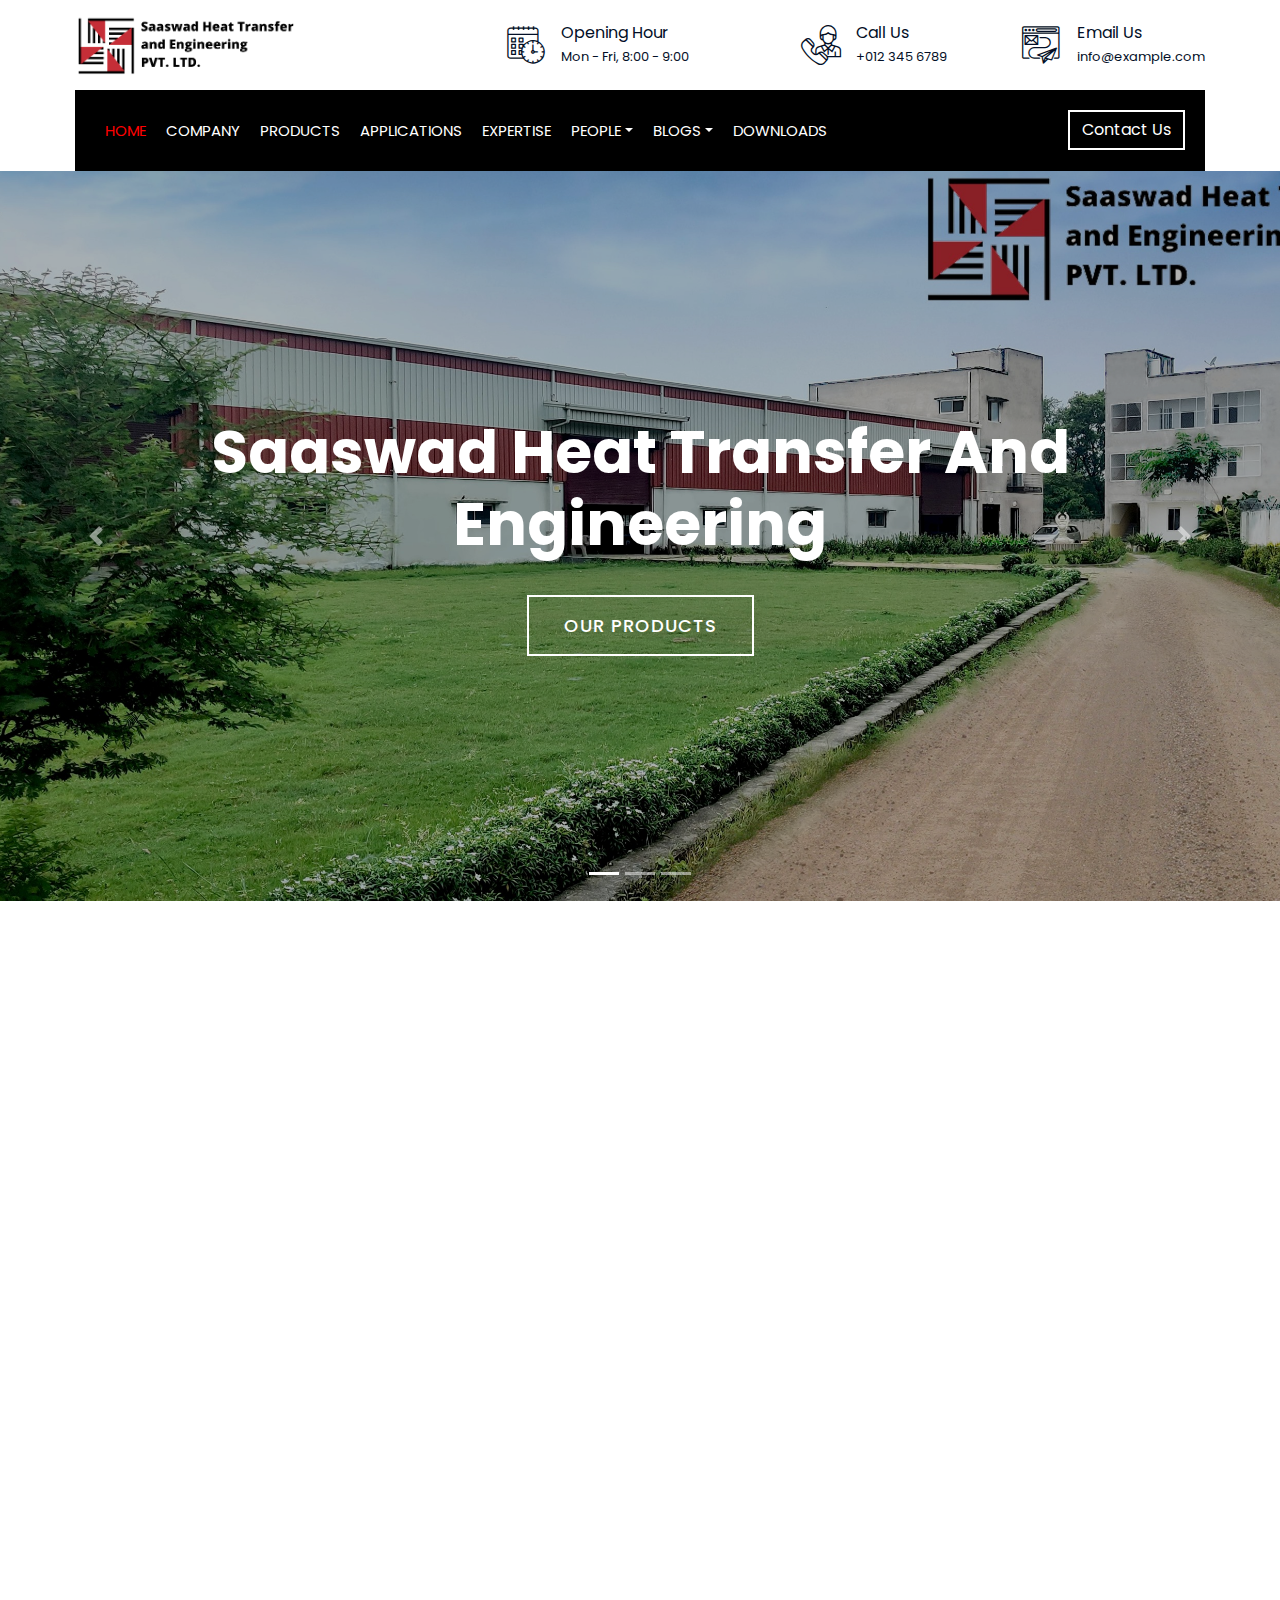
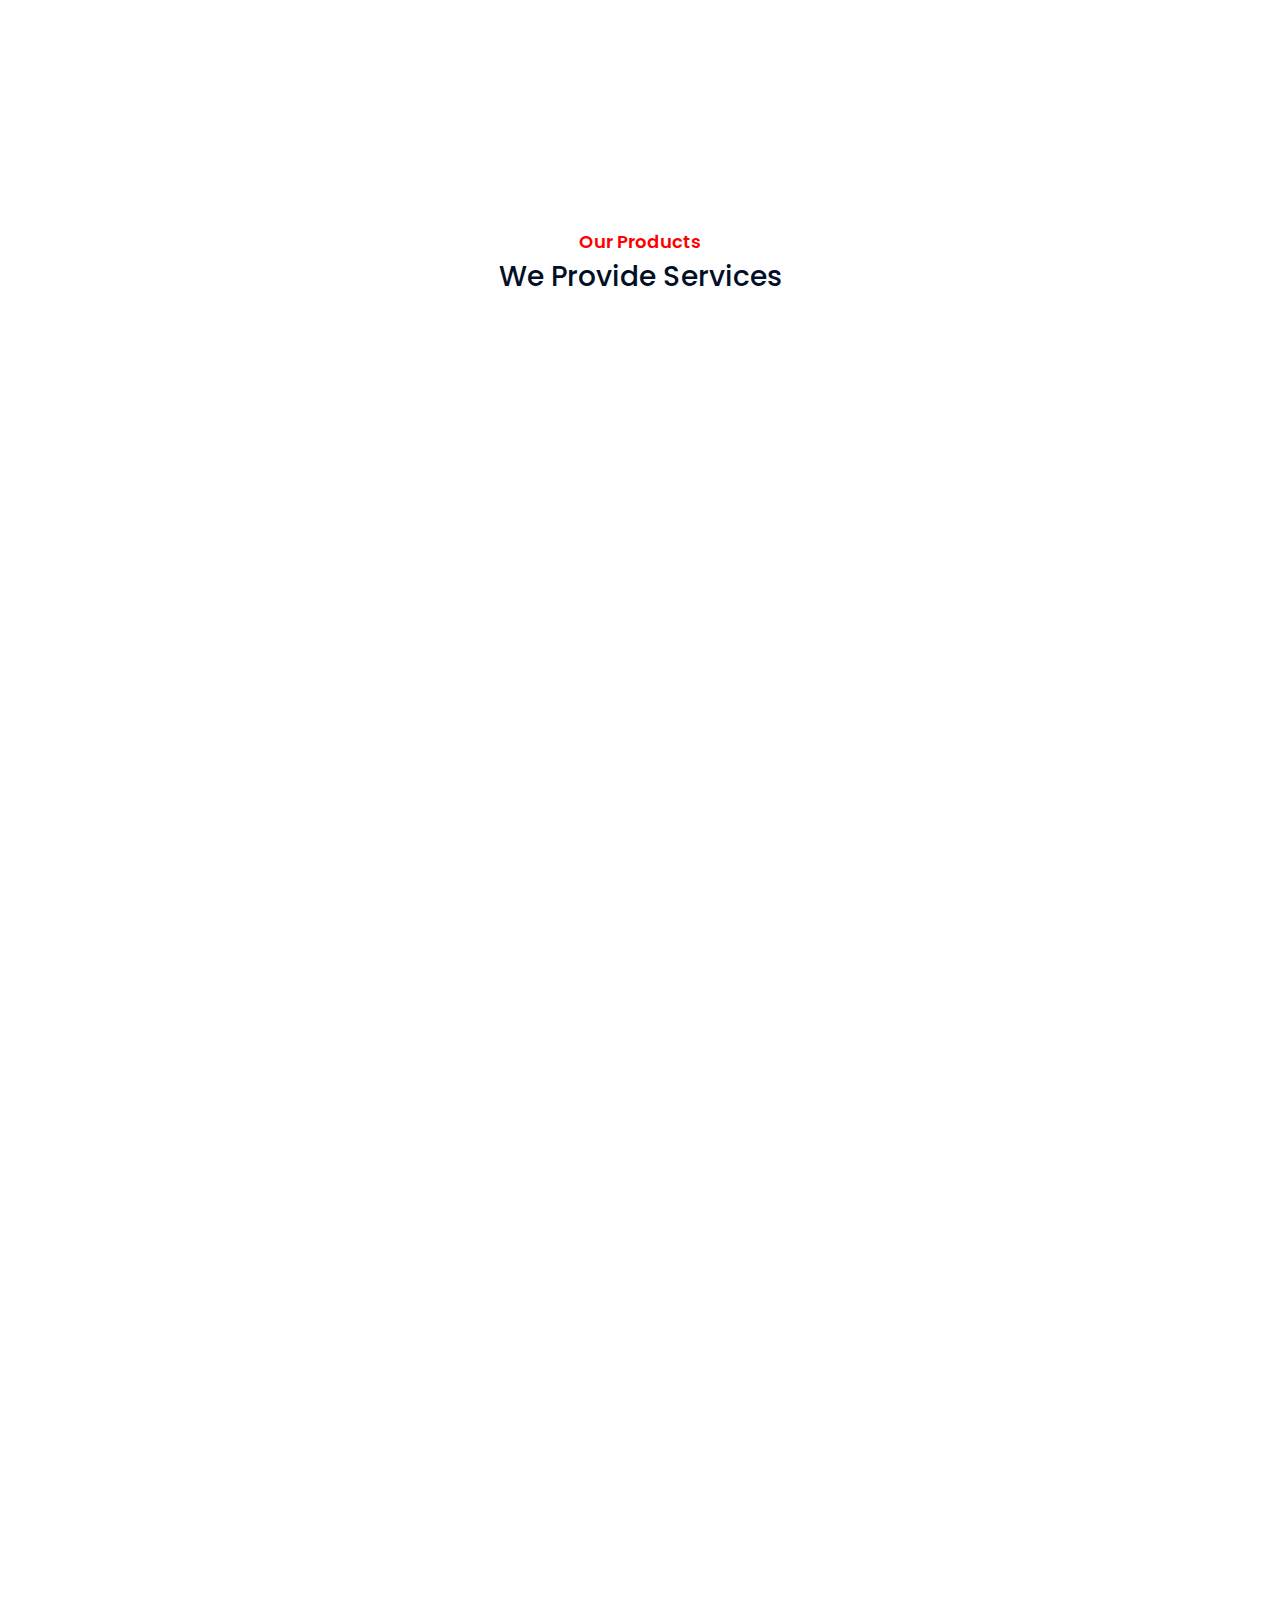
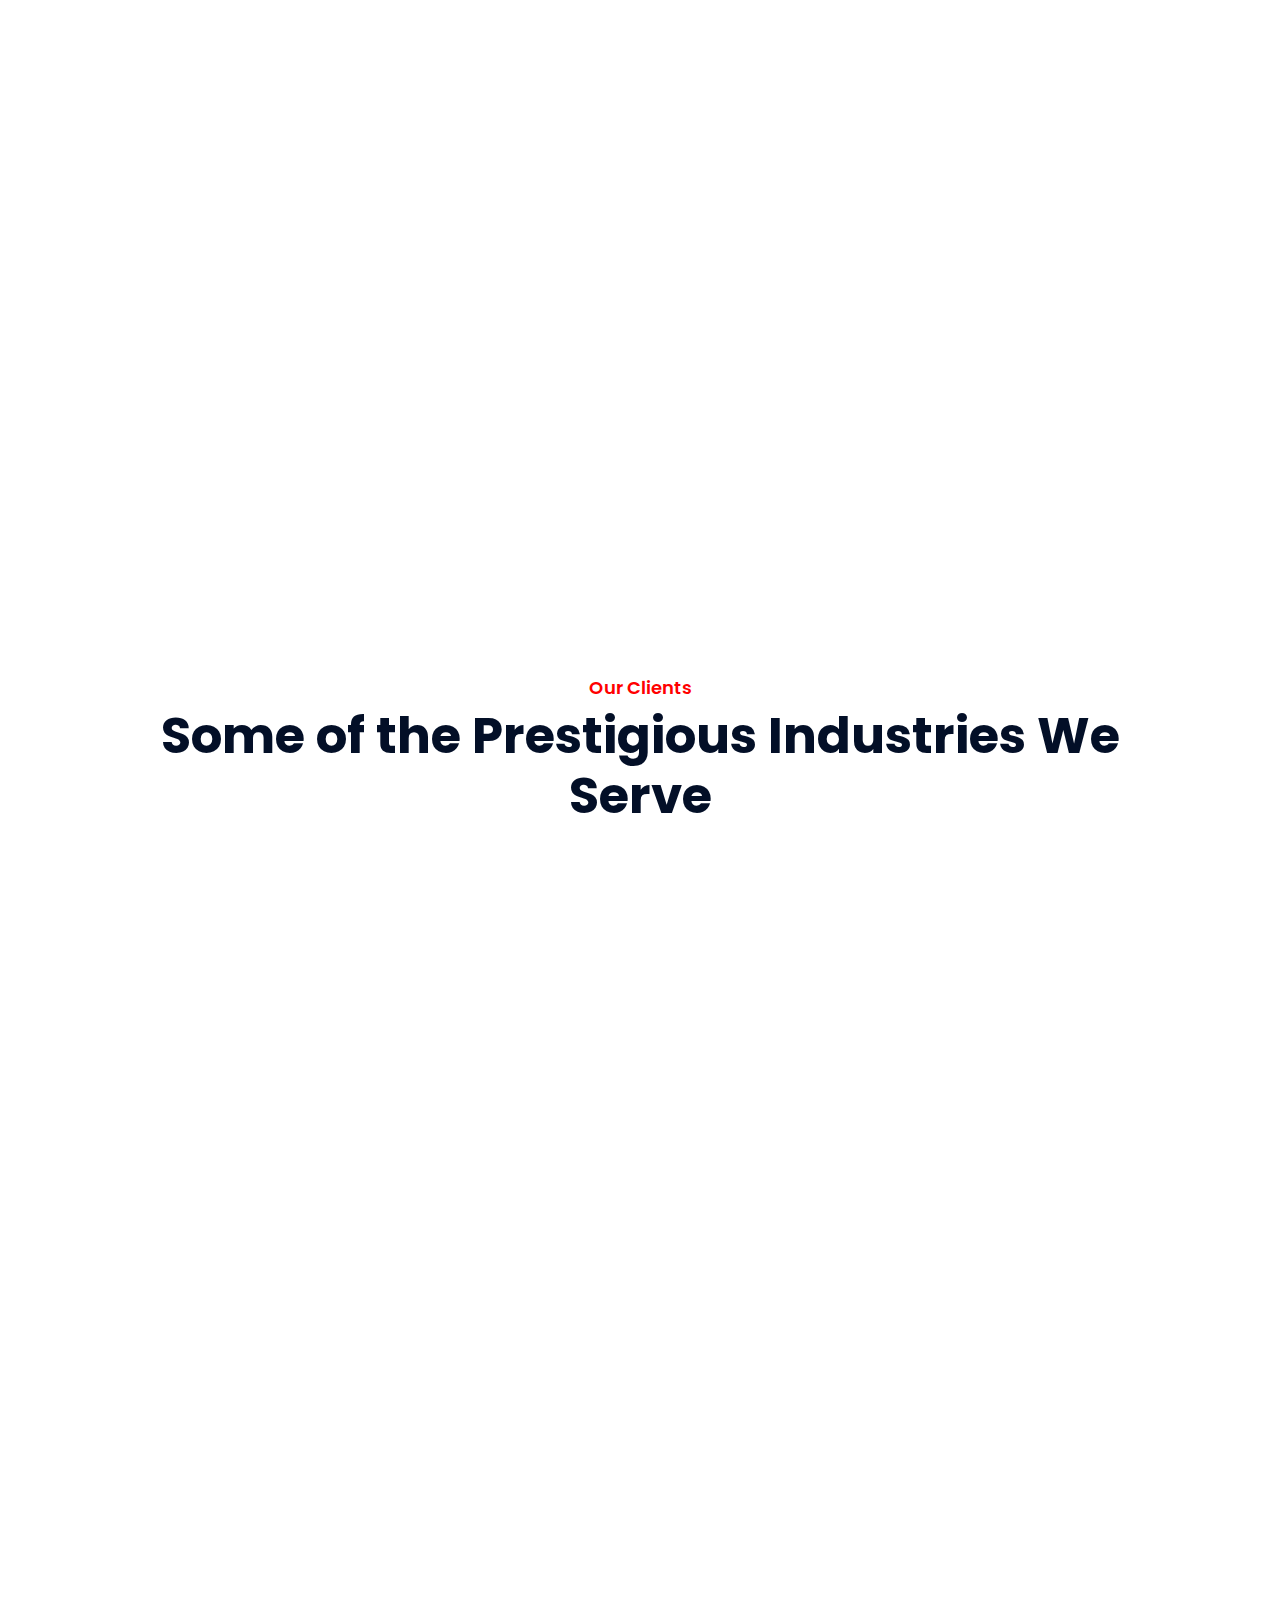
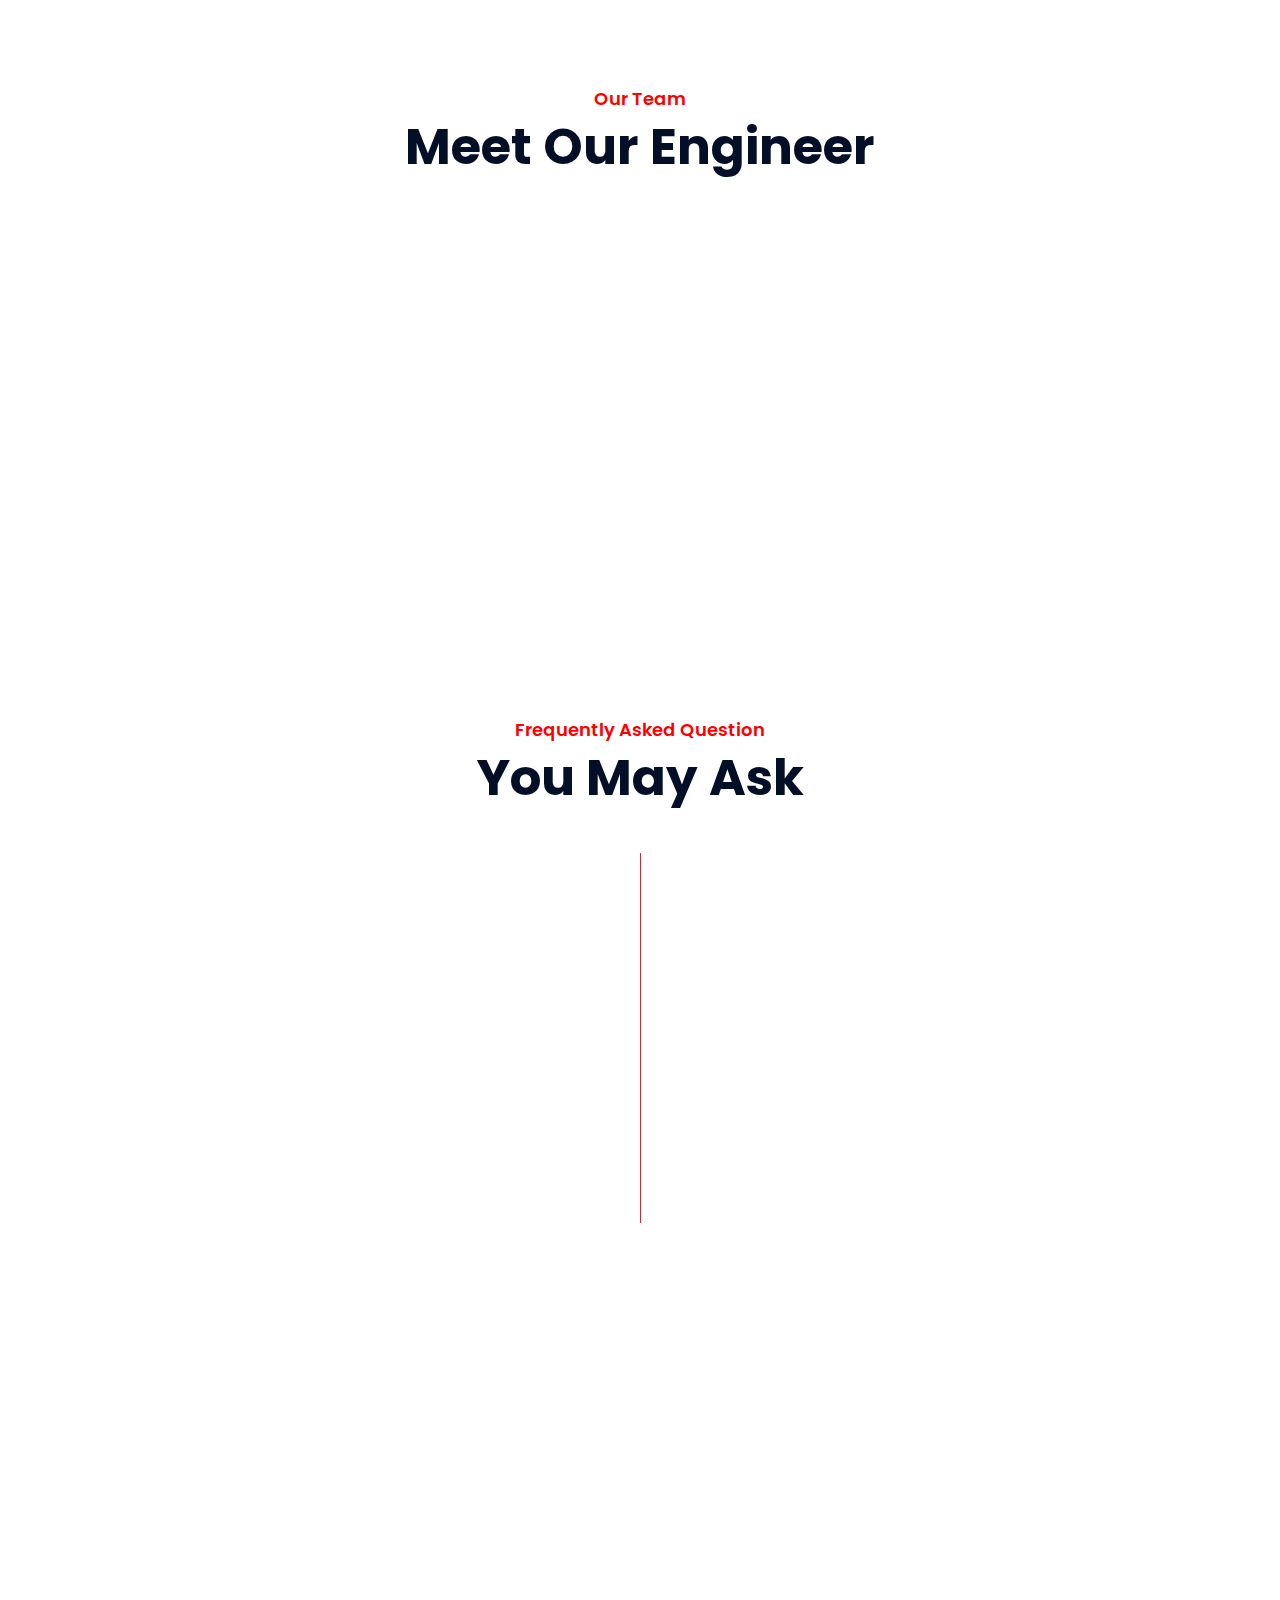
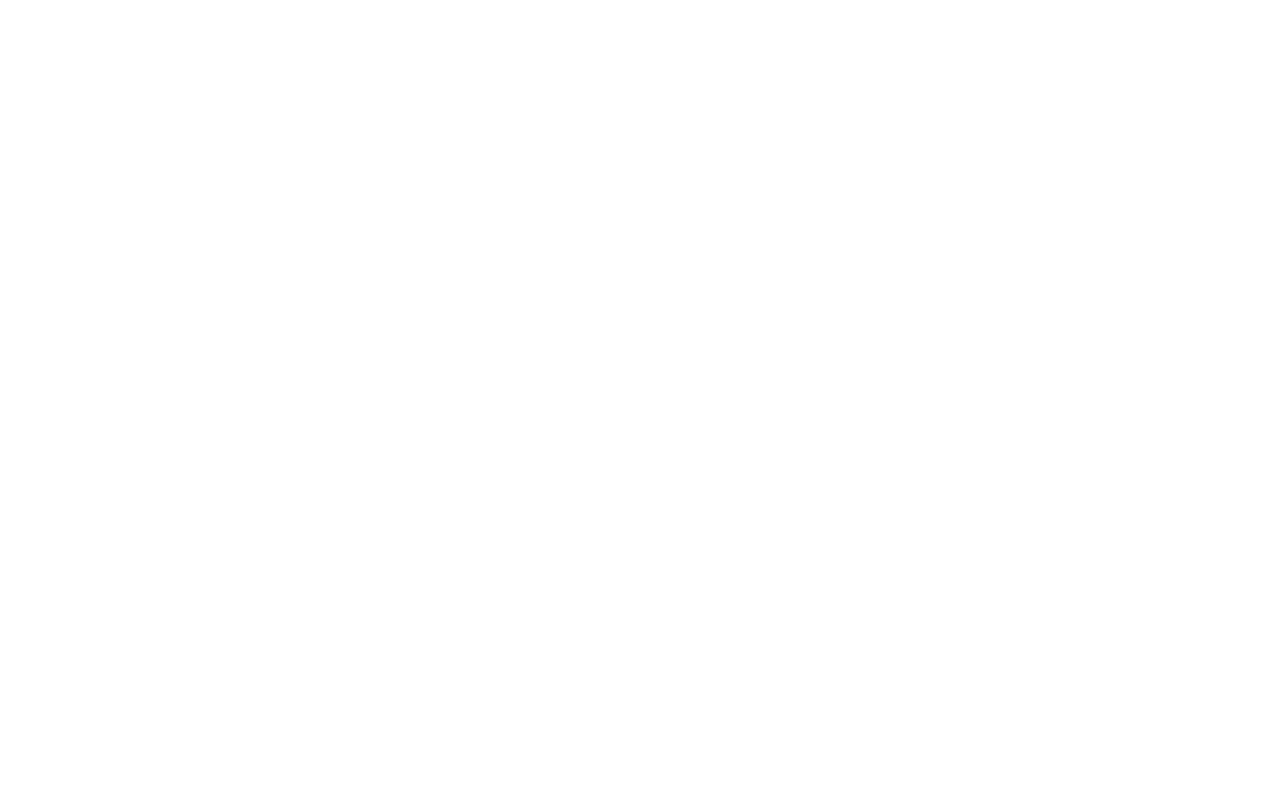
<file: index.html>
<!DOCTYPE html>
<html lang="en">
    <head>
        <meta charset="utf-8">
        <title>SHTE</title>
        <meta content="width=device-width, initial-scale=1.0" name="viewport">
        <meta content="Construction Company Website Template" name="keywords">
        <meta content="Construction Company Website Template" name="description">
    
        <!-- Favicon -->
        <link href="img/favicon.ico" rel="icon">

        <!-- Google Font -->
        <link href="https://fonts.googleapis.com/css2?family=Poppins:wght@100;200;300;400;500;600;700;800;900&display=swap" rel="stylesheet">

        <!-- CSS Libraries -->
        <link href="https://stackpath.bootstrapcdn.com/bootstrap/4.4.1/css/bootstrap.min.css" rel="stylesheet">
        <link href="https://cdnjs.cloudflare.com/ajax/libs/font-awesome/5.10.0/css/all.min.css" rel="stylesheet">
        <link href="lib/flaticon/font/flaticon.css" rel="stylesheet"> 
        <link href="lib/animate/animate.min.css" rel="stylesheet">
        <link href="lib/owlcarousel/assets/owl.carousel.min.css" rel="stylesheet">
        <link href="lib/lightbox/css/lightbox.min.css" rel="stylesheet">
        <link href="lib/slick/slick.css" rel="stylesheet">
        <link href="lib/slick/slick-theme.css" rel="stylesheet">

        <!-- Template Stylesheet -->
        <link href="css/style.css" rel="stylesheet">
        
          
    </head>

    <body style="height: 100%; width: 100%;">
        <div class="wrapper">
            <!-- Top Bar Start -->
            <div class="top-bar">
                <div class="container-fluid">
                    <div class="row align-items-center">
                        <div class="col-lg-4 col-md-12">
                            <div class="logo">
                                <a href="index.html">
                                    <!-- <h1>Builderz</h1> -->
                                    <img src="logo.png" alt="Logo">
                                </a>
                            </div>
                        </div>
                        <div class="col-lg-8 col-md-7 d-none d-lg-block">
                            <div class="row">
                                <div class="col-4">
                                    <div class="top-bar-item">
                                        <div class="top-bar-icon">
                                            <i class="flaticon-calendar"></i>
                                        </div>
                                        <div class="top-bar-text">
                                            <h3>Opening Hour</h3>
                                            <p>Mon - Fri, 8:00 - 9:00</p>
                                        </div>
                                    </div>
                                </div>
                                <div class="col-4">
                                    <div class="top-bar-item">
                                        <div class="top-bar-icon">
                                            <i class="flaticon-call"></i>
                                        </div>
                                        <div class="top-bar-text">
                                            <h3>Call Us</h3>
                                            <p>+012 345 6789</p>
                                        </div>
                                    </div>
                                </div>
                                <div class="col-4">
                                    <div class="top-bar-item">
                                        <div class="top-bar-icon">
                                            <i class="flaticon-send-mail"></i>
                                        </div>
                                        <div class="top-bar-text">
                                            <h3>Email Us</h3>
                                            <p>info@example.com</p>
                                        </div>
                                    </div>
                                </div>
                            </div>
                        </div>
                    </div>
                </div>
            </div>
            <!-- Top Bar End -->

            <!-- Nav Bar Start -->
            <div class="nav-bar">
                <div class="container-fluid">
                    <nav class="navbar navbar-expand-lg bg-dark navbar-dark">
                        <a href="#" class="navbar-brand">MENU</a>
                        <button type="button" class="navbar-toggler" data-toggle="collapse" data-target="#navbarCollapse">
                            <span class="navbar-toggler-icon"></span>
                        </button>

                        <div class="collapse navbar-collapse justify-content-between" id="navbarCollapse">
                            <div class="navbar-nav mr-auto">
                                <a href="index.html" class="nav-item nav-link active">Home</a>
                                <a href="about.html" class="nav-item nav-link">Company</a>
                                <a href="service.html" class="nav-item nav-link">Products</a>
                                <a href="team.html" class="nav-item nav-link">Applications</a>
                                <a href="portfolio.html" class="nav-item nav-link">Expertise</a>
                                <div class="nav-item dropdown">
                                    <a href="#" class="nav-link dropdown-toggle" data-toggle="dropdown">People</a>
                                    <div class="dropdown-menu">
                                        <a href="blog.html" class="dropdown-item">Blog Page</a>
                                        <a href="single.html" class="dropdown-item">Single Page</a>
                                    </div>
                                </div>
                                <div class="nav-item dropdown">
                                    <a href="#" class="nav-link dropdown-toggle" data-toggle="dropdown">Blogs</a>
                                    <div class="dropdown-menu">
                                        <a href="blog.html" class="dropdown-item">Blog Page</a>
                                        <a href="single.html" class="dropdown-item">Single Page</a>
                                    </div>
                                </div>
                                <a href="service.html" class="nav-item nav-link">Downloads</a>
                            
                            </div>
                            <div class="ml-auto">
                                <a class="btn" href="contact.html">Contact Us</a>
                            </div>
                        </div>
                    </nav>
                </div>
            </div>
            <!-- Nav Bar End -->


            <!-- Carousel Start -->
            <div id="carousel" class="carousel slide" data-ride="carousel">
                <ol class="carousel-indicators">
                    <li data-target="#carousel" data-slide-to="0" class="active"></li>
                    <li data-target="#carousel" data-slide-to="1"></li>
                    <li data-target="#carousel" data-slide-to="2"></li>
                </ol>
                <div class="carousel-inner">
                    <div class="carousel-item active">
                        <img src="ss.jpg" alt="Carousel Image">
                        <div class="carousel-caption">
                            <!-- <p class="animated fadeInRight">We Are Professional</p> -->
                            <h1 class="animated fadeInLeft">Saaswad Heat Transfer And Engineering</h1>
                            <a class="btn animated fadeInUp" href="https://htmlcodex.com/construction-company-website-template">Our Products</a>
                        </div>
                    </div>

                    <div class="carousel-item">
                        <img src="img/carousel-2.jpg" alt="Carousel Image">
                        <div class="carousel-caption">
                            <!-- <p class="animated fadeInRight">Professional Builder</p> -->
                            <h1 class="animated fadeInLeft">Saaswad Heat Transfer And Engineering</h1>
                            <a class="btn animated fadeInUp" href="https://htmlcodex.com/construction-company-website-template">Our Products</a>
                        </div>
                    </div>

                    <div class="carousel-item">
                        <img src="img/carousel-3.jpg" alt="Carousel Image">
                        <div class="carousel-caption">
                            <!-- <p class="animated fadeInRight">We Are Trusted</p> -->
                            <h1 class="animated fadeInLeft">Saaswad Heat Transfer And Engineering</h1>
                            <a class="btn animated fadeInUp" href="https://htmlcodex.com/construction-company-website-template">Our Products</a>
                        </div>
                    </div>
                </div>

                <a class="carousel-control-prev" href="#carousel" role="button" data-slide="prev">
                    <span class="carousel-control-prev-icon" aria-hidden="true"></span>
                    <span class="sr-only">Previous</span>
                </a>
                <a class="carousel-control-next" href="#carousel" role="button" data-slide="next">
                    <span class="carousel-control-next-icon" aria-hidden="true"></span>
                    <span class="sr-only">Next</span>
                </a>
            </div>
            <!-- Carousel End -->


            <!-- Feature Start-->
            <!-- <div class="feature wow fadeInUp" data-wow-delay="0.1s">
                <div class="container-fluid">
                    <div class="row align-items-center">
                        <div class="col-lg-4 col-md-12">
                            <div class="feature-item">
                                <div class="feature-icon">
                                    <i class="flaticon-worker"></i>
                                </div>
                                <div class="feature-text">
                                    <h3>Expert Worker</h3>
                                    <p>Lorem ipsum dolor sit amet elit. Phasus nec pretim ornare velit non</p>
                                </div>
                            </div>
                        </div>
                        <div class="col-lg-4 col-md-12">
                            <div class="feature-item">
                                <div class="feature-icon">
                                    <i class="flaticon-building"></i>
                                </div>
                                <div class="feature-text">
                                    <h3>Quality Work</h3>
                                    <p>Lorem ipsum dolor sit amet elit. Phasus nec pretim ornare velit non</p>
                                </div>
                            </div>
                        </div>
                        <div class="col-lg-4 col-md-12">
                            <div class="feature-item">
                                <div class="feature-icon">
                                    <i class="flaticon-call"></i>
                                </div>
                                <div class="feature-text">
                                    <h3>24/7 Support</h3>
                                    <p>Lorem ipsum dolor sit amet elit. Phasus nec pretim ornare velit non</p>
                                </div>
                            </div>
                        </div>
                    </div>
                </div>
            </div> -->
            <!-- Feature End-->


            <!-- About Start -->
            <div class="about wow fadeInUp" data-wow-delay="0.1s">
                <div class="container">
                    <div class="row align-items-center">
                        <div class="col-lg-5 col-md-6">
                            <div class="about-img">
                                <img src="img/about.jpg" alt="Image">
                            </div>
                            
                        </div>
                        <div class="col-lg-7 col-md-6">
                            <div class="section-header text-left">
                                <p>Welcome to Saaswad Heat Transfer And Engineering</p>
                                <h2>25 Years Experience</h2>
                            </div>
                            <div class="about-text">
                                <p>
                                    We introduce ourselves as one of the Leading Manufacturer of Locomotive Radiators and Industrial Radiators, Oil Coolers, Custom Designed Heat Exchangers, Generator Radiators and Charge Air Coolers in India since 1987. 
                                </p>
                                <p>
                                    We are known for manufacturing quality products and providing complete products through technical expertise and after-sales service to our customers. We have two state of art facilities located in Pune, Maharashtra and another in Varanasi, Uttar Pradesh.
                                </p>
                                <!-- <a class="btn" href="">Learn More</a> -->
                            </div>
                        </div>
                    </div>
                </div>
            </div>
            <!-- About End -->


            <!-- Fact Start -->
            <div class="fact">
                <div class="container-fluid">
                    <div class="row counters">
                        <div class="col-md-6 fact-left wow slideInLeft">
                            <div class="row">
                                <div class="col-6">
                                    <div class="fact-icon">
                                        <i class="flaticon-worker"></i>
                                    </div>
                                    <div class="fact-text">
                                        <h2 data-toggle="counter-up">109</h2>
                                        <p>Expert Workers</p>
                                    </div>
                                </div>
                                <div class="col-6">
                                    <div class="fact-icon">
                                        <i class="flaticon-building"></i>
                                    </div>
                                    <div class="fact-text">
                                        <h2 data-toggle="counter-up">485</h2>
                                        <p>Happy Clients</p>
                                    </div>
                                </div>
                            </div>
                        </div>
                        <div class="col-md-6 fact-right wow slideInRight">
                            <div class="row">
                                <div class="col-6">
                                    <div class="fact-icon">
                                        <i class="flaticon-address"></i>
                                    </div>
                                    <div class="fact-text">
                                        <h2 data-toggle="counter-up">789</h2>
                                        <p>Completed Projects</p>
                                    </div>
                                </div>
                                <div class="col-6">
                                    <div class="fact-icon">
                                        <i class="flaticon-crane"></i>
                                    </div>
                                    <div class="fact-text">
                                        <h2 data-toggle="counter-up">890</h2>
                                        <p>Running Projects</p>
                                    </div>
                                </div>
                            </div>
                        </div>
                    </div>
                </div>
            </div>
            <!-- Fact End -->


            <!-- Service Start -->
            <div class="service">
                <div class="container">
                    <div class="section-header text-center">
                        <p>Our Products</p>
                        <h3>We Provide Services</h3>
                    </div>
                    <div class="row">
                        <div class="col-lg-4 col-md-6 wow fadeInUp" data-wow-delay="0.1s">
                            <div class="service-item">
                                <div class="service-img">
                                    <img src="IR.png" alt="Image">
                                    <div class="service-overlay">
                                        <p>
                                            Lorem ipsum dolor sit amet, consectetur adipiscing elit. Phasellus nec pretium mi. Curabitur facilisis ornare velit non vulputate. Aliquam metus tortor, auctor id gravida condimentum, viverra quis sem.
                                        </p>
                                    </div>
                                </div>
                                <div class="service-text">
                                    <h3>Industrial Radiators</h3>
                                    <a class="btn" href="img/service-1.jpg" data-lightbox="service">+</a>
                                </div>
                            </div>
                        </div>
                        <div class="col-lg-4 col-md-6 wow fadeInUp" data-wow-delay="0.2s">
                            <div class="service-item">
                                <div class="service-img">
                                    <img src="CHE.png" alt="Image">
                                    <div class="service-overlay">
                                        <p>
                                            Lorem ipsum dolor sit amet, consectetur adipiscing elit. Phasellus nec pretium mi. Curabitur facilisis ornare velit non vulputate. Aliquam metus tortor, auctor id gravida condimentum, viverra quis sem.
                                        </p>
                                    </div>
                                </div>
                                <div class="service-text">
                                    <h3>Customized Heat Exchangers</h3>
                                    <a class="btn" href="img/service-2.jpg" data-lightbox="service">+</a>
                                </div>
                            </div>
                        </div>
                        <div class="col-lg-4 col-md-6 wow fadeInUp" data-wow-delay="0.3s">
                            <div class="service-item">
                                <div class="service-img">
                                    <img src="OC.png" alt="Image">
                                    <div class="service-overlay">
                                        <p>
                                            Lorem ipsum dolor sit amet, consectetur adipiscing elit. Phasellus nec pretium mi. Curabitur facilisis ornare velit non vulputate. Aliquam metus tortor, auctor id gravida condimentum, viverra quis sem.
                                        </p>
                                    </div>
                                </div>
                                <div class="service-text">
                                    <h3>Oil Coolers</h3>
                                    <a class="btn" href="OC.png" data-lightbox="service">+</a>
                                </div>
                            </div>
                        </div>
                        <div class="col-lg-4 col-md-6 wow fadeInUp" data-wow-delay="0.4s">
                            <div class="service-item">
                                <div class="service-img">
                                    <img src="CAC.png" alt="Image">
                                    <div class="service-overlay">
                                        <p>
                                            Lorem ipsum dolor sit amet, consectetur adipiscing elit. Phasellus nec pretium mi. Curabitur facilisis ornare velit non vulputate. Aliquam metus tortor, auctor id gravida condimentum, viverra quis sem.
                                        </p>
                                    </div>
                                </div>
                                <div class="service-text">
                                    <h3>Charge Air Coolers</h3>
                                    <a class="btn" href="img/service-4.jpg" data-lightbox="service">+</a>
                                </div>
                            </div>
                        </div>
                        <div class="col-lg-4 col-md-6 wow fadeInUp" data-wow-delay="0.5s">
                            <div class="service-item">
                                <div class="service-img">
                                    <img src="MBR.png" alt="Image">
                                    <div class="service-overlay">
                                        <p>
                                            Lorem ipsum dolor sit amet, consectetur adipiscing elit. Phasellus nec pretium mi. Curabitur facilisis ornare velit non vulputate. Aliquam metus tortor, auctor id gravida condimentum, viverra quis sem.
                                        </p>
                                    </div>
                                </div>
                                <div class="service-text">
                                    <h3>Mechanically Bonded Radiators</h3>
                                    <a class="btn" href="img/service-5.jpg" data-lightbox="service">+</a>
                                </div>
                            </div>
                        </div>
                        <div class="col-lg-4 col-md-6 wow fadeInUp" data-wow-delay="0.6s">
                            <div class="service-item">
                                <div class="service-img">
                                    <img src="IR.png" alt="Image">
                                    <div class="service-overlay">
                                        <p>
                                            Lorem ipsum dolor sit amet, consectetur adipiscing elit. Phasellus nec pretium mi. Curabitur facilisis ornare velit non vulputate. Aliquam metus tortor, auctor id gravida condimentum, viverra quis sem.
                                        </p>
                                    </div>
                                </div>
                                <div class="service-text">
                                    <h3>Generator Radiators</h3>
                                    <a class="btn" href="img/service-6.jpg" data-lightbox="service">+</a>
                                </div>
                            </div>
                        </div>
                    </div>
                </div>
            </div>
            <!-- Service End -->


            <!-- Video Start -->
            <div class="video wow fadeIn" data-wow-delay="0.1s">
                <div class="container">
                    <button type="button" class="btn-play" data-toggle="modal" data-src="https://www.youtube.com/embed/DWRcNpR6Kdc" data-target="#videoModal">
                        <span></span>
                    </button>
                </div>
            </div>
            
            <div class="modal fade" id="videoModal" tabindex="-1" role="dialog" aria-labelledby="exampleModalLabel" aria-hidden="true">
                <div class="modal-dialog" role="document">
                    <div class="modal-content">
                        <div class="modal-body">
                            <button type="button" class="close" data-dismiss="modal" aria-label="Close">
                                <span aria-hidden="true">&times;</span>
                            </button>        
                            <!-- 16:9 aspect ratio -->
                            <div class="embed-responsive embed-responsive-16by9">
                                <iframe class="embed-responsive-item" src="" id="video"  allowscriptaccess="always" allow="autoplay"></iframe>
                            </div>
                        </div>
                    </div>
                </div>
            </div>
            <!-- Video End -->

             <!-- Feature Start-->
             <div class="feature wow fadeInUp" data-wow-delay="0.1s">
                <div class="container-fluid">
                    <div class="section-header text-center">
                        <p>Applications</p>
                        <h3>We Provide Services</h3>
                    </div>
                    <div class="row align-items-center">
                        <div class="col-lg-6 col-md-12">
                            <div class="feature-item">
                                <div class="feature-icon">
                                    <i class="flaticon-worker"></i>
                                </div>
                                <div class="feature-text">
                                    <h3>Air Conditioning</h3>
                                    <p>Lorem ipsum dolor sit amet elit. Phasus nec pretim ornare velit non</p>
                                </div>
                            </div>
                        </div>
                        <div class="col-lg-6 col-md-12">
                            <div class="feature-item">
                                <div class="feature-icon">
                                    <i class="flaticon-building"></i>
                                </div>
                                <div class="feature-text">
                                    <h3>Heat Transfer Solutions</h3>
                                    <p>Lorem ipsum dolor sit amet elit. Phasus nec pretim ornare velit non</p>
                                </div>
                            </div>
                        </div>
                      
                    </div>
                </div>
            </div>
            <!-- Feature End-->

            <!-- Blog Start -->
            <div class="blog">
                <div class="container">
                    <div class="section-header text-center">
                        <p>Our Clients</p>
                        <h2>Some of the Prestigious Industries We Serve</h2>
                    </div>
                    <div class="row">
                        <div class="col-lg-4 col-md-6 wow fadeInUp" data-wow-delay="0.2s">
                            <div class="blog-item">
                                <div class="blog-img">
                                    <img src="rail.jpg" alt="Image">
                                </div>
                                <div class="blog-title">
                                    <h3>Indian Railways</h3>
                                    <a class="btn" href="">+</a>
                                </div>
                                <!-- <div class="blog-meta">
                                    <p>By<a href="">Admin</a></p>
                                    <p>In<a href="">Construction</a></p>
                                </div> -->
                                <div class="blog-text">
                                    <p style="text-align: left;">
                                        Indian Railways is a governmental entity under the Ministry of Railways which operates India's National Railway System. We at Saaswad Heat Transfer are proud to supply Radiator for Locomotive Application (1350 HP, 3100 HP, 4000 HP and 4500 HP) to them. We also supply them with Charge Air Cooler ( also known as Intercooler ) of capacity 3100 HP Alco design and also of capacity of 4000 HP and 4500 HP especially for EMD 710 and 645 Engines. We take immense pleasure and satisfaction that currently more than 2000 Locos are running on tracks with our products.
                                    </p>
                                </div>
                            </div>
                        </div>
                        <div class="col-lg-4 col-md-6 wow fadeInUp">
                            <div class="blog-item">
                                <div class="blog-img">
                                    <img src="cummins.jpg" alt="Image">
                                </div>
                                <div class="blog-title">
                                    <h3>Cummins India Ltd.</h3>
                                    <a class="btn" href="">+</a>
                                </div>
                                <!-- <div class="blog-meta">
                                    <p>By<a href="">Admin</a></p>
                                    <p>In<a href="">Construction</a></p>
                                </div> -->
                                <div class="blog-text">
                                    <p style="text-align: left;">
                                        Cummins India Limited is the country’s leading manufacturer of diesel and natural gas engines. We at Saaswad Heat Transfer are proud to supply Industrial Radiator for Power Generation and Diesel Generator sets (D.G. Set) in various capacities for the last 15 Years. The major products in this are 500 kVA Radiator, 750 kVA Radiator, 1250 kVA Radiator and above rating Industrial Radiator.We are known for manufacturing quality products and providing complete solutions through technical expertise and after-sales service to our customers.
                                    </p>
                                </div>
                            </div>
                        </div>
                        <div class="col-lg-4 col-md-6 wow fadeInUp" data-wow-delay="0.2s">
                            <div class="blog-item">
                                <div class="blog-img">
                                    <img src="greav.jpg" alt="Image">
                                </div>
                                <div class="blog-title">
                                    <h3>Greaves Cotton Ltd.</h3>
                                    <a class="btn" href="">+</a>
                                </div>
                                <!-- <div class="blog-meta">
                                    <p>By<a href="">Admin</a></p>
                                    <p>In<a href="">Construction</a></p>
                                </div> -->
                                <div class="blog-text">
                                    <p style="text-align: left;">
                                        Greaves Cotton Limited, a diversified engineering company that is a leading manufacturer and marketer of diesel engines, petrol engines, generator sets, pump sets, and construction equipment.We at Saaswad Heat Transfer are proud to supply Industrial Radiator for Power Generation and Diesel Generator sets (D.G. Set) in various capacities for the last 17 Years. We are a trusted vendor registered with them to exclusively supply Radiator for KRAZ sets and Railway power car application(125 kVA Radiator, 250 kVA Radiator, 350 kVA Radiator, 400kVA Radiator, 450 kVA Radiator, 500 kVA Radiator and above.
                                    </p>
                                </div>
                            </div>
                        </div>
                    </div>
                </div>
            </div>
            <!-- Blog End -->

           

            <!-- Team Start -->
            <div class="team">
                <div class="container">
                    <div class="section-header text-center">
                        <p>Our Team</p>
                        <h2>Meet Our Engineer</h2>
                    </div>
                    <div class="row">
                        <div class="col-lg-3 col-md-6 wow fadeInUp" data-wow-delay="0.1s">
                            <div class="team-item">
                                <div class="team-img">
                                    <img src="img/team-1.jpg" alt="Team Image">
                                </div>
                                <div class="team-text">
                                    <h2>Adam Phillips</h2>
                                    <p>CEO & Founder</p>
                                </div>
                                <div class="team-social">
                                    <a class="social-tw" href=""><i class="fab fa-twitter"></i></a>
                                    <a class="social-fb" href=""><i class="fab fa-facebook-f"></i></a>
                                    <a class="social-li" href=""><i class="fab fa-linkedin-in"></i></a>
                                    <a class="social-in" href=""><i class="fab fa-instagram"></i></a>
                                </div>
                            </div>
                        </div>
                        <div class="col-lg-3 col-md-6 wow fadeInUp" data-wow-delay="0.2s">
                            <div class="team-item">
                                <div class="team-img">
                                    <img src="img/team-2.jpg" alt="Team Image">
                                </div>
                                <div class="team-text">
                                    <h2>Dylan Adams</h2>
                                    <p>Civil Engineer</p>
                                </div>
                                <div class="team-social">
                                    <a class="social-tw" href=""><i class="fab fa-twitter"></i></a>
                                    <a class="social-fb" href=""><i class="fab fa-facebook-f"></i></a>
                                    <a class="social-li" href=""><i class="fab fa-linkedin-in"></i></a>
                                    <a class="social-in" href=""><i class="fab fa-instagram"></i></a>
                                </div>
                            </div>
                        </div>
                        <div class="col-lg-3 col-md-6 wow fadeInUp" data-wow-delay="0.3s">
                            <div class="team-item">
                                <div class="team-img">
                                    <img src="img/team-3.jpg" alt="Team Image">
                                </div>
                                <div class="team-text">
                                    <h2>Jhon Doe</h2>
                                    <p>Interior Designer</p>
                                </div>
                                <div class="team-social">
                                    <a class="social-tw" href=""><i class="fab fa-twitter"></i></a>
                                    <a class="social-fb" href=""><i class="fab fa-facebook-f"></i></a>
                                    <a class="social-li" href=""><i class="fab fa-linkedin-in"></i></a>
                                    <a class="social-in" href=""><i class="fab fa-instagram"></i></a>
                                </div>
                            </div>
                        </div>
                        <div class="col-lg-3 col-md-6 wow fadeInUp" data-wow-delay="0.4s">
                            <div class="team-item">
                                <div class="team-img">
                                    <img src="img/team-4.jpg" alt="Team Image">
                                </div>
                                <div class="team-text">
                                    <h2>Josh Dunn</h2>
                                    <p>Painter</p>
                                </div>
                                <div class="team-social">
                                    <a class="social-tw" href=""><i class="fab fa-twitter"></i></a>
                                    <a class="social-fb" href=""><i class="fab fa-facebook-f"></i></a>
                                    <a class="social-li" href=""><i class="fab fa-linkedin-in"></i></a>
                                    <a class="social-in" href=""><i class="fab fa-instagram"></i></a>
                                </div>
                            </div>
                        </div>
                    </div>
                </div>
            </div>
            <!-- Team End -->
            

            <!-- FAQs Start -->
            <div class="faqs">
                <div class="container">
                    <div class="section-header text-center">
                        <p>Frequently Asked Question</p>
                        <h2>You May Ask</h2>
                    </div>
                    <div class="row">
                        <div class="col-md-6">
                            <div id="accordion-1">
                                <div class="card wow fadeInLeft" data-wow-delay="0.1s">
                                    <div class="card-header">
                                        <a class="card-link collapsed" data-toggle="collapse" href="#collapseOne">
                                            Lorem ipsum dolor sit amet?
                                        </a>
                                    </div>
                                    <div id="collapseOne" class="collapse" data-parent="#accordion-1">
                                        <div class="card-body">
                                            Lorem ipsum dolor sit amet, consectetur adipiscing elit. Phasellus nec pretium mi. Curabitur facilisis ornare velit non.
                                        </div>
                                    </div>
                                </div>
                                <div class="card wow fadeInLeft" data-wow-delay="0.2s">
                                    <div class="card-header">
                                        <a class="card-link collapsed" data-toggle="collapse" href="#collapseTwo">
                                            Lorem ipsum dolor sit amet?
                                        </a>
                                    </div>
                                    <div id="collapseTwo" class="collapse" data-parent="#accordion-1">
                                        <div class="card-body">
                                            Lorem ipsum dolor sit amet, consectetur adipiscing elit. Phasellus nec pretium mi. Curabitur facilisis ornare velit non.
                                        </div>
                                    </div>
                                </div>
                                <div class="card wow fadeInLeft" data-wow-delay="0.3s">
                                    <div class="card-header">
                                        <a class="card-link collapsed" data-toggle="collapse" href="#collapseThree">
                                            Lorem ipsum dolor sit amet?
                                        </a>
                                    </div>
                                    <div id="collapseThree" class="collapse" data-parent="#accordion-1">
                                        <div class="card-body">
                                            Lorem ipsum dolor sit amet, consectetur adipiscing elit. Phasellus nec pretium mi. Curabitur facilisis ornare velit non.
                                        </div>
                                    </div>
                                </div>
                                <div class="card wow fadeInLeft" data-wow-delay="0.4s">
                                    <div class="card-header">
                                        <a class="card-link collapsed" data-toggle="collapse" href="#collapseFour">
                                            Lorem ipsum dolor sit amet?
                                        </a>
                                    </div>
                                    <div id="collapseFour" class="collapse" data-parent="#accordion-1">
                                        <div class="card-body">
                                            Lorem ipsum dolor sit amet, consectetur adipiscing elit. Phasellus nec pretium mi. Curabitur facilisis ornare velit non.
                                        </div>
                                    </div>
                                </div>
                                <div class="card wow fadeInLeft" data-wow-delay="0.5s">
                                    <div class="card-header">
                                        <a class="card-link collapsed" data-toggle="collapse" href="#collapseFive">
                                            Lorem ipsum dolor sit amet?
                                        </a>
                                    </div>
                                    <div id="collapseFive" class="collapse" data-parent="#accordion-1">
                                        <div class="card-body">
                                            Lorem ipsum dolor sit amet, consectetur adipiscing elit. Phasellus nec pretium mi. Curabitur facilisis ornare velit non.
                                        </div>
                                    </div>
                                </div>
                            </div>
                        </div>
                        <div class="col-md-6">
                            <div id="accordion-2">
                                <div class="card wow fadeInRight" data-wow-delay="0.1s">
                                    <div class="card-header">
                                        <a class="card-link collapsed" data-toggle="collapse" href="#collapseSix">
                                            Lorem ipsum dolor sit amet?
                                        </a>
                                    </div>
                                    <div id="collapseSix" class="collapse" data-parent="#accordion-2">
                                        <div class="card-body">
                                            Lorem ipsum dolor sit amet, consectetur adipiscing elit. Phasellus nec pretium mi. Curabitur facilisis ornare velit non.
                                        </div>
                                    </div>
                                </div>
                                <div class="card wow fadeInRight" data-wow-delay="0.2s">
                                    <div class="card-header">
                                        <a class="card-link collapsed" data-toggle="collapse" href="#collapseSeven">
                                            Lorem ipsum dolor sit amet?
                                        </a>
                                    </div>
                                    <div id="collapseSeven" class="collapse" data-parent="#accordion-2">
                                        <div class="card-body">
                                            Lorem ipsum dolor sit amet, consectetur adipiscing elit. Phasellus nec pretium mi. Curabitur facilisis ornare velit non.
                                        </div>
                                    </div>
                                </div>
                                <div class="card wow fadeInRight" data-wow-delay="0.3s">
                                    <div class="card-header">
                                        <a class="card-link collapsed" data-toggle="collapse" href="#collapseEight">
                                            Lorem ipsum dolor sit amet?
                                        </a>
                                    </div>
                                    <div id="collapseEight" class="collapse" data-parent="#accordion-2">
                                        <div class="card-body">
                                            Lorem ipsum dolor sit amet, consectetur adipiscing elit. Phasellus nec pretium mi. Curabitur facilisis ornare velit non.
                                        </div>
                                    </div>
                                </div>
                                <div class="card wow fadeInRight" data-wow-delay="0.4s">
                                    <div class="card-header">
                                        <a class="card-link collapsed" data-toggle="collapse" href="#collapseNine">
                                            Lorem ipsum dolor sit amet?
                                        </a>
                                    </div>
                                    <div id="collapseNine" class="collapse" data-parent="#accordion-2">
                                        <div class="card-body">
                                            Lorem ipsum dolor sit amet, consectetur adipiscing elit. Phasellus nec pretium mi. Curabitur facilisis ornare velit non.
                                        </div>
                                    </div>
                                </div>
                                <div class="card wow fadeInRight" data-wow-delay="0.5s">
                                    <div class="card-header">
                                        <a class="card-link collapsed" data-toggle="collapse" href="#collapseTen">
                                            Lorem ipsum dolor sit amet?
                                        </a>
                                    </div>
                                    <div id="collapseTen" class="collapse" data-parent="#accordion-2">
                                        <div class="card-body">
                                            Lorem ipsum dolor sit amet, consectetur adipiscing elit. Phasellus nec pretium mi. Curabitur facilisis ornare velit non.
                                        </div>
                                    </div>
                                </div>
                            </div>
                        </div>
                    </div>
                </div>
            </div>
            <!-- FAQs End -->


            <!-- Testimonial Start -->
            <div class="testimonial wow fadeIn" data-wow-delay="0.1s">
                <div class="container">
                    <div class="row">
                        <div class="col-12">
                            <div class="testimonial-slider-nav">
                                <div class="slider-nav"><img src="img/testimonial-1.jpg" alt="Testimonial"></div>
                                <div class="slider-nav"><img src="img/testimonial-2.jpg" alt="Testimonial"></div>
                                <div class="slider-nav"><img src="img/testimonial-3.jpg" alt="Testimonial"></div>
                                <div class="slider-nav"><img src="img/testimonial-4.jpg" alt="Testimonial"></div>
                                <div class="slider-nav"><img src="img/testimonial-1.jpg" alt="Testimonial"></div>
                                <div class="slider-nav"><img src="img/testimonial-2.jpg" alt="Testimonial"></div>
                                <div class="slider-nav"><img src="img/testimonial-3.jpg" alt="Testimonial"></div>
                                <div class="slider-nav"><img src="img/testimonial-4.jpg" alt="Testimonial"></div>
                            </div>
                        </div>
                    </div>
                    <div class="row">
                        <div class="col-12">
                            <div class="testimonial-slider">
                                <div class="slider-item">
                                    <h3>Customer Name</h3>
                                    <h4>profession</h4>
                                    <p>Lorem ipsum dolor sit amet, consectetur adipiscing elit. Phasellus nec pretium mi. Curabitur facilisis ornare velit non vulputate. Aliquam metus tortor, auctor id gravida condimentum, viverra quis sem. Curabitur non nisl nec nisi scelerisque maximus.</p>
                                </div>
                                <div class="slider-item">
                                    <h3>Customer Name</h3>
                                    <h4>profession</h4>
                                    <p>Lorem ipsum dolor sit amet, consectetur adipiscing elit. Phasellus nec pretium mi. Curabitur facilisis ornare velit non vulputate. Aliquam metus tortor, auctor id gravida condimentum, viverra quis sem. Curabitur non nisl nec nisi scelerisque maximus.</p>
                                </div>
                                <div class="slider-item">
                                    <h3>Customer Name</h3>
                                    <h4>profession</h4>
                                    <p>Lorem ipsum dolor sit amet, consectetur adipiscing elit. Phasellus nec pretium mi. Curabitur facilisis ornare velit non vulputate. Aliquam metus tortor, auctor id gravida condimentum, viverra quis sem. Curabitur non nisl nec nisi scelerisque maximus.</p>
                                </div>
                                <div class="slider-item">
                                    <h3>Customer Name</h3>
                                    <h4>profession</h4>
                                    <p>Lorem ipsum dolor sit amet, consectetur adipiscing elit. Phasellus nec pretium mi. Curabitur facilisis ornare velit non vulputate. Aliquam metus tortor, auctor id gravida condimentum, viverra quis sem. Curabitur non nisl nec nisi scelerisque maximus.</p>
                                </div>
                                <div class="slider-item">
                                    <h3>Customer Name</h3>
                                    <h4>profession</h4>
                                    <p>Lorem ipsum dolor sit amet, consectetur adipiscing elit. Phasellus nec pretium mi. Curabitur facilisis ornare velit non vulputate. Aliquam metus tortor, auctor id gravida condimentum, viverra quis sem. Curabitur non nisl nec nisi scelerisque maximus.</p>
                                </div>
                                <div class="slider-item">
                                    <h3>Customer Name</h3>
                                    <h4>profession</h4>
                                    <p>Lorem ipsum dolor sit amet, consectetur adipiscing elit. Phasellus nec pretium mi. Curabitur facilisis ornare velit non vulputate. Aliquam metus tortor, auctor id gravida condimentum, viverra quis sem. Curabitur non nisl nec nisi scelerisque maximus.</p>
                                </div>
                                <div class="slider-item">
                                    <h3>Customer Name</h3>
                                    <h4>profession</h4>
                                    <p>Lorem ipsum dolor sit amet, consectetur adipiscing elit. Phasellus nec pretium mi. Curabitur facilisis ornare velit non vulputate. Aliquam metus tortor, auctor id gravida condimentum, viverra quis sem. Curabitur non nisl nec nisi scelerisque maximus.</p>
                                </div>
                                <div class="slider-item">
                                    <h3>Customer Name</h3>
                                    <h4>profession</h4>
                                    <p>Lorem ipsum dolor sit amet, consectetur adipiscing elit. Phasellus nec pretium mi. Curabitur facilisis ornare velit non vulputate. Aliquam metus tortor, auctor id gravida condimentum, viverra quis sem. Curabitur non nisl nec nisi scelerisque maximus.</p>
                                </div>
                            </div>
                        </div>
                    </div>
                </div>
            </div>
            <!-- Testimonial End -->


            


            <!-- Footer Start -->
            <div class="footer wow fadeIn" data-wow-delay="0.3s">
                <div class="container">
                    <div class="row">
                        <div class="col-md-6 col-lg-3">
                            <div class="footer-contact">
                                <h2>Office Contact</h2>
                                <p><i class="fa fa-map-marker-alt"></i>123 Street, New York, USA</p>
                                <p><i class="fa fa-phone-alt"></i>+012 345 67890</p>
                                <p><i class="fa fa-envelope"></i>info@example.com</p>
                                <div class="footer-social">
                                    <a href=""><i class="fab fa-twitter"></i></a>
                                    <a href=""><i class="fab fa-facebook-f"></i></a>
                                    <a href=""><i class="fab fa-youtube"></i></a>
                                    <a href=""><i class="fab fa-instagram"></i></a>
                                    <a href=""><i class="fab fa-linkedin-in"></i></a>
                                </div>
                            </div>
                        </div>
                        <div class="col-md-6 col-lg-3">
                            <div class="footer-link">
                                <h2>Services Areas</h2>
                                <a href="">Building Construction</a>
                                <a href="">House Renovation</a>
                                <a href="">Architecture Design</a>
                                <a href="">Interior Design</a>
                                <a href="">Painting</a>
                            </div>
                        </div>
                        <div class="col-md-6 col-lg-3">
                            <div class="footer-link">
                                <h2>Useful Pages</h2>
                                <a href="">About Us</a>
                                <a href="">Contact Us</a>
                                <a href="">Our Team</a>
                                <a href="">Projects</a>
                                <a href="">Testimonial</a>
                            </div>
                        </div>
                        <div class="col-md-6 col-lg-3">
                            <div class="newsletter">
                                <h2>Newsletter</h2>
                                <p>
                                    Lorem ipsum dolor sit amet elit. Phasellus nec pretium mi. Curabitur facilisis ornare velit non vulpu
                                </p>
                                <!-- <div class="form">
                                    <input class="form-control" placeholder="Email here">
                                    <button class="btn">Submit</button>
                                </div> -->
                            </div>
                        </div>
                    </div>
                </div>
                <div class="container footer-menu">
                    <div class="f-menu">
                        <a href="">Terms of use</a>
                        <a href="">Privacy policy</a>
                        <a href="">Cookies</a>
                        <a href="">Help</a>
                        <a href="">FQAs</a>
                    </div>
                </div>
                <div class="container copyright">
                    <div class="row">
                        <div class="col-md-6">
                            <p>&copy; <a href="#">Saaswad Heat Transfer Private Limited
                            </a>, All Right Reserved.</p>
                        </div>
                        <!-- <div class="col-md-6">
                            <p>Designed By <a href="https://htmlcodex.com">HTML Codex</a></p>
                        </div> -->
                    </div>
                </div>
            </div>
            <!-- Footer End -->

            <a href="#" class="back-to-top"><i class="fa fa-chevron-up"></i></a>
        </div>

        <!-- JavaScript Libraries -->
        <script src="https://code.jquery.com/jquery-3.4.1.min.js"></script>
        <script src="https://stackpath.bootstrapcdn.com/bootstrap/4.4.1/js/bootstrap.bundle.min.js"></script>
        <script src="lib/easing/easing.min.js"></script>
        <script src="lib/wow/wow.min.js"></script>
        <script src="lib/owlcarousel/owl.carousel.min.js"></script>
        <script src="lib/isotope/isotope.pkgd.min.js"></script>
        <script src="lib/lightbox/js/lightbox.min.js"></script>
        <script src="lib/waypoints/waypoints.min.js"></script>
        <script src="lib/counterup/counterup.min.js"></script>
        <script src="lib/slick/slick.min.js"></script>

        <!-- Template Javascript -->
        <script src="js/main.js"></script>
    </body>
</html>
</file>
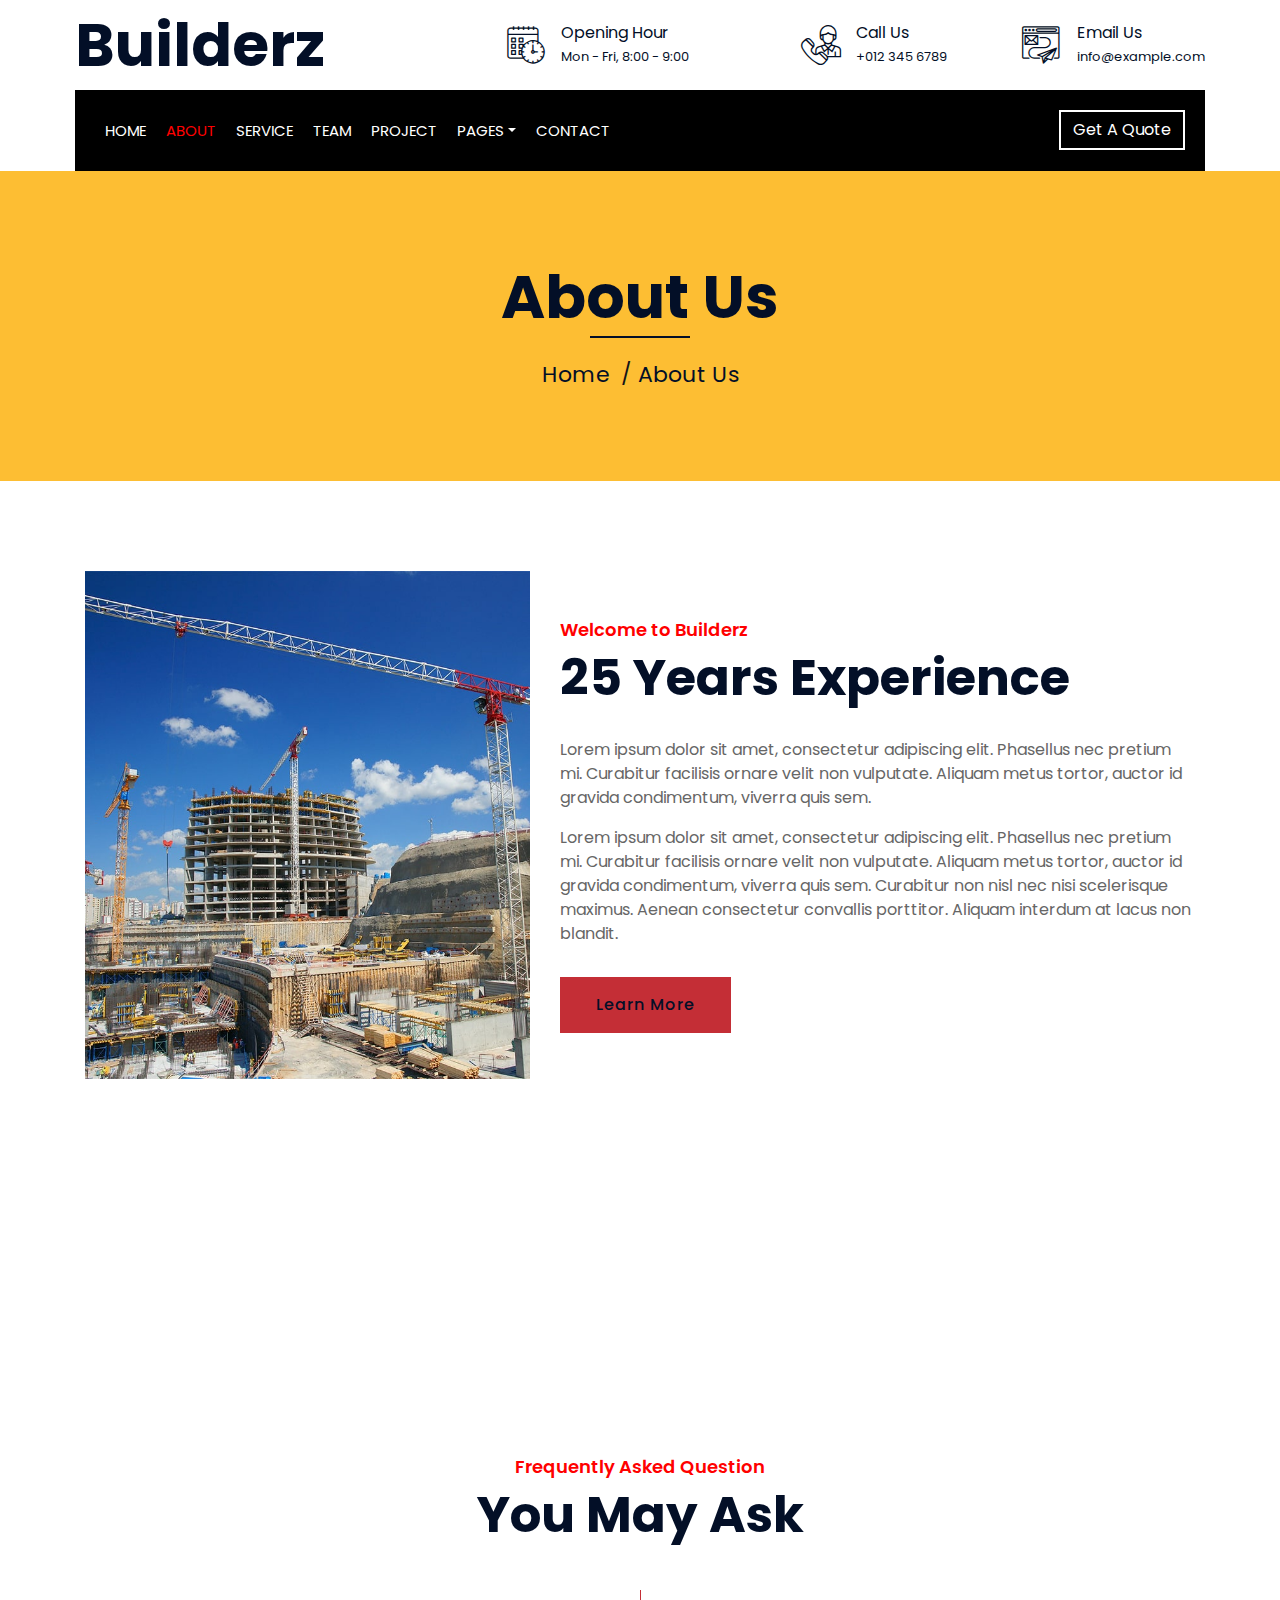
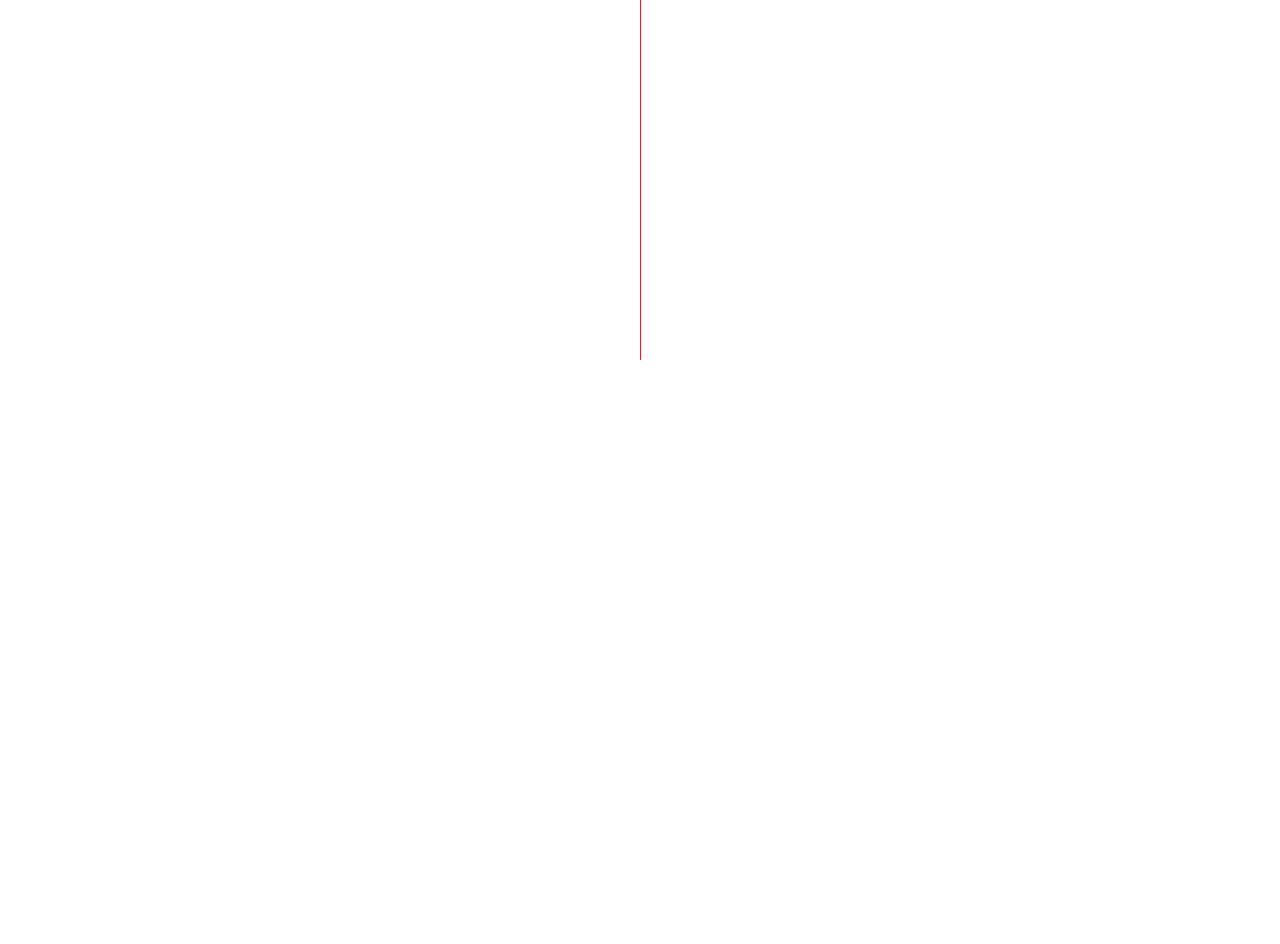
<file: about.html>
<!DOCTYPE html>
<html lang="en">
    <head>
        <meta charset="utf-8">
        <title>Builderz - Construction Company Website Template</title>
        <meta content="width=device-width, initial-scale=1.0" name="viewport">
        <meta content="Construction Company Website Template" name="keywords">
        <meta content="Construction Company Website Template" name="description">

        <!-- Favicon -->
        <link href="img/favicon.ico" rel="icon">

        <!-- Google Font -->
        <link href="https://fonts.googleapis.com/css2?family=Poppins:wght@100;200;300;400;500;600;700;800;900&display=swap" rel="stylesheet">

        <!-- CSS Libraries -->
        <link href="https://stackpath.bootstrapcdn.com/bootstrap/4.4.1/css/bootstrap.min.css" rel="stylesheet">
        <link href="https://cdnjs.cloudflare.com/ajax/libs/font-awesome/5.10.0/css/all.min.css" rel="stylesheet">
        <link href="lib/flaticon/font/flaticon.css" rel="stylesheet"> 
        <link href="lib/animate/animate.min.css" rel="stylesheet">
        <link href="lib/owlcarousel/assets/owl.carousel.min.css" rel="stylesheet">
        <link href="lib/lightbox/css/lightbox.min.css" rel="stylesheet">
        <link href="lib/slick/slick.css" rel="stylesheet">
        <link href="lib/slick/slick-theme.css" rel="stylesheet">

        <!-- Template Stylesheet -->
        <link href="css/style.css" rel="stylesheet">
    </head>

    <body>
        <div class="wrapper">
            <!-- Top Bar Start -->
            <div class="top-bar">
                <div class="container-fluid">
                    <div class="row align-items-center">
                        <div class="col-lg-4 col-md-12">
                            <div class="logo">
                                <a href="index.html">
                                    <h1>Builderz</h1>
                                    <!-- <img src="img/logo.jpg" alt="Logo"> -->
                                </a>
                            </div>
                        </div>
                        <div class="col-lg-8 col-md-7 d-none d-lg-block">
                            <div class="row">
                                <div class="col-4">
                                    <div class="top-bar-item">
                                        <div class="top-bar-icon">
                                            <i class="flaticon-calendar"></i>
                                        </div>
                                        <div class="top-bar-text">
                                            <h3>Opening Hour</h3>
                                            <p>Mon - Fri, 8:00 - 9:00</p>
                                        </div>
                                    </div>
                                </div>
                                <div class="col-4">
                                    <div class="top-bar-item">
                                        <div class="top-bar-icon">
                                            <i class="flaticon-call"></i>
                                        </div>
                                        <div class="top-bar-text">
                                            <h3>Call Us</h3>
                                            <p>+012 345 6789</p>
                                        </div>
                                    </div>
                                </div>
                                <div class="col-4">
                                    <div class="top-bar-item">
                                        <div class="top-bar-icon">
                                            <i class="flaticon-send-mail"></i>
                                        </div>
                                        <div class="top-bar-text">
                                            <h3>Email Us</h3>
                                            <p>info@example.com</p>
                                        </div>
                                    </div>
                                </div>
                            </div>
                        </div>
                    </div>
                </div>
            </div>
            <!-- Top Bar End -->

            <!-- Nav Bar Start -->
            <div class="nav-bar">
                <div class="container-fluid">
                    <nav class="navbar navbar-expand-lg bg-dark navbar-dark">
                        <a href="#" class="navbar-brand">MENU</a>
                        <button type="button" class="navbar-toggler" data-toggle="collapse" data-target="#navbarCollapse">
                            <span class="navbar-toggler-icon"></span>
                        </button>

                        <div class="collapse navbar-collapse justify-content-between" id="navbarCollapse">
                            <div class="navbar-nav mr-auto">
                                <a href="index.html" class="nav-item nav-link">Home</a>
                                <a href="about.html" class="nav-item nav-link active">About</a>
                                <a href="service.html" class="nav-item nav-link">Service</a>
                                <a href="team.html" class="nav-item nav-link">Team</a>
                                <a href="portfolio.html" class="nav-item nav-link">Project</a>
                                <div class="nav-item dropdown">
                                    <a href="#" class="nav-link dropdown-toggle" data-toggle="dropdown">Pages</a>
                                    <div class="dropdown-menu">
                                        <a href="blog.html" class="dropdown-item">Blog Page</a>
                                        <a href="single.html" class="dropdown-item">Single Page</a>
                                    </div>
                                </div>
                                <a href="contact.html" class="nav-item nav-link">Contact</a>
                            </div>
                            <div class="ml-auto">
                                <a class="btn" href="#">Get A Quote</a>
                            </div>
                        </div>
                    </nav>
                </div>
            </div>
            <!-- Nav Bar End -->
            
            
            <!-- Page Header Start -->
            <div class="page-header">
                <div class="container">
                    <div class="row">
                        <div class="col-12">
                            <h2>About Us</h2>
                        </div>
                        <div class="col-12">
                            <a href="">Home</a>
                            <a href="">About Us</a>
                        </div>
                    </div>
                </div>
            </div>
            <!-- Page Header End -->


            <!-- About Start -->
            <div class="about wow fadeInUp" data-wow-delay="0.1s">
                <div class="container">
                    <div class="row align-items-center">
                        <div class="col-lg-5 col-md-6">
                            <div class="about-img">
                                <img src="img/about.jpg" alt="Image">
                            </div>
                        </div>
                        <div class="col-lg-7 col-md-6">
                            <div class="section-header text-left">
                                <p>Welcome to Builderz</p>
                                <h2>25 Years Experience</h2>
                            </div>
                            <div class="about-text">
                                <p>
                                    Lorem ipsum dolor sit amet, consectetur adipiscing elit. Phasellus nec pretium mi. Curabitur facilisis ornare velit non vulputate. Aliquam metus tortor, auctor id gravida condimentum, viverra quis sem.
                                </p>
                                <p>
                                    Lorem ipsum dolor sit amet, consectetur adipiscing elit. Phasellus nec pretium mi. Curabitur facilisis ornare velit non vulputate. Aliquam metus tortor, auctor id gravida condimentum, viverra quis sem. Curabitur non nisl nec nisi scelerisque maximus. Aenean consectetur convallis porttitor. Aliquam interdum at lacus non blandit.
                                </p>
                                <a class="btn" href="">Learn More</a>
                            </div>
                        </div>
                    </div>
                </div>
            </div>
            <!-- About End -->
            
            
            <!-- Fact Start -->
            <div class="fact">
                <div class="container-fluid">
                    <div class="row counters">
                        <div class="col-md-6 fact-left wow slideInLeft">
                            <div class="row">
                                <div class="col-6">
                                    <div class="fact-icon">
                                        <i class="flaticon-worker"></i>
                                    </div>
                                    <div class="fact-text">
                                        <h2 data-toggle="counter-up">109</h2>
                                        <p>Expert Workers</p>
                                    </div>
                                </div>
                                <div class="col-6">
                                    <div class="fact-icon">
                                        <i class="flaticon-building"></i>
                                    </div>
                                    <div class="fact-text">
                                        <h2 data-toggle="counter-up">485</h2>
                                        <p>Happy Clients</p>
                                    </div>
                                </div>
                            </div>
                        </div>
                        <div class="col-md-6 fact-right wow slideInRight">
                            <div class="row">
                                <div class="col-6">
                                    <div class="fact-icon">
                                        <i class="flaticon-address"></i>
                                    </div>
                                    <div class="fact-text">
                                        <h2 data-toggle="counter-up">789</h2>
                                        <p>Completed Projects</p>
                                    </div>
                                </div>
                                <div class="col-6">
                                    <div class="fact-icon">
                                        <i class="flaticon-crane"></i>
                                    </div>
                                    <div class="fact-text">
                                        <h2 data-toggle="counter-up">890</h2>
                                        <p>Running Projects</p>
                                    </div>
                                </div>
                            </div>
                        </div>
                    </div>
                </div>
            </div>
            <!-- Fact End -->
            
            
            <!-- FAQs Start -->
            <div class="faqs">
                <div class="container">
                    <div class="section-header text-center">
                        <p>Frequently Asked Question</p>
                        <h2>You May Ask</h2>
                    </div>
                    <div class="row">
                        <div class="col-md-6">
                            <div id="accordion-1">
                                <div class="card wow fadeInLeft" data-wow-delay="0.1s">
                                    <div class="card-header">
                                        <a class="card-link collapsed" data-toggle="collapse" href="#collapseOne">
                                            Lorem ipsum dolor sit amet?
                                        </a>
                                    </div>
                                    <div id="collapseOne" class="collapse" data-parent="#accordion-1">
                                        <div class="card-body">
                                            Lorem ipsum dolor sit amet, consectetur adipiscing elit. Phasellus nec pretium mi. Curabitur facilisis ornare velit non.
                                        </div>
                                    </div>
                                </div>
                                <div class="card wow fadeInLeft" data-wow-delay="0.2s">
                                    <div class="card-header">
                                        <a class="card-link collapsed" data-toggle="collapse" href="#collapseTwo">
                                            Lorem ipsum dolor sit amet?
                                        </a>
                                    </div>
                                    <div id="collapseTwo" class="collapse" data-parent="#accordion-1">
                                        <div class="card-body">
                                            Lorem ipsum dolor sit amet, consectetur adipiscing elit. Phasellus nec pretium mi. Curabitur facilisis ornare velit non.
                                        </div>
                                    </div>
                                </div>
                                <div class="card wow fadeInLeft" data-wow-delay="0.3s">
                                    <div class="card-header">
                                        <a class="card-link collapsed" data-toggle="collapse" href="#collapseThree">
                                            Lorem ipsum dolor sit amet?
                                        </a>
                                    </div>
                                    <div id="collapseThree" class="collapse" data-parent="#accordion-1">
                                        <div class="card-body">
                                            Lorem ipsum dolor sit amet, consectetur adipiscing elit. Phasellus nec pretium mi. Curabitur facilisis ornare velit non.
                                        </div>
                                    </div>
                                </div>
                                <div class="card wow fadeInLeft" data-wow-delay="0.4s">
                                    <div class="card-header">
                                        <a class="card-link collapsed" data-toggle="collapse" href="#collapseFour">
                                            Lorem ipsum dolor sit amet?
                                        </a>
                                    </div>
                                    <div id="collapseFour" class="collapse" data-parent="#accordion-1">
                                        <div class="card-body">
                                            Lorem ipsum dolor sit amet, consectetur adipiscing elit. Phasellus nec pretium mi. Curabitur facilisis ornare velit non.
                                        </div>
                                    </div>
                                </div>
                                <div class="card wow fadeInLeft" data-wow-delay="0.5s">
                                    <div class="card-header">
                                        <a class="card-link collapsed" data-toggle="collapse" href="#collapseFive">
                                            Lorem ipsum dolor sit amet?
                                        </a>
                                    </div>
                                    <div id="collapseFive" class="collapse" data-parent="#accordion-1">
                                        <div class="card-body">
                                            Lorem ipsum dolor sit amet, consectetur adipiscing elit. Phasellus nec pretium mi. Curabitur facilisis ornare velit non.
                                        </div>
                                    </div>
                                </div>
                            </div>
                        </div>
                        <div class="col-md-6">
                            <div id="accordion-2">
                                <div class="card wow fadeInRight" data-wow-delay="0.1s">
                                    <div class="card-header">
                                        <a class="card-link collapsed" data-toggle="collapse" href="#collapseSix">
                                            Lorem ipsum dolor sit amet?
                                        </a>
                                    </div>
                                    <div id="collapseSix" class="collapse" data-parent="#accordion-2">
                                        <div class="card-body">
                                            Lorem ipsum dolor sit amet, consectetur adipiscing elit. Phasellus nec pretium mi. Curabitur facilisis ornare velit non.
                                        </div>
                                    </div>
                                </div>
                                <div class="card wow fadeInRight" data-wow-delay="0.2s">
                                    <div class="card-header">
                                        <a class="card-link collapsed" data-toggle="collapse" href="#collapseSeven">
                                            Lorem ipsum dolor sit amet?
                                        </a>
                                    </div>
                                    <div id="collapseSeven" class="collapse" data-parent="#accordion-2">
                                        <div class="card-body">
                                            Lorem ipsum dolor sit amet, consectetur adipiscing elit. Phasellus nec pretium mi. Curabitur facilisis ornare velit non.
                                        </div>
                                    </div>
                                </div>
                                <div class="card wow fadeInRight" data-wow-delay="0.3s">
                                    <div class="card-header">
                                        <a class="card-link collapsed" data-toggle="collapse" href="#collapseEight">
                                            Lorem ipsum dolor sit amet?
                                        </a>
                                    </div>
                                    <div id="collapseEight" class="collapse" data-parent="#accordion-2">
                                        <div class="card-body">
                                            Lorem ipsum dolor sit amet, consectetur adipiscing elit. Phasellus nec pretium mi. Curabitur facilisis ornare velit non.
                                        </div>
                                    </div>
                                </div>
                                <div class="card wow fadeInRight" data-wow-delay="0.4s">
                                    <div class="card-header">
                                        <a class="card-link collapsed" data-toggle="collapse" href="#collapseNine">
                                            Lorem ipsum dolor sit amet?
                                        </a>
                                    </div>
                                    <div id="collapseNine" class="collapse" data-parent="#accordion-2">
                                        <div class="card-body">
                                            Lorem ipsum dolor sit amet, consectetur adipiscing elit. Phasellus nec pretium mi. Curabitur facilisis ornare velit non.
                                        </div>
                                    </div>
                                </div>
                                <div class="card wow fadeInRight" data-wow-delay="0.5s">
                                    <div class="card-header">
                                        <a class="card-link collapsed" data-toggle="collapse" href="#collapseTen">
                                            Lorem ipsum dolor sit amet?
                                        </a>
                                    </div>
                                    <div id="collapseTen" class="collapse" data-parent="#accordion-2">
                                        <div class="card-body">
                                            Lorem ipsum dolor sit amet, consectetur adipiscing elit. Phasellus nec pretium mi. Curabitur facilisis ornare velit non.
                                        </div>
                                    </div>
                                </div>
                            </div>
                        </div>
                    </div>
                </div>
            </div>
            <!-- FAQs End -->


            <!-- Footer Start -->
            <div class="footer wow fadeIn" data-wow-delay="0.3s">
                <div class="container">
                    <div class="row">
                        <div class="col-md-6 col-lg-3">
                            <div class="footer-contact">
                                <h2>Office Contact</h2>
                                <p><i class="fa fa-map-marker-alt"></i>123 Street, New York, USA</p>
                                <p><i class="fa fa-phone-alt"></i>+012 345 67890</p>
                                <p><i class="fa fa-envelope"></i>info@example.com</p>
                                <div class="footer-social">
                                    <a href=""><i class="fab fa-twitter"></i></a>
                                    <a href=""><i class="fab fa-facebook-f"></i></a>
                                    <a href=""><i class="fab fa-youtube"></i></a>
                                    <a href=""><i class="fab fa-instagram"></i></a>
                                    <a href=""><i class="fab fa-linkedin-in"></i></a>
                                </div>
                            </div>
                        </div>
                        <div class="col-md-6 col-lg-3">
                            <div class="footer-link">
                                <h2>Services Areas</h2>
                                <a href="">Building Construction</a>
                                <a href="">House Renovation</a>
                                <a href="">Architecture Design</a>
                                <a href="">Interior Design</a>
                                <a href="">Painting</a>
                            </div>
                        </div>
                        <div class="col-md-6 col-lg-3">
                            <div class="footer-link">
                                <h2>Useful Pages</h2>
                                <a href="">About Us</a>
                                <a href="">Contact Us</a>
                                <a href="">Our Team</a>
                                <a href="">Projects</a>
                                <a href="">Testimonial</a>
                            </div>
                        </div>
                        <div class="col-md-6 col-lg-3">
                            <div class="newsletter">
                                <h2>Newsletter</h2>
                                <p>
                                    Lorem ipsum dolor sit amet elit. Phasellus nec pretium mi. Curabitur facilisis ornare velit non vulpu
                                </p>
                                <div class="form">
                                    <input class="form-control" placeholder="Email here">
                                    <button class="btn">Submit</button>
                                </div>
                            </div>
                        </div>
                    </div>
                </div>
                <div class="container footer-menu">
                    <div class="f-menu">
                        <a href="">Terms of use</a>
                        <a href="">Privacy policy</a>
                        <a href="">Cookies</a>
                        <a href="">Help</a>
                        <a href="">FQAs</a>
                    </div>
                </div>
                <div class="container copyright">
                    <div class="row">
                        <div class="col-md-6">
                            <p>&copy; <a href="#">Your Site Name</a>, All Right Reserved.</p>
                        </div>
                        <div class="col-md-6">
                            <p>Designed By <a href="https://htmlcodex.com">HTML Codex</a></p>
                        </div>
                    </div>
                </div>
            </div>
            <!-- Footer End -->

            <a href="#" class="back-to-top"><i class="fa fa-chevron-up"></i></a>
        </div>

        <!-- JavaScript Libraries -->
        <script src="https://code.jquery.com/jquery-3.4.1.min.js"></script>
        <script src="https://stackpath.bootstrapcdn.com/bootstrap/4.4.1/js/bootstrap.bundle.min.js"></script>
        <script src="lib/easing/easing.min.js"></script>
        <script src="lib/wow/wow.min.js"></script>
        <script src="lib/owlcarousel/owl.carousel.min.js"></script>
        <script src="lib/isotope/isotope.pkgd.min.js"></script>
        <script src="lib/lightbox/js/lightbox.min.js"></script>
        <script src="lib/waypoints/waypoints.min.js"></script>
        <script src="lib/counterup/counterup.min.js"></script>
        <script src="lib/slick/slick.min.js"></script>

        <!-- Template Javascript -->
        <script src="js/main.js"></script>
    </body>
</html>
</file>
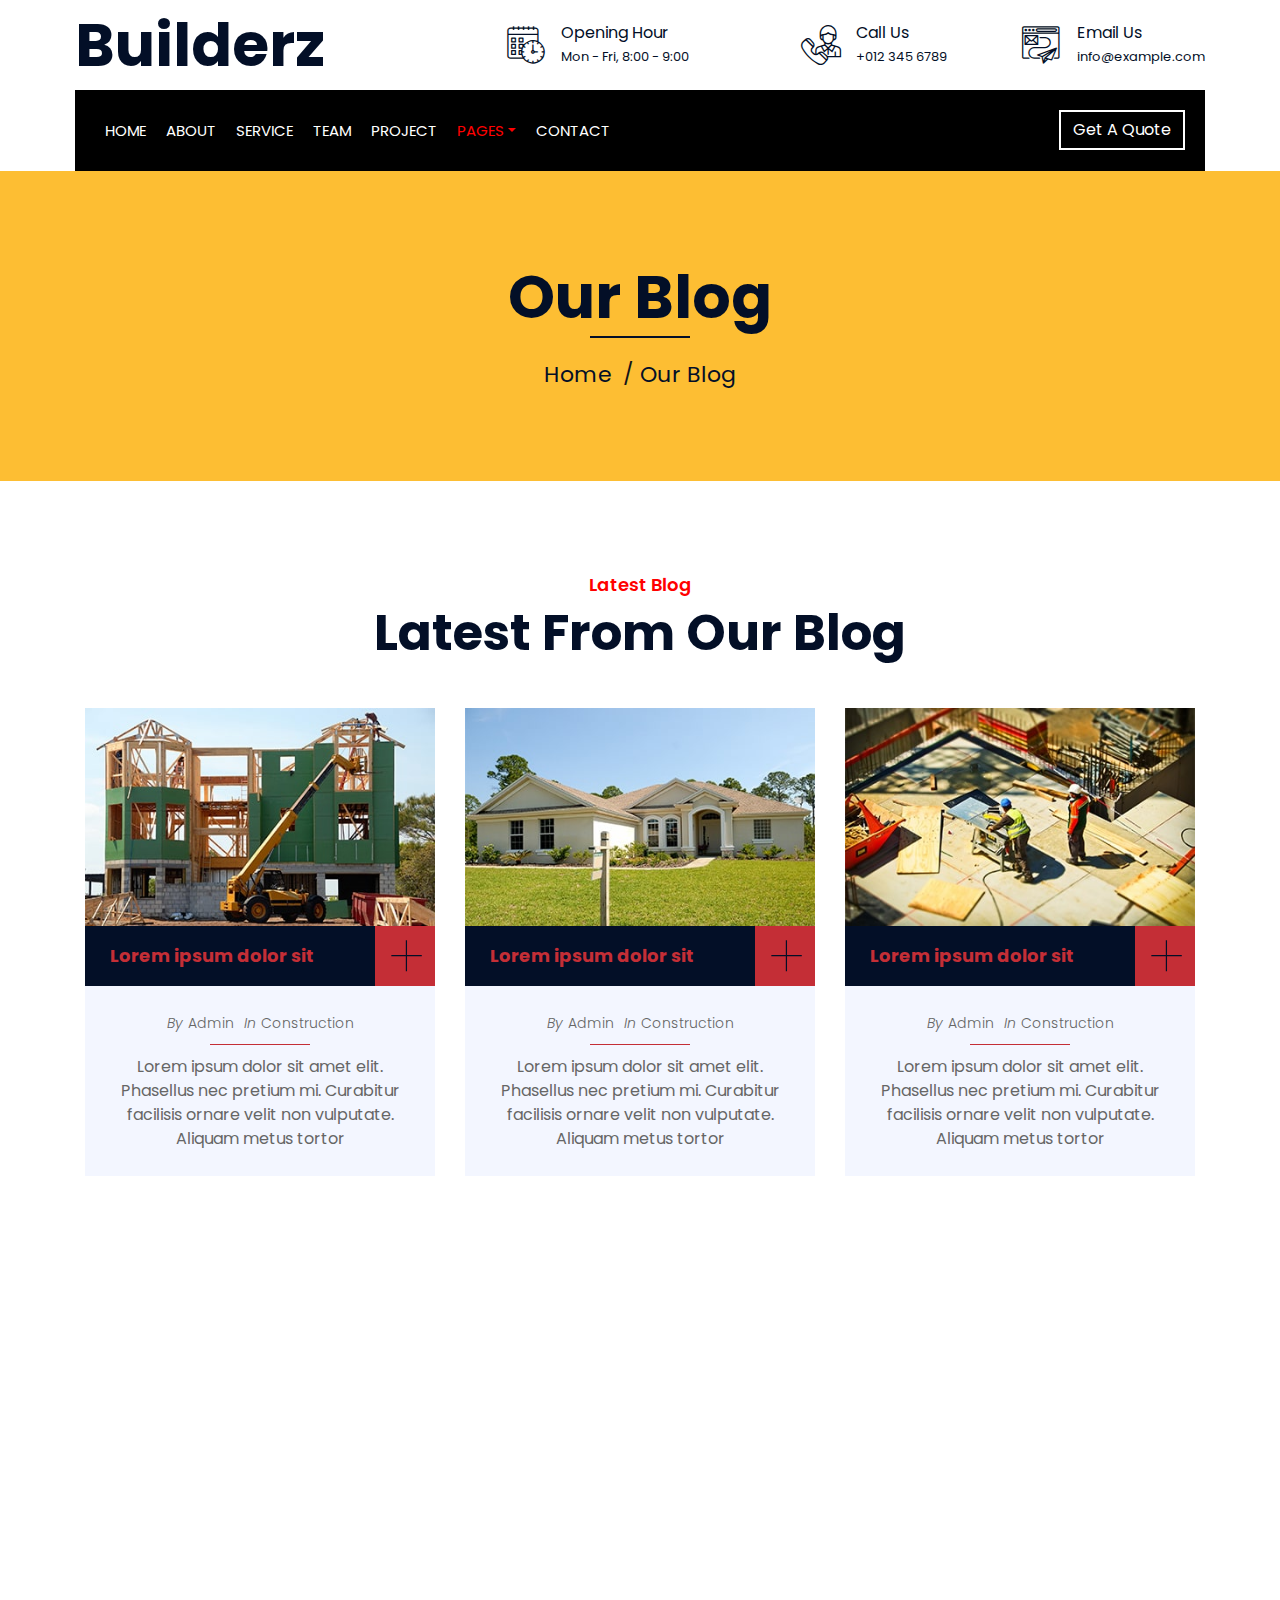
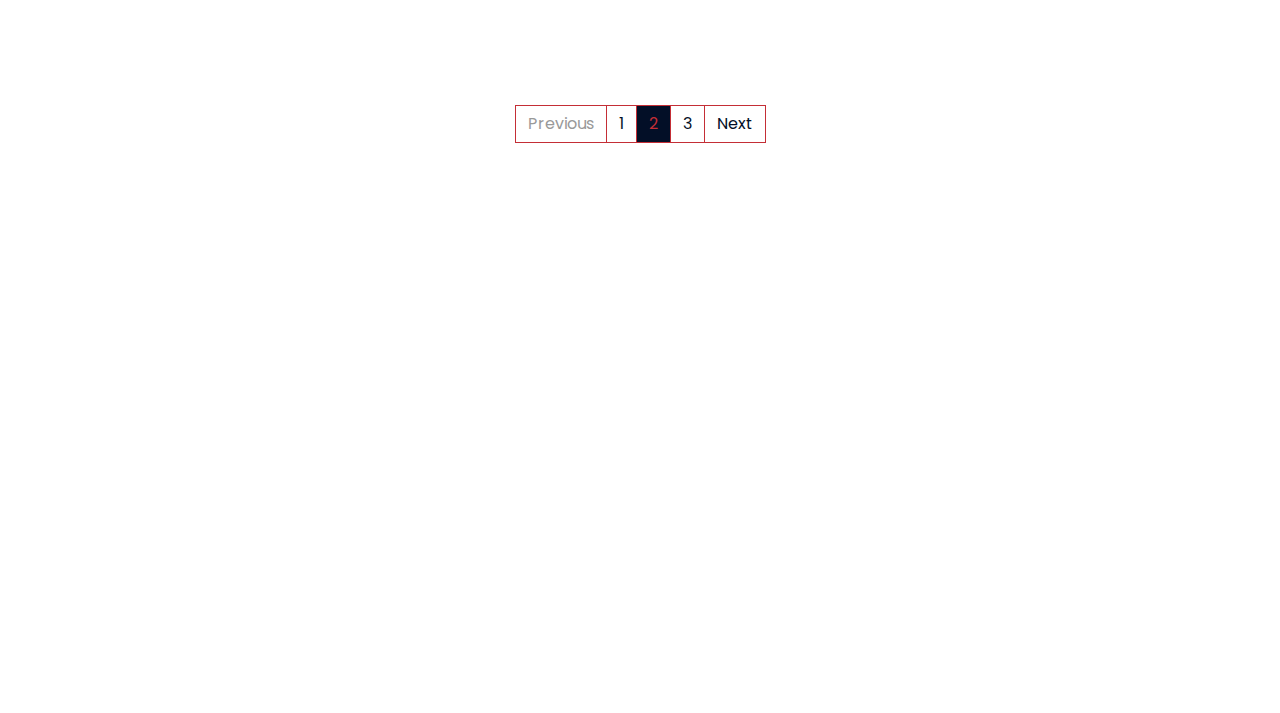
<file: blog.html>
<!DOCTYPE html>
<html lang="en">
    <head>
        <meta charset="utf-8">
        <title>Builderz - Construction Company Website Template</title>
        <meta content="width=device-width, initial-scale=1.0" name="viewport">
        <meta content="Construction Company Website Template" name="keywords">
        <meta content="Construction Company Website Template" name="description">

        <!-- Favicon -->
        <link href="img/favicon.ico" rel="icon">

        <!-- Google Font -->
        <link href="https://fonts.googleapis.com/css2?family=Poppins:wght@100;200;300;400;500;600;700;800;900&display=swap" rel="stylesheet">

        <!-- CSS Libraries -->
        <link href="https://stackpath.bootstrapcdn.com/bootstrap/4.4.1/css/bootstrap.min.css" rel="stylesheet">
        <link href="https://cdnjs.cloudflare.com/ajax/libs/font-awesome/5.10.0/css/all.min.css" rel="stylesheet">
        <link href="lib/flaticon/font/flaticon.css" rel="stylesheet"> 
        <link href="lib/animate/animate.min.css" rel="stylesheet">
        <link href="lib/owlcarousel/assets/owl.carousel.min.css" rel="stylesheet">
        <link href="lib/lightbox/css/lightbox.min.css" rel="stylesheet">
        <link href="lib/slick/slick.css" rel="stylesheet">
        <link href="lib/slick/slick-theme.css" rel="stylesheet">

        <!-- Template Stylesheet -->
        <link href="css/style.css" rel="stylesheet">
    </head>

    <body>
        <div class="wrapper">
            <!-- Top Bar Start -->
            <div class="top-bar">
                <div class="container-fluid">
                    <div class="row align-items-center">
                        <div class="col-lg-4 col-md-12">
                            <div class="logo">
                                <a href="index.html">
                                    <h1>Builderz</h1>
                                    <!-- <img src="img/logo.jpg" alt="Logo"> -->
                                </a>
                            </div>
                        </div>
                        <div class="col-lg-8 col-md-7 d-none d-lg-block">
                            <div class="row">
                                <div class="col-4">
                                    <div class="top-bar-item">
                                        <div class="top-bar-icon">
                                            <i class="flaticon-calendar"></i>
                                        </div>
                                        <div class="top-bar-text">
                                            <h3>Opening Hour</h3>
                                            <p>Mon - Fri, 8:00 - 9:00</p>
                                        </div>
                                    </div>
                                </div>
                                <div class="col-4">
                                    <div class="top-bar-item">
                                        <div class="top-bar-icon">
                                            <i class="flaticon-call"></i>
                                        </div>
                                        <div class="top-bar-text">
                                            <h3>Call Us</h3>
                                            <p>+012 345 6789</p>
                                        </div>
                                    </div>
                                </div>
                                <div class="col-4">
                                    <div class="top-bar-item">
                                        <div class="top-bar-icon">
                                            <i class="flaticon-send-mail"></i>
                                        </div>
                                        <div class="top-bar-text">
                                            <h3>Email Us</h3>
                                            <p>info@example.com</p>
                                        </div>
                                    </div>
                                </div>
                            </div>
                        </div>
                    </div>
                </div>
            </div>
            <!-- Top Bar End -->

            <!-- Nav Bar Start -->
            <div class="nav-bar">
                <div class="container-fluid">
                    <nav class="navbar navbar-expand-lg bg-dark navbar-dark">
                        <a href="#" class="navbar-brand">MENU</a>
                        <button type="button" class="navbar-toggler" data-toggle="collapse" data-target="#navbarCollapse">
                            <span class="navbar-toggler-icon"></span>
                        </button>

                        <div class="collapse navbar-collapse justify-content-between" id="navbarCollapse">
                            <div class="navbar-nav mr-auto">
                                <a href="index.html" class="nav-item nav-link">Home</a>
                                <a href="about.html" class="nav-item nav-link">About</a>
                                <a href="service.html" class="nav-item nav-link">Service</a>
                                <a href="team.html" class="nav-item nav-link">Team</a>
                                <a href="portfolio.html" class="nav-item nav-link">Project</a>
                                <div class="nav-item dropdown">
                                    <a href="#" class="nav-link dropdown-toggle active" data-toggle="dropdown">Pages</a>
                                    <div class="dropdown-menu">
                                        <a href="blog.html" class="dropdown-item">Blog Page</a>
                                        <a href="single.html" class="dropdown-item">Single Page</a>
                                    </div>
                                </div>
                                <a href="contact.html" class="nav-item nav-link">Contact</a>
                            </div>
                            <div class="ml-auto">
                                <a class="btn" href="#">Get A Quote</a>
                            </div>
                        </div>
                    </nav>
                </div>
            </div>
            <!-- Nav Bar End -->
            
            
            <!-- Page Header Start -->
            <div class="page-header">
                <div class="container">
                    <div class="row">
                        <div class="col-12">
                            <h2>Our Blog</h2>
                        </div>
                        <div class="col-12">
                            <a href="">Home</a>
                            <a href="">Our Blog</a>
                        </div>
                    </div>
                </div>
            </div>
            <!-- Page Header End -->


            <!-- Blog Start -->
            <div class="blog">
                <div class="container">
                    <div class="section-header text-center">
                        <p>Latest Blog</p>
                        <h2>Latest From Our Blog</h2>
                    </div>
                    <div class="row blog-page">
                        <div class="col-lg-4 col-md-6 wow fadeInUp" data-wow-delay="0.2s">
                            <div class="blog-item">
                                <div class="blog-img">
                                    <img src="img/blog-1.jpg" alt="Image">
                                </div>
                                <div class="blog-title">
                                    <h3>Lorem ipsum dolor sit</h3>
                                    <a class="btn" href="">+</a>
                                </div>
                                <div class="blog-meta">
                                    <p>By<a href="">Admin</a></p>
                                    <p>In<a href="">Construction</a></p>
                                </div>
                                <div class="blog-text">
                                    <p>
                                        Lorem ipsum dolor sit amet elit. Phasellus nec pretium mi. Curabitur facilisis ornare velit non vulputate. Aliquam metus tortor
                                    </p>
                                </div>
                            </div>
                        </div>
                        <div class="col-lg-4 col-md-6 wow fadeInUp">
                            <div class="blog-item">
                                <div class="blog-img">
                                    <img src="img/blog-2.jpg" alt="Image">
                                </div>
                                <div class="blog-title">
                                    <h3>Lorem ipsum dolor sit</h3>
                                    <a class="btn" href="">+</a>
                                </div>
                                <div class="blog-meta">
                                    <p>By<a href="">Admin</a></p>
                                    <p>In<a href="">Construction</a></p>
                                </div>
                                <div class="blog-text">
                                    <p>
                                        Lorem ipsum dolor sit amet elit. Phasellus nec pretium mi. Curabitur facilisis ornare velit non vulputate. Aliquam metus tortor
                                    </p>
                                </div>
                            </div>
                        </div>
                        <div class="col-lg-4 col-md-6 wow fadeInUp" data-wow-delay="0.2s">
                            <div class="blog-item">
                                <div class="blog-img">
                                    <img src="img/blog-3.jpg" alt="Image">
                                </div>
                                <div class="blog-title">
                                    <h3>Lorem ipsum dolor sit</h3>
                                    <a class="btn" href="">+</a>
                                </div>
                                <div class="blog-meta">
                                    <p>By<a href="">Admin</a></p>
                                    <p>In<a href="">Construction</a></p>
                                </div>
                                <div class="blog-text">
                                    <p>
                                        Lorem ipsum dolor sit amet elit. Phasellus nec pretium mi. Curabitur facilisis ornare velit non vulputate. Aliquam metus tortor
                                    </p>
                                </div>
                            </div>
                        </div>
                        <div class="col-lg-4 col-md-6 wow fadeInUp" data-wow-delay="0.2s">
                            <div class="blog-item">
                                <div class="blog-img">
                                    <img src="img/blog-1.jpg" alt="Image">
                                </div>
                                <div class="blog-title">
                                    <h3>Lorem ipsum dolor sit</h3>
                                    <a class="btn" href="">+</a>
                                </div>
                                <div class="blog-meta">
                                    <p>By<a href="">Admin</a></p>
                                    <p>In<a href="">Construction</a></p>
                                </div>
                                <div class="blog-text">
                                    <p>
                                        Lorem ipsum dolor sit amet elit. Phasellus nec pretium mi. Curabitur facilisis ornare velit non vulputate. Aliquam metus tortor
                                    </p>
                                </div>
                            </div>
                        </div>
                        <div class="col-lg-4 col-md-6 wow fadeInUp">
                            <div class="blog-item">
                                <div class="blog-img">
                                    <img src="img/blog-2.jpg" alt="Image">
                                </div>
                                <div class="blog-title">
                                    <h3>Lorem ipsum dolor sit</h3>
                                    <a class="btn" href="">+</a>
                                </div>
                                <div class="blog-meta">
                                    <p>By<a href="">Admin</a></p>
                                    <p>In<a href="">Construction</a></p>
                                </div>
                                <div class="blog-text">
                                    <p>
                                        Lorem ipsum dolor sit amet elit. Phasellus nec pretium mi. Curabitur facilisis ornare velit non vulputate. Aliquam metus tortor
                                    </p>
                                </div>
                            </div>
                        </div>
                        <div class="col-lg-4 col-md-6 wow fadeInUp" data-wow-delay="0.2s">
                            <div class="blog-item">
                                <div class="blog-img">
                                    <img src="img/blog-3.jpg" alt="Image">
                                </div>
                                <div class="blog-title">
                                    <h3>Lorem ipsum dolor sit</h3>
                                    <a class="btn" href="">+</a>
                                </div>
                                <div class="blog-meta">
                                    <p>By<a href="">Admin</a></p>
                                    <p>In<a href="">Construction</a></p>
                                </div>
                                <div class="blog-text">
                                    <p>
                                        Lorem ipsum dolor sit amet elit. Phasellus nec pretium mi. Curabitur facilisis ornare velit non vulputate. Aliquam metus tortor
                                    </p>
                                </div>
                            </div>
                        </div>
                    </div>
                    <div class="row">
                        <div class="col-12">
                            <ul class="pagination justify-content-center">
                                <li class="page-item disabled"><a class="page-link" href="#">Previous</a></li>
                                <li class="page-item"><a class="page-link" href="#">1</a></li>
                                <li class="page-item active"><a class="page-link" href="#">2</a></li>
                                <li class="page-item"><a class="page-link" href="#">3</a></li>
                                <li class="page-item"><a class="page-link" href="#">Next</a></li>
                            </ul> 
                        </div>
                    </div>
                </div>
            </div>
            <!-- Blog End -->


            <!-- Footer Start -->
            <div class="footer wow fadeIn" data-wow-delay="0.3s">
                <div class="container">
                    <div class="row">
                        <div class="col-md-6 col-lg-3">
                            <div class="footer-contact">
                                <h2>Office Contact</h2>
                                <p><i class="fa fa-map-marker-alt"></i>123 Street, New York, USA</p>
                                <p><i class="fa fa-phone-alt"></i>+012 345 67890</p>
                                <p><i class="fa fa-envelope"></i>info@example.com</p>
                                <div class="footer-social">
                                    <a href=""><i class="fab fa-twitter"></i></a>
                                    <a href=""><i class="fab fa-facebook-f"></i></a>
                                    <a href=""><i class="fab fa-youtube"></i></a>
                                    <a href=""><i class="fab fa-instagram"></i></a>
                                    <a href=""><i class="fab fa-linkedin-in"></i></a>
                                </div>
                            </div>
                        </div>
                        <div class="col-md-6 col-lg-3">
                            <div class="footer-link">
                                <h2>Services Areas</h2>
                                <a href="">Building Construction</a>
                                <a href="">House Renovation</a>
                                <a href="">Architecture Design</a>
                                <a href="">Interior Design</a>
                                <a href="">Painting</a>
                            </div>
                        </div>
                        <div class="col-md-6 col-lg-3">
                            <div class="footer-link">
                                <h2>Useful Pages</h2>
                                <a href="">About Us</a>
                                <a href="">Contact Us</a>
                                <a href="">Our Team</a>
                                <a href="">Projects</a>
                                <a href="">Testimonial</a>
                            </div>
                        </div>
                        <div class="col-md-6 col-lg-3">
                            <div class="newsletter">
                                <h2>Newsletter</h2>
                                <p>
                                    Lorem ipsum dolor sit amet elit. Phasellus nec pretium mi. Curabitur facilisis ornare velit non vulpu
                                </p>
                                <div class="form">
                                    <input class="form-control" placeholder="Email here">
                                    <button class="btn">Submit</button>
                                </div>
                            </div>
                        </div>
                    </div>
                </div>
                <div class="container footer-menu">
                    <div class="f-menu">
                        <a href="">Terms of use</a>
                        <a href="">Privacy policy</a>
                        <a href="">Cookies</a>
                        <a href="">Help</a>
                        <a href="">FQAs</a>
                    </div>
                </div>
                <div class="container copyright">
                    <div class="row">
                        <div class="col-md-6">
                            <p>&copy; <a href="#">Your Site Name</a>, All Right Reserved.</p>
                        </div>
                        <div class="col-md-6">
                            <p>Designed By <a href="https://htmlcodex.com">HTML Codex</a></p>
                        </div>
                    </div>
                </div>
            </div>
            <!-- Footer End -->

            <a href="#" class="back-to-top"><i class="fa fa-chevron-up"></i></a>
        </div>

        <!-- JavaScript Libraries -->
        <script src="https://code.jquery.com/jquery-3.4.1.min.js"></script>
        <script src="https://stackpath.bootstrapcdn.com/bootstrap/4.4.1/js/bootstrap.bundle.min.js"></script>
        <script src="lib/easing/easing.min.js"></script>
        <script src="lib/wow/wow.min.js"></script>
        <script src="lib/owlcarousel/owl.carousel.min.js"></script>
        <script src="lib/isotope/isotope.pkgd.min.js"></script>
        <script src="lib/lightbox/js/lightbox.min.js"></script>
        <script src="lib/waypoints/waypoints.min.js"></script>
        <script src="lib/counterup/counterup.min.js"></script>
        <script src="lib/slick/slick.min.js"></script>

        <!-- Template Javascript -->
        <script src="js/main.js"></script>
    </body>
</html>
</file>
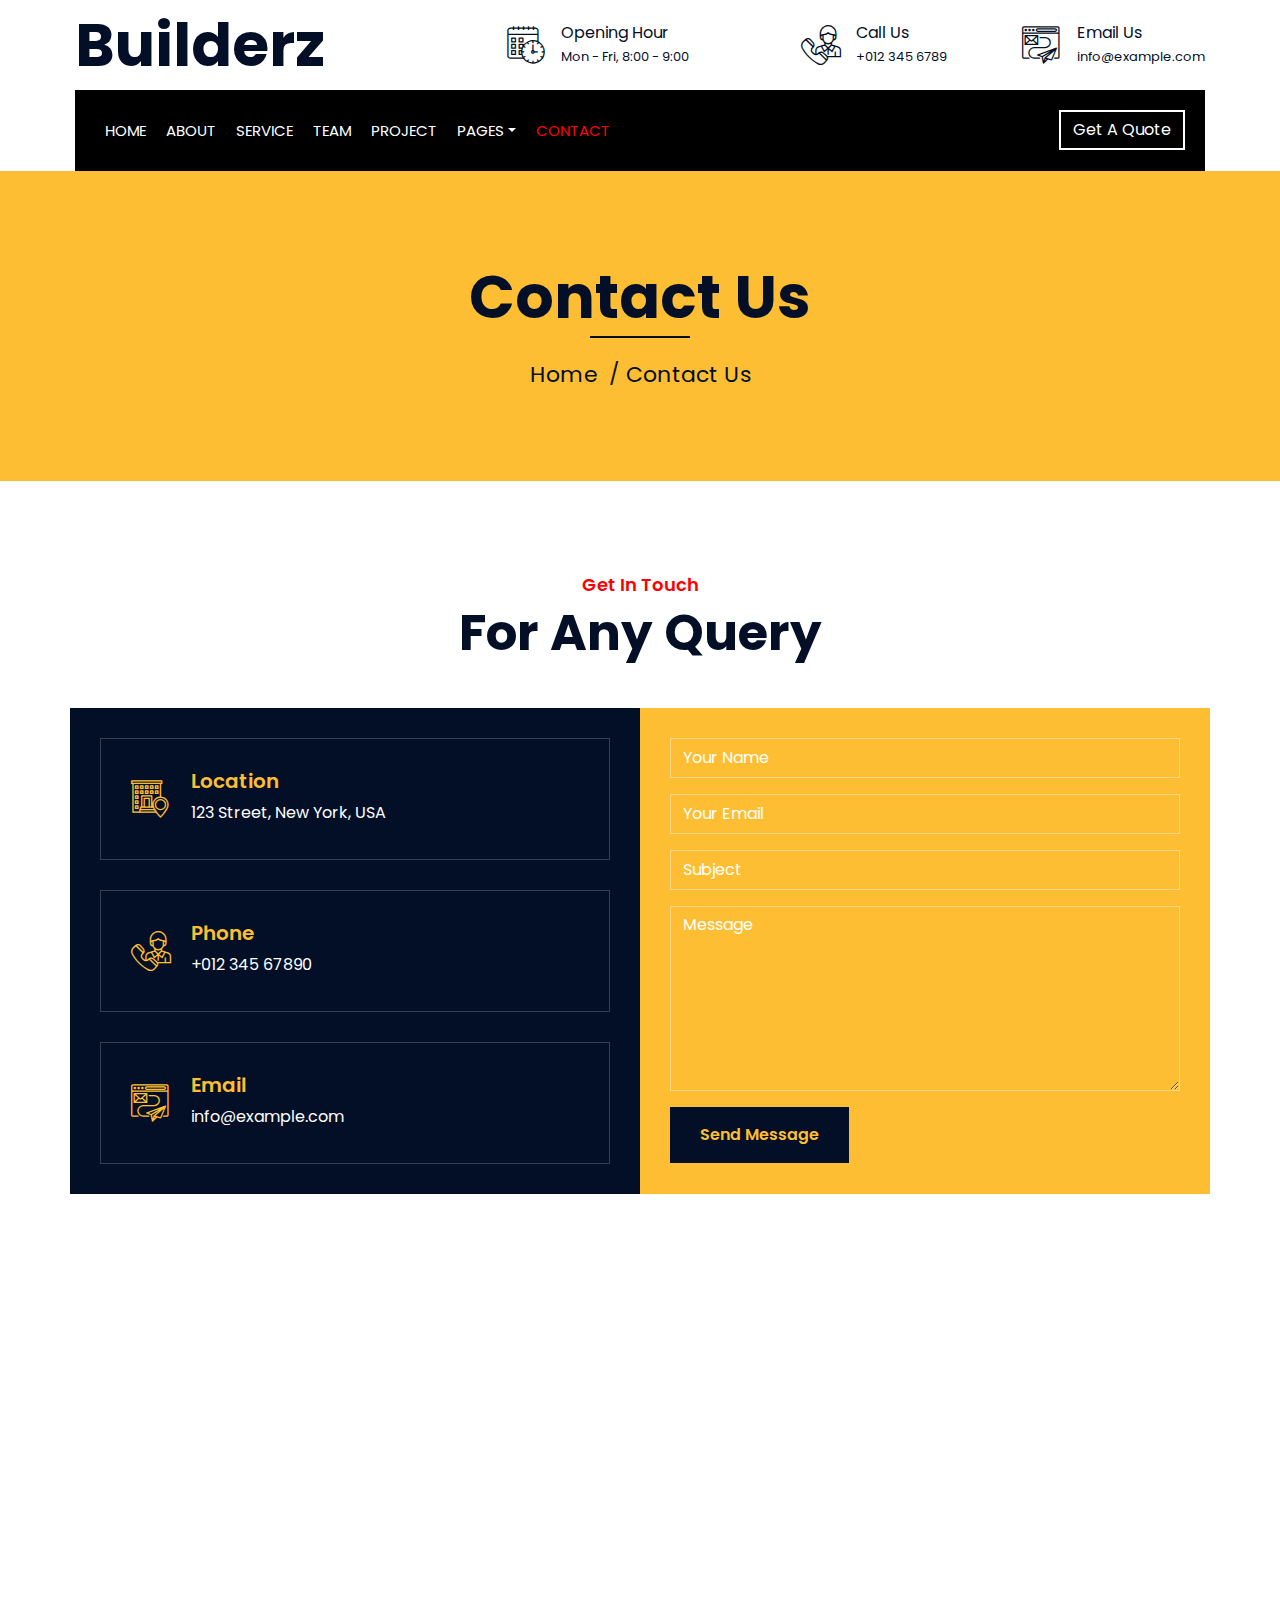
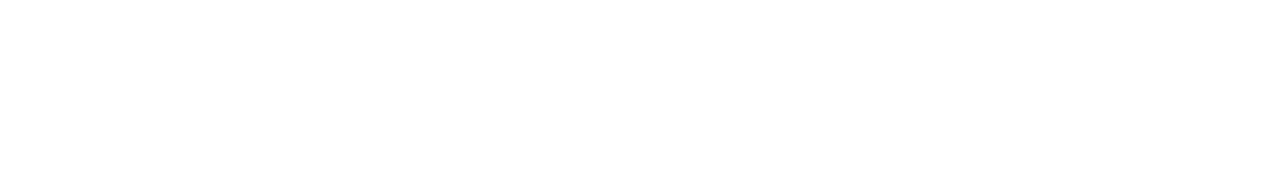
<file: contact.html>
<!DOCTYPE html>
<html lang="en">
    <head>
        <meta charset="utf-8">
        <title>Builderz - Construction Company Website Template</title>
        <meta content="width=device-width, initial-scale=1.0" name="viewport">
        <meta content="Construction Company Website Template" name="keywords">
        <meta content="Construction Company Website Template" name="description">

        <!-- Favicon -->
        <link href="img/favicon.ico" rel="icon">

        <!-- Google Font -->
        <link href="https://fonts.googleapis.com/css2?family=Poppins:wght@100;200;300;400;500;600;700;800;900&display=swap" rel="stylesheet">

        <!-- CSS Libraries -->
        <link href="https://stackpath.bootstrapcdn.com/bootstrap/4.4.1/css/bootstrap.min.css" rel="stylesheet">
        <link href="https://cdnjs.cloudflare.com/ajax/libs/font-awesome/5.10.0/css/all.min.css" rel="stylesheet">
        <link href="lib/flaticon/font/flaticon.css" rel="stylesheet"> 
        <link href="lib/animate/animate.min.css" rel="stylesheet">
        <link href="lib/owlcarousel/assets/owl.carousel.min.css" rel="stylesheet">
        <link href="lib/lightbox/css/lightbox.min.css" rel="stylesheet">
        <link href="lib/slick/slick.css" rel="stylesheet">
        <link href="lib/slick/slick-theme.css" rel="stylesheet">

        <!-- Template Stylesheet -->
        <link href="css/style.css" rel="stylesheet">
    </head>

    <body>
        <div class="wrapper">
            <!-- Top Bar Start -->
            <div class="top-bar">
                <div class="container-fluid">
                    <div class="row align-items-center">
                        <div class="col-lg-4 col-md-12">
                            <div class="logo">
                                <a href="index.html">
                                    <h1>Builderz</h1>
                                    <!-- <img src="img/logo.jpg" alt="Logo"> -->
                                </a>
                            </div>
                        </div>
                        <div class="col-lg-8 col-md-7 d-none d-lg-block">
                            <div class="row">
                                <div class="col-4">
                                    <div class="top-bar-item">
                                        <div class="top-bar-icon">
                                            <i class="flaticon-calendar"></i>
                                        </div>
                                        <div class="top-bar-text">
                                            <h3>Opening Hour</h3>
                                            <p>Mon - Fri, 8:00 - 9:00</p>
                                        </div>
                                    </div>
                                </div>
                                <div class="col-4">
                                    <div class="top-bar-item">
                                        <div class="top-bar-icon">
                                            <i class="flaticon-call"></i>
                                        </div>
                                        <div class="top-bar-text">
                                            <h3>Call Us</h3>
                                            <p>+012 345 6789</p>
                                        </div>
                                    </div>
                                </div>
                                <div class="col-4">
                                    <div class="top-bar-item">
                                        <div class="top-bar-icon">
                                            <i class="flaticon-send-mail"></i>
                                        </div>
                                        <div class="top-bar-text">
                                            <h3>Email Us</h3>
                                            <p>info@example.com</p>
                                        </div>
                                    </div>
                                </div>
                            </div>
                        </div>
                    </div>
                </div>
            </div>
            <!-- Top Bar End -->

            <!-- Nav Bar Start -->
            <div class="nav-bar">
                <div class="container-fluid">
                    <nav class="navbar navbar-expand-lg bg-dark navbar-dark">
                        <a href="#" class="navbar-brand">MENU</a>
                        <button type="button" class="navbar-toggler" data-toggle="collapse" data-target="#navbarCollapse">
                            <span class="navbar-toggler-icon"></span>
                        </button>

                        <div class="collapse navbar-collapse justify-content-between" id="navbarCollapse">
                            <div class="navbar-nav mr-auto">
                                <a href="index.html" class="nav-item nav-link">Home</a>
                                <a href="about.html" class="nav-item nav-link">About</a>
                                <a href="service.html" class="nav-item nav-link">Service</a>
                                <a href="team.html" class="nav-item nav-link">Team</a>
                                <a href="portfolio.html" class="nav-item nav-link">Project</a>
                                <div class="nav-item dropdown">
                                    <a href="#" class="nav-link dropdown-toggle" data-toggle="dropdown">Pages</a>
                                    <div class="dropdown-menu">
                                        <a href="blog.html" class="dropdown-item">Blog Page</a>
                                        <a href="single.html" class="dropdown-item">Single Page</a>
                                    </div>
                                </div>
                                <a href="contact.html" class="nav-item nav-link active">Contact</a>
                            </div>
                            <div class="ml-auto">
                                <a class="btn" href="#">Get A Quote</a>
                            </div>
                        </div>
                    </nav>
                </div>
            </div>
            <!-- Nav Bar End -->
            
            
            <!-- Page Header Start -->
            <div class="page-header">
                <div class="container">
                    <div class="row">
                        <div class="col-12">
                            <h2>Contact Us</h2>
                        </div>
                        <div class="col-12">
                            <a href="">Home</a>
                            <a href="">Contact Us</a>
                        </div>
                    </div>
                </div>
            </div>
            <!-- Page Header End -->


            <!-- Contact Start -->
            <div class="contact wow fadeInUp">
                <div class="container">
                    <div class="section-header text-center">
                        <p>Get In Touch</p>
                        <h2>For Any Query</h2>
                    </div>
                    <div class="row">
                        <div class="col-md-6">
                            <div class="contact-info">
                                <div class="contact-item">
                                    <i class="flaticon-address"></i>
                                    <div class="contact-text">
                                        <h2>Location</h2>
                                        <p>123 Street, New York, USA</p>
                                    </div>
                                </div>
                                <div class="contact-item">
                                    <i class="flaticon-call"></i>
                                    <div class="contact-text">
                                        <h2>Phone</h2>
                                        <p>+012 345 67890</p>
                                    </div>
                                </div>
                                <div class="contact-item">
                                    <i class="flaticon-send-mail"></i>
                                    <div class="contact-text">
                                        <h2>Email</h2>
                                        <p>info@example.com</p>
                                    </div>
                                </div>
                            </div>
                        </div>
                        <div class="col-md-6">
                            <div class="contact-form">
                                <div id="success"></div>
                                <form name="sentMessage" id="contactForm" novalidate="novalidate">
                                    <div class="control-group">
                                        <input type="text" class="form-control" id="name" placeholder="Your Name" required="required" data-validation-required-message="Please enter your name" />
                                        <p class="help-block text-danger"></p>
                                    </div>
                                    <div class="control-group">
                                        <input type="email" class="form-control" id="email" placeholder="Your Email" required="required" data-validation-required-message="Please enter your email" />
                                        <p class="help-block text-danger"></p>
                                    </div>
                                    <div class="control-group">
                                        <input type="text" class="form-control" id="subject" placeholder="Subject" required="required" data-validation-required-message="Please enter a subject" />
                                        <p class="help-block text-danger"></p>
                                    </div>
                                    <div class="control-group">
                                        <textarea class="form-control" id="message" placeholder="Message" required="required" data-validation-required-message="Please enter your message"></textarea>
                                        <p class="help-block text-danger"></p>
                                    </div>
                                    <div>
                                        <button class="btn" type="submit" id="sendMessageButton">Send Message</button>
                                    </div>
                                </form>
                            </div>
                        </div>
                    </div>
                </div>
            </div>
            <!-- Contact End -->


            <!-- Footer Start -->
            <div class="footer wow fadeIn" data-wow-delay="0.3s">
                <div class="container">
                    <div class="row">
                        <div class="col-md-6 col-lg-3">
                            <div class="footer-contact">
                                <h2>Office Contact</h2>
                                <p><i class="fa fa-map-marker-alt"></i>123 Street, New York, USA</p>
                                <p><i class="fa fa-phone-alt"></i>+012 345 67890</p>
                                <p><i class="fa fa-envelope"></i>info@example.com</p>
                                <div class="footer-social">
                                    <a href=""><i class="fab fa-twitter"></i></a>
                                    <a href=""><i class="fab fa-facebook-f"></i></a>
                                    <a href=""><i class="fab fa-youtube"></i></a>
                                    <a href=""><i class="fab fa-instagram"></i></a>
                                    <a href=""><i class="fab fa-linkedin-in"></i></a>
                                </div>
                            </div>
                        </div>
                        <div class="col-md-6 col-lg-3">
                            <div class="footer-link">
                                <h2>Services Areas</h2>
                                <a href="">Building Construction</a>
                                <a href="">House Renovation</a>
                                <a href="">Architecture Design</a>
                                <a href="">Interior Design</a>
                                <a href="">Painting</a>
                            </div>
                        </div>
                        <div class="col-md-6 col-lg-3">
                            <div class="footer-link">
                                <h2>Useful Pages</h2>
                                <a href="">About Us</a>
                                <a href="">Contact Us</a>
                                <a href="">Our Team</a>
                                <a href="">Projects</a>
                                <a href="">Testimonial</a>
                            </div>
                        </div>
                        <div class="col-md-6 col-lg-3">
                            <div class="newsletter">
                                <h2>Newsletter</h2>
                                <p>
                                    Lorem ipsum dolor sit amet elit. Phasellus nec pretium mi. Curabitur facilisis ornare velit non vulpu
                                </p>
                                <div class="form">
                                    <input class="form-control" placeholder="Email here">
                                    <button class="btn">Submit</button>
                                </div>
                            </div>
                        </div>
                    </div>
                </div>
                <div class="container footer-menu">
                    <div class="f-menu">
                        <a href="">Terms of use</a>
                        <a href="">Privacy policy</a>
                        <a href="">Cookies</a>
                        <a href="">Help</a>
                        <a href="">FQAs</a>
                    </div>
                </div>
                <div class="container copyright">
                    <div class="row">
                        <div class="col-md-6">
                            <p>&copy; <a href="#">Your Site Name</a>, All Right Reserved.</p>
                        </div>
                        <div class="col-md-6">
                            <p>Designed By <a href="https://htmlcodex.com">HTML Codex</a></p>
                        </div>
                    </div>
                </div>
            </div>
            <!-- Footer End -->

            <a href="#" class="back-to-top"><i class="fa fa-chevron-up"></i></a>
        </div>

        <!-- JavaScript Libraries -->
        <script src="https://code.jquery.com/jquery-3.4.1.min.js"></script>
        <script src="https://stackpath.bootstrapcdn.com/bootstrap/4.4.1/js/bootstrap.bundle.min.js"></script>
        <script src="lib/easing/easing.min.js"></script>
        <script src="lib/wow/wow.min.js"></script>
        <script src="lib/owlcarousel/owl.carousel.min.js"></script>
        <script src="lib/isotope/isotope.pkgd.min.js"></script>
        <script src="lib/lightbox/js/lightbox.min.js"></script>
        <script src="lib/waypoints/waypoints.min.js"></script>
        <script src="lib/counterup/counterup.min.js"></script>
        <script src="lib/slick/slick.min.js"></script>
        
        <!-- Contact Javascript File -->
        <script src="mail/jqBootstrapValidation.min.js"></script>
        <script src="mail/contact.js"></script>

        <!-- Template Javascript -->
        <script src="js/main.js"></script>
    </body>
</html>
</file>
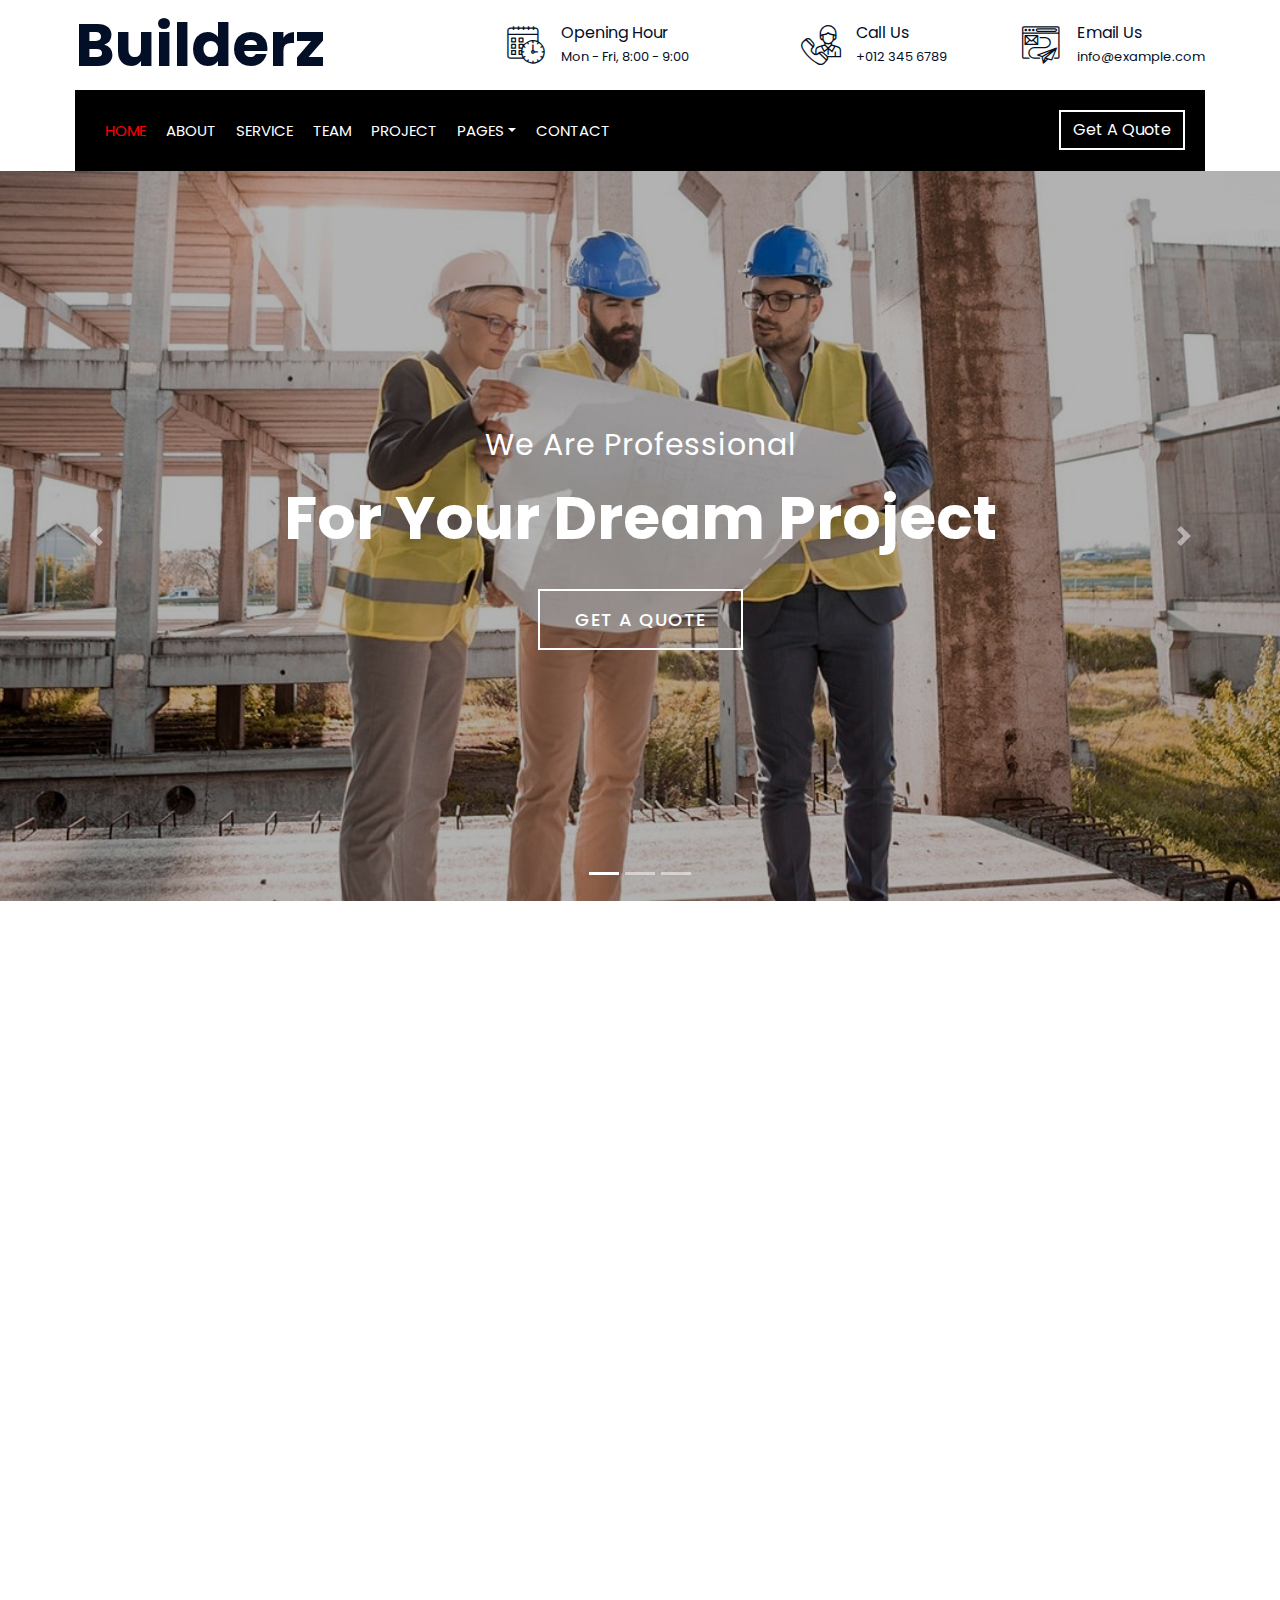
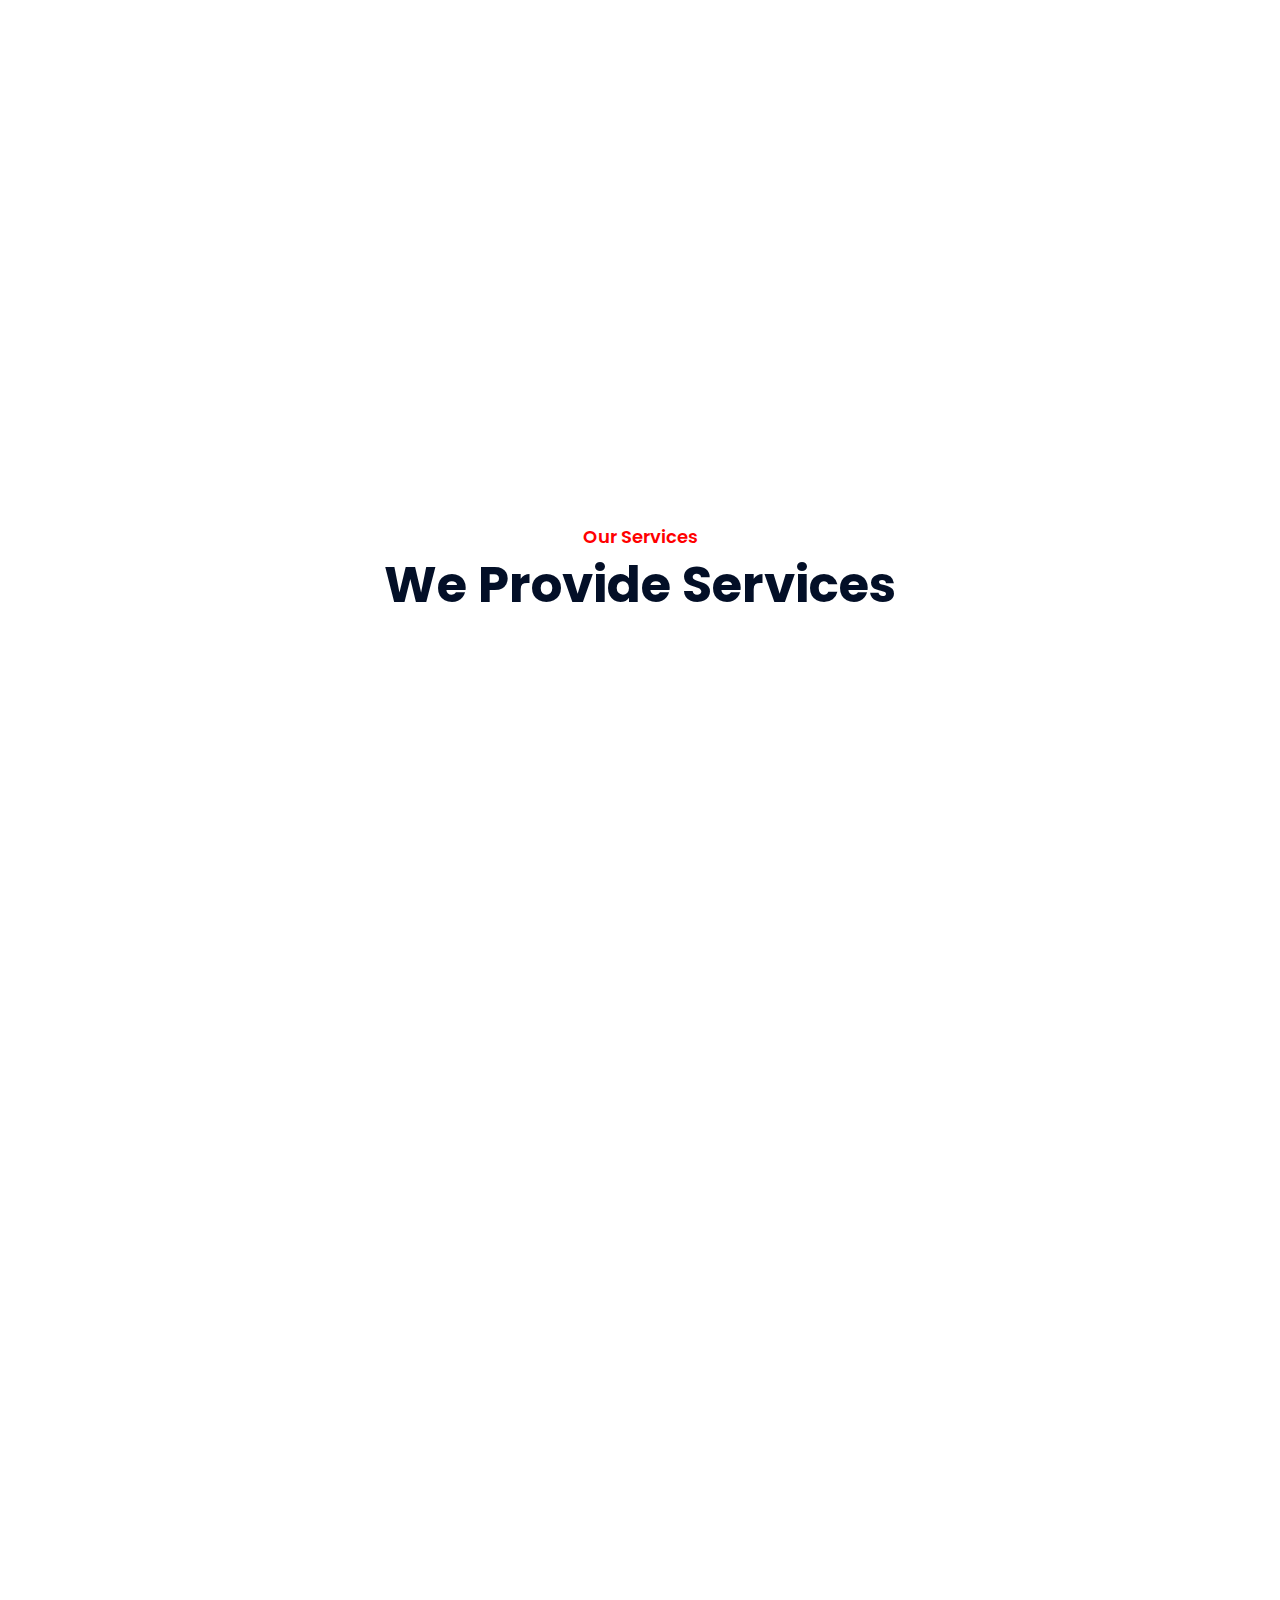
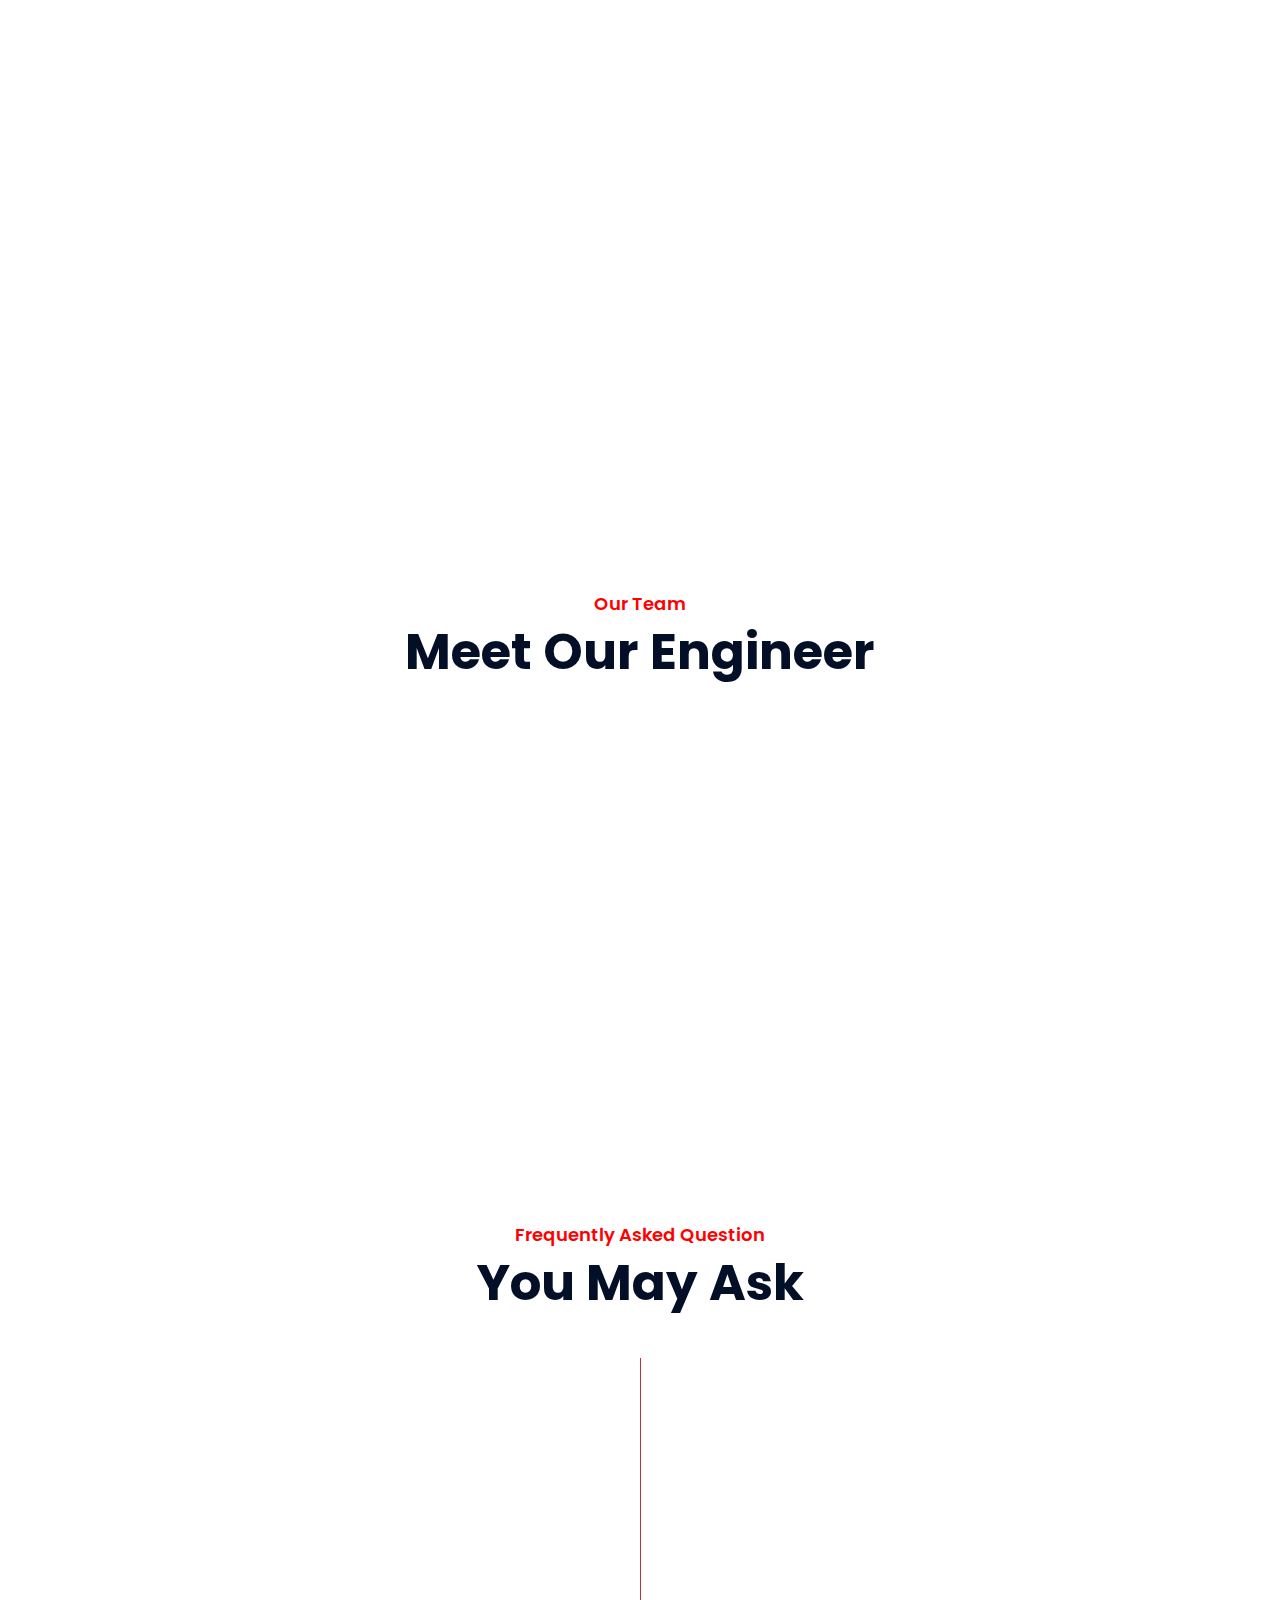
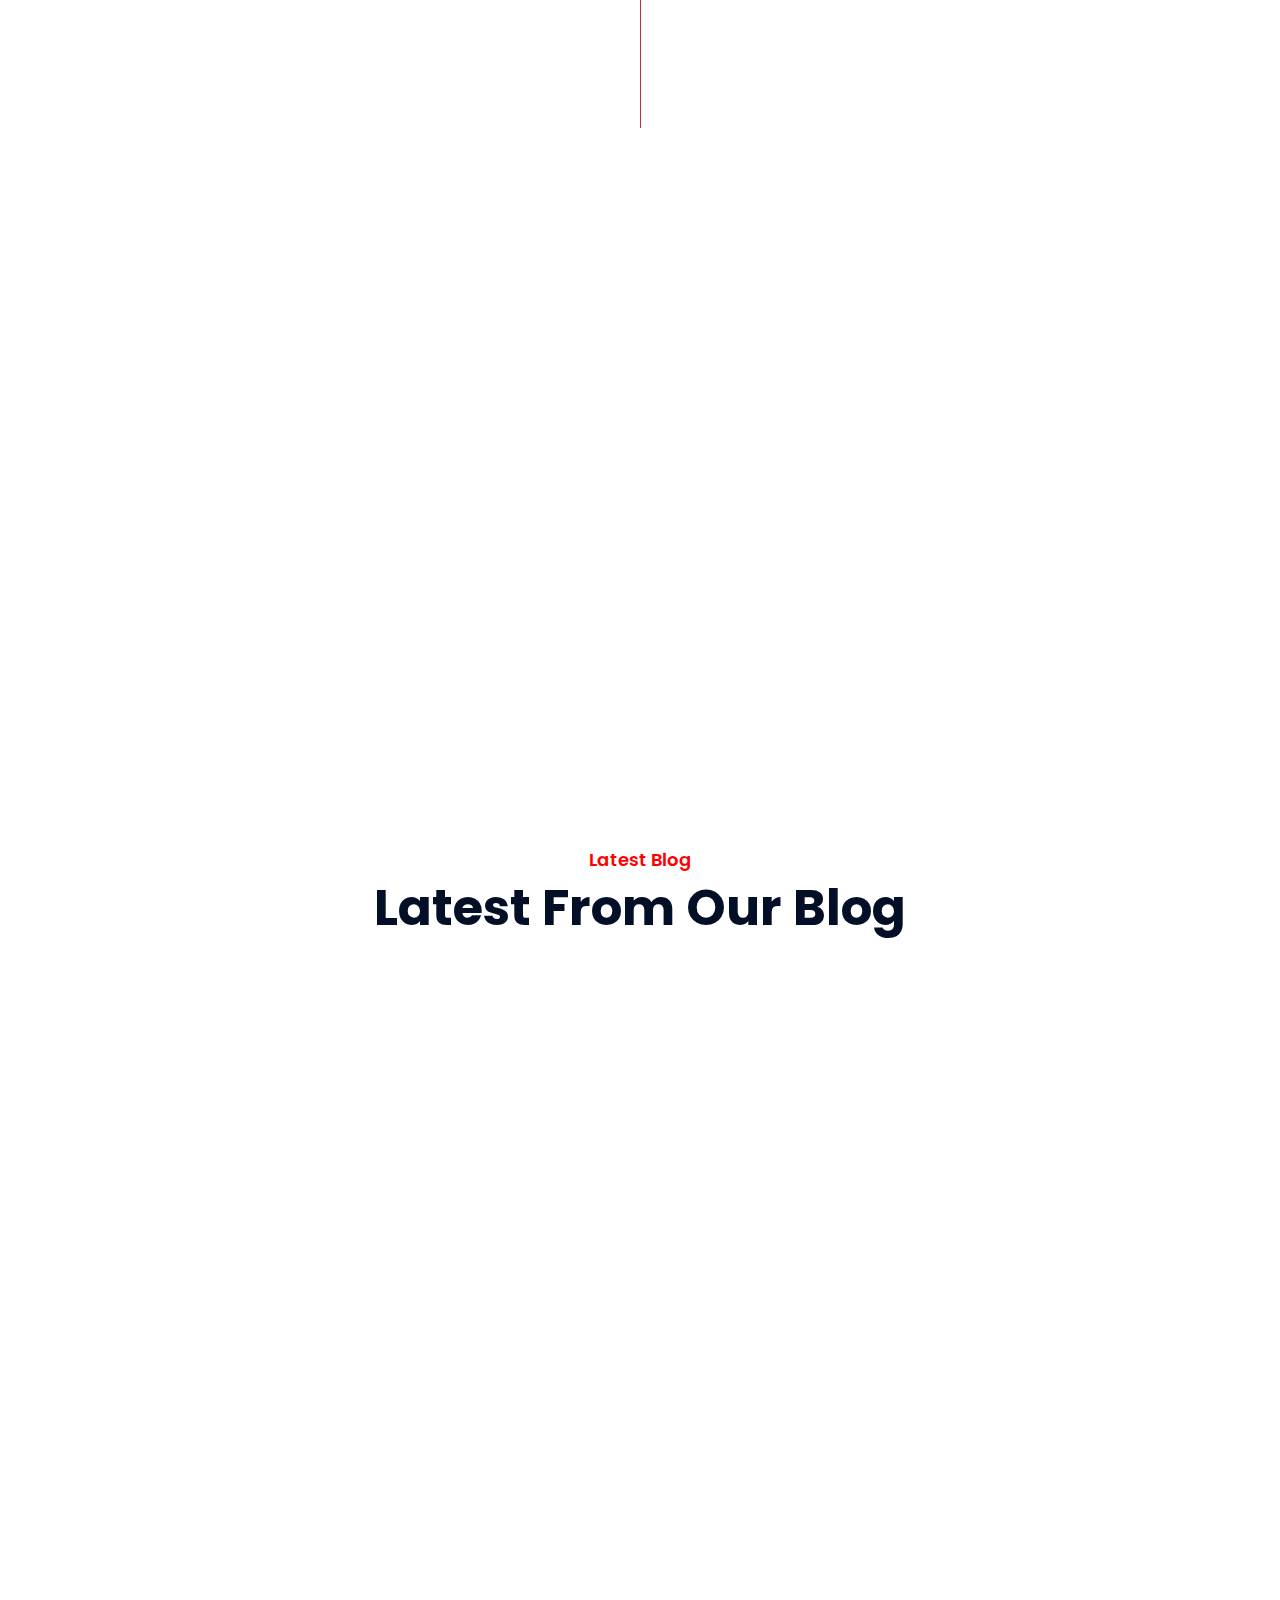
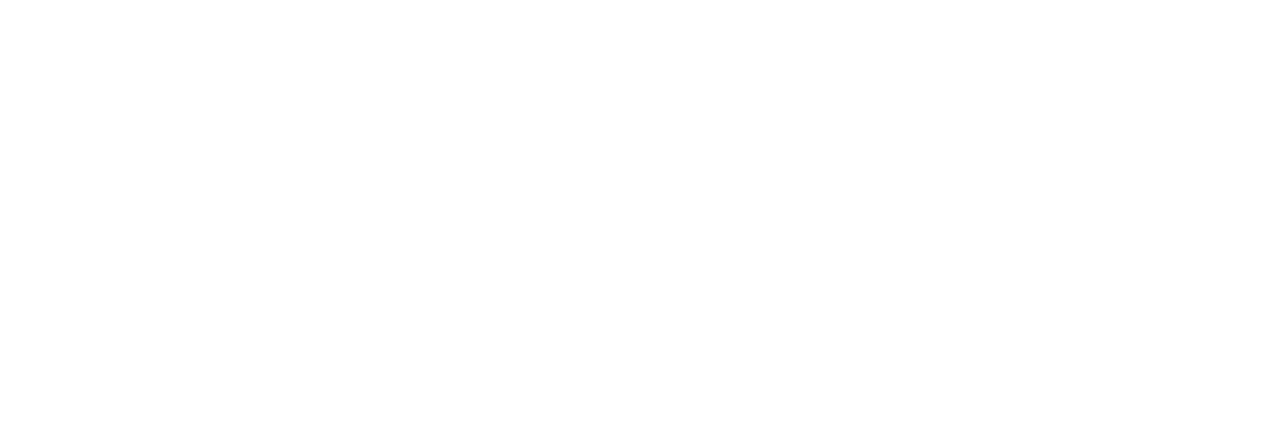
<file: temp.html>
<!DOCTYPE html>
<html lang="en">
    <head>
        <meta charset="utf-8">
        <title>Builderz - Construction Company Website Template</title>
        <meta content="width=device-width, initial-scale=1.0" name="viewport">
        <meta content="Construction Company Website Template" name="keywords">
        <meta content="Construction Company Website Template" name="description">

        <!-- Favicon -->
        <link href="img/favicon.ico" rel="icon">

        <!-- Google Font -->
        <link href="https://fonts.googleapis.com/css2?family=Poppins:wght@100;200;300;400;500;600;700;800;900&display=swap" rel="stylesheet">

        <!-- CSS Libraries -->
        <link href="https://stackpath.bootstrapcdn.com/bootstrap/4.4.1/css/bootstrap.min.css" rel="stylesheet">
        <link href="https://cdnjs.cloudflare.com/ajax/libs/font-awesome/5.10.0/css/all.min.css" rel="stylesheet">
        <link href="lib/flaticon/font/flaticon.css" rel="stylesheet"> 
        <link href="lib/animate/animate.min.css" rel="stylesheet">
        <link href="lib/owlcarousel/assets/owl.carousel.min.css" rel="stylesheet">
        <link href="lib/lightbox/css/lightbox.min.css" rel="stylesheet">
        <link href="lib/slick/slick.css" rel="stylesheet">
        <link href="lib/slick/slick-theme.css" rel="stylesheet">

        <!-- Template Stylesheet -->
        <link href="css/style.css" rel="stylesheet">
    </head>

    <body>
        <div class="wrapper">
            <!-- Top Bar Start -->
            <div class="top-bar">
                <div class="container-fluid">
                    <div class="row align-items-center">
                        <div class="col-lg-4 col-md-12">
                            <div class="logo">
                                <a href="index.html">
                                    <h1>Builderz</h1>
                                    <!-- <img src="img/logo.jpg" alt="Logo"> -->
                                </a>
                            </div>
                        </div>
                        <div class="col-lg-8 col-md-7 d-none d-lg-block">
                            <div class="row">
                                <div class="col-4">
                                    <div class="top-bar-item">
                                        <div class="top-bar-icon">
                                            <i class="flaticon-calendar"></i>
                                        </div>
                                        <div class="top-bar-text">
                                            <h3>Opening Hour</h3>
                                            <p>Mon - Fri, 8:00 - 9:00</p>
                                        </div>
                                    </div>
                                </div>
                                <div class="col-4">
                                    <div class="top-bar-item">
                                        <div class="top-bar-icon">
                                            <i class="flaticon-call"></i>
                                        </div>
                                        <div class="top-bar-text">
                                            <h3>Call Us</h3>
                                            <p>+012 345 6789</p>
                                        </div>
                                    </div>
                                </div>
                                <div class="col-4">
                                    <div class="top-bar-item">
                                        <div class="top-bar-icon">
                                            <i class="flaticon-send-mail"></i>
                                        </div>
                                        <div class="top-bar-text">
                                            <h3>Email Us</h3>
                                            <p>info@example.com</p>
                                        </div>
                                    </div>
                                </div>
                            </div>
                        </div>
                    </div>
                </div>
            </div>
            <!-- Top Bar End -->

            <!-- Nav Bar Start -->
            <div class="nav-bar">
                <div class="container-fluid">
                    <nav class="navbar navbar-expand-lg bg-dark navbar-dark">
                        <a href="#" class="navbar-brand">MENU</a>
                        <button type="button" class="navbar-toggler" data-toggle="collapse" data-target="#navbarCollapse">
                            <span class="navbar-toggler-icon"></span>
                        </button>

                        <div class="collapse navbar-collapse justify-content-between" id="navbarCollapse">
                            <div class="navbar-nav mr-auto">
                                <a href="index.html" class="nav-item nav-link active">Home</a>
                                <a href="about.html" class="nav-item nav-link">About</a>
                                <a href="service.html" class="nav-item nav-link">Service</a>
                                <a href="team.html" class="nav-item nav-link">Team</a>
                                <a href="portfolio.html" class="nav-item nav-link">Project</a>
                                <div class="nav-item dropdown">
                                    <a href="#" class="nav-link dropdown-toggle" data-toggle="dropdown">Pages</a>
                                    <div class="dropdown-menu">
                                        <a href="blog.html" class="dropdown-item">Blog Page</a>
                                        <a href="single.html" class="dropdown-item">Single Page</a>
                                    </div>
                                </div>
                                <a href="contact.html" class="nav-item nav-link">Contact</a>
                            </div>
                            <div class="ml-auto">
                                <a class="btn" href="#">Get A Quote</a>
                            </div>
                        </div>
                    </nav>
                </div>
            </div>
            <!-- Nav Bar End -->


            <!-- Carousel Start -->
            <div id="carousel" class="carousel slide" data-ride="carousel">
                <ol class="carousel-indicators">
                    <li data-target="#carousel" data-slide-to="0" class="active"></li>
                    <li data-target="#carousel" data-slide-to="1"></li>
                    <li data-target="#carousel" data-slide-to="2"></li>
                </ol>
                <div class="carousel-inner">
                    <div class="carousel-item active">
                        <img src="img/carousel-1.jpg" alt="Carousel Image">
                        <div class="carousel-caption">
                            <p class="animated fadeInRight">We Are Professional</p>
                            <h1 class="animated fadeInLeft">For Your Dream Project</h1>
                            <a class="btn animated fadeInUp" href="https://htmlcodex.com/construction-company-website-template">Get A Quote</a>
                        </div>
                    </div>

                    <div class="carousel-item">
                        <img src="img/carousel-2.jpg" alt="Carousel Image">
                        <div class="carousel-caption">
                            <p class="animated fadeInRight">Professional Builder</p>
                            <h1 class="animated fadeInLeft">We Build Your Home</h1>
                            <a class="btn animated fadeInUp" href="https://htmlcodex.com/construction-company-website-template">Get A Quote</a>
                        </div>
                    </div>

                    <div class="carousel-item">
                        <img src="img/carousel-3.jpg" alt="Carousel Image">
                        <div class="carousel-caption">
                            <p class="animated fadeInRight">We Are Trusted</p>
                            <h1 class="animated fadeInLeft">For Your Dream Home</h1>
                            <a class="btn animated fadeInUp" href="https://htmlcodex.com/construction-company-website-template">Get A Quote</a>
                        </div>
                    </div>
                </div>

                <a class="carousel-control-prev" href="#carousel" role="button" data-slide="prev">
                    <span class="carousel-control-prev-icon" aria-hidden="true"></span>
                    <span class="sr-only">Previous</span>
                </a>
                <a class="carousel-control-next" href="#carousel" role="button" data-slide="next">
                    <span class="carousel-control-next-icon" aria-hidden="true"></span>
                    <span class="sr-only">Next</span>
                </a>
            </div>
            <!-- Carousel End -->


            <!-- Feature Start-->
            <div class="feature wow fadeInUp" data-wow-delay="0.1s">
                <div class="container-fluid">
                    <div class="row align-items-center">
                        <div class="col-lg-6 col-md-12">
                            <div class="feature-item">
                                <div class="feature-icon">
                                    <i class="flaticon-worker"></i>
                                </div>
                                <div class="feature-text">
                                    <h3>Expert Worker</h3>
                                    <p>Lorem ipsum dolor sit amet elit. Phasus nec pretim ornare velit non</p>
                                </div>
                            </div>
                        </div>
                        <div class="col-lg-6 col-md-12">
                            <div class="feature-item">
                                <div class="feature-icon">
                                    <i class="flaticon-building"></i>
                                </div>
                                <div class="feature-text">
                                    <h3>Quality Work</h3>
                                    <p>Lorem ipsum dolor sit amet elit. Phasus nec pretim ornare velit non</p>
                                </div>
                            </div>
                        </div>
                      
                    </div>
                </div>
            </div>
            <!-- Feature End-->


            <!-- About Start -->
            <div class="about wow fadeInUp" data-wow-delay="0.1s">
                <div class="container">
                    <div class="row align-items-center">
                        <div class="col-lg-5 col-md-6">
                            <div class="about-img">
                                <img src="img/about.jpg" alt="Image">
                            </div>
                        </div>
                        <div class="col-lg-7 col-md-6">
                            <div class="section-header text-left">
                                <p>Welcome to Builderz</p>
                                <h2>25 Years Experience</h2>
                            </div>
                            <div class="about-text">
                                <p>
                                    Lorem ipsum dolor sit amet, consectetur adipiscing elit. Phasellus nec pretium mi. Curabitur facilisis ornare velit non vulputate. Aliquam metus tortor, auctor id gravida condimentum, viverra quis sem.
                                </p>
                                <p>
                                    Lorem ipsum dolor sit amet, consectetur adipiscing elit. Phasellus nec pretium mi. Curabitur facilisis ornare velit non vulputate. Aliquam metus tortor, auctor id gravida condimentum, viverra quis sem. Curabitur non nisl nec nisi scelerisque maximus. Aenean consectetur convallis porttitor. Aliquam interdum at lacus non blandit.
                                </p>
                                <a class="btn" href="">Learn More</a>
                            </div>
                        </div>
                    </div>
                </div>
            </div>
            <!-- About End -->


            <!-- Fact Start -->
            <div class="fact">
                <div class="container-fluid">
                    <div class="row counters">
                        <div class="col-md-6 fact-left wow slideInLeft">
                            <div class="row">
                                <div class="col-6">
                                    <div class="fact-icon">
                                        <i class="flaticon-worker"></i>
                                    </div>
                                    <div class="fact-text">
                                        <h2 data-toggle="counter-up">109</h2>
                                        <p>Expert Workers</p>
                                    </div>
                                </div>
                                <div class="col-6">
                                    <div class="fact-icon">
                                        <i class="flaticon-building"></i>
                                    </div>
                                    <div class="fact-text">
                                        <h2 data-toggle="counter-up">485</h2>
                                        <p>Happy Clients</p>
                                    </div>
                                </div>
                            </div>
                        </div>
                        <div class="col-md-6 fact-right wow slideInRight">
                            <div class="row">
                                <div class="col-6">
                                    <div class="fact-icon">
                                        <i class="flaticon-address"></i>
                                    </div>
                                    <div class="fact-text">
                                        <h2 data-toggle="counter-up">789</h2>
                                        <p>Completed Projects</p>
                                    </div>
                                </div>
                                <div class="col-6">
                                    <div class="fact-icon">
                                        <i class="flaticon-crane"></i>
                                    </div>
                                    <div class="fact-text">
                                        <h2 data-toggle="counter-up">890</h2>
                                        <p>Running Projects</p>
                                    </div>
                                </div>
                            </div>
                        </div>
                    </div>
                </div>
            </div>
            <!-- Fact End -->


            <!-- Service Start -->
            <div class="service">
                <div class="container">
                    <div class="section-header text-center">
                        <p>Our Services</p>
                        <h2>We Provide Services</h2>
                    </div>
                    <div class="row">
                        <div class="col-lg-4 col-md-6 wow fadeInUp" data-wow-delay="0.1s">
                            <div class="service-item">
                                <div class="service-img">
                                    <img src="img/service-1.jpg" alt="Image">
                                    <div class="service-overlay">
                                        <p>
                                            Lorem ipsum dolor sit amet, consectetur adipiscing elit. Phasellus nec pretium mi. Curabitur facilisis ornare velit non vulputate. Aliquam metus tortor, auctor id gravida condimentum, viverra quis sem.
                                        </p>
                                    </div>
                                </div>
                                <div class="service-text">
                                    <h3>Building Construction</h3>
                                    <a class="btn" href="img/service-1.jpg" data-lightbox="service">+</a>
                                </div>
                            </div>
                        </div>
                        <div class="col-lg-4 col-md-6 wow fadeInUp" data-wow-delay="0.2s">
                            <div class="service-item">
                                <div class="service-img">
                                    <img src="img/service-2.jpg" alt="Image">
                                    <div class="service-overlay">
                                        <p>
                                            Lorem ipsum dolor sit amet, consectetur adipiscing elit. Phasellus nec pretium mi. Curabitur facilisis ornare velit non vulputate. Aliquam metus tortor, auctor id gravida condimentum, viverra quis sem.
                                        </p>
                                    </div>
                                </div>
                                <div class="service-text">
                                    <h3>House Renovation</h3>
                                    <a class="btn" href="img/service-2.jpg" data-lightbox="service">+</a>
                                </div>
                            </div>
                        </div>
                        <div class="col-lg-4 col-md-6 wow fadeInUp" data-wow-delay="0.3s">
                            <div class="service-item">
                                <div class="service-img">
                                    <img src="img/service-3.jpg" alt="Image">
                                    <div class="service-overlay">
                                        <p>
                                            Lorem ipsum dolor sit amet, consectetur adipiscing elit. Phasellus nec pretium mi. Curabitur facilisis ornare velit non vulputate. Aliquam metus tortor, auctor id gravida condimentum, viverra quis sem.
                                        </p>
                                    </div>
                                </div>
                                <div class="service-text">
                                    <h3>Architecture Design</h3>
                                    <a class="btn" href="img/service-3.jpg" data-lightbox="service">+</a>
                                </div>
                            </div>
                        </div>
                        <div class="col-lg-4 col-md-6 wow fadeInUp" data-wow-delay="0.4s">
                            <div class="service-item">
                                <div class="service-img">
                                    <img src="img/service-4.jpg" alt="Image">
                                    <div class="service-overlay">
                                        <p>
                                            Lorem ipsum dolor sit amet, consectetur adipiscing elit. Phasellus nec pretium mi. Curabitur facilisis ornare velit non vulputate. Aliquam metus tortor, auctor id gravida condimentum, viverra quis sem.
                                        </p>
                                    </div>
                                </div>
                                <div class="service-text">
                                    <h3>Interior Design</h3>
                                    <a class="btn" href="img/service-4.jpg" data-lightbox="service">+</a>
                                </div>
                            </div>
                        </div>
                        <div class="col-lg-4 col-md-6 wow fadeInUp" data-wow-delay="0.5s">
                            <div class="service-item">
                                <div class="service-img">
                                    <img src="img/service-5.jpg" alt="Image">
                                    <div class="service-overlay">
                                        <p>
                                            Lorem ipsum dolor sit amet, consectetur adipiscing elit. Phasellus nec pretium mi. Curabitur facilisis ornare velit non vulputate. Aliquam metus tortor, auctor id gravida condimentum, viverra quis sem.
                                        </p>
                                    </div>
                                </div>
                                <div class="service-text">
                                    <h3>Fixing & Support</h3>
                                    <a class="btn" href="img/service-5.jpg" data-lightbox="service">+</a>
                                </div>
                            </div>
                        </div>
                        <div class="col-lg-4 col-md-6 wow fadeInUp" data-wow-delay="0.6s">
                            <div class="service-item">
                                <div class="service-img">
                                    <img src="img/service-6.jpg" alt="Image">
                                    <div class="service-overlay">
                                        <p>
                                            Lorem ipsum dolor sit amet, consectetur adipiscing elit. Phasellus nec pretium mi. Curabitur facilisis ornare velit non vulputate. Aliquam metus tortor, auctor id gravida condimentum, viverra quis sem.
                                        </p>
                                    </div>
                                </div>
                                <div class="service-text">
                                    <h3>Painting</h3>
                                    <a class="btn" href="img/service-6.jpg" data-lightbox="service">+</a>
                                </div>
                            </div>
                        </div>
                    </div>
                </div>
            </div>
            <!-- Service End -->


            <!-- Video Start -->
            <div class="video wow fadeIn" data-wow-delay="0.1s">
                <div class="container">
                    <button type="button" class="btn-play" data-toggle="modal" data-src="https://www.youtube.com/embed/DWRcNpR6Kdc" data-target="#videoModal">
                        <span></span>
                    </button>
                </div>
            </div>
            
            <div class="modal fade" id="videoModal" tabindex="-1" role="dialog" aria-labelledby="exampleModalLabel" aria-hidden="true">
                <div class="modal-dialog" role="document">
                    <div class="modal-content">
                        <div class="modal-body">
                            <button type="button" class="close" data-dismiss="modal" aria-label="Close">
                                <span aria-hidden="true">&times;</span>
                            </button>        
                            <!-- 16:9 aspect ratio -->
                            <div class="embed-responsive embed-responsive-16by9">
                                <iframe class="embed-responsive-item" src="" id="video"  allowscriptaccess="always" allow="autoplay"></iframe>
                            </div>
                        </div>
                    </div>
                </div>
            </div>
            <!-- Video End -->


            <!-- Team Start -->
            <div class="team">
                <div class="container">
                    <div class="section-header text-center">
                        <p>Our Team</p>
                        <h2>Meet Our Engineer</h2>
                    </div>
                    <div class="row">
                        <div class="col-lg-3 col-md-6 wow fadeInUp" data-wow-delay="0.1s">
                            <div class="team-item">
                                <div class="team-img">
                                    <img src="img/team-1.jpg" alt="Team Image">
                                </div>
                                <div class="team-text">
                                    <h2>Adam Phillips</h2>
                                    <p>CEO & Founder</p>
                                </div>
                                <div class="team-social">
                                    <a class="social-tw" href=""><i class="fab fa-twitter"></i></a>
                                    <a class="social-fb" href=""><i class="fab fa-facebook-f"></i></a>
                                    <a class="social-li" href=""><i class="fab fa-linkedin-in"></i></a>
                                    <a class="social-in" href=""><i class="fab fa-instagram"></i></a>
                                </div>
                            </div>
                        </div>
                        <div class="col-lg-3 col-md-6 wow fadeInUp" data-wow-delay="0.2s">
                            <div class="team-item">
                                <div class="team-img">
                                    <img src="img/team-2.jpg" alt="Team Image">
                                </div>
                                <div class="team-text">
                                    <h2>Dylan Adams</h2>
                                    <p>Civil Engineer</p>
                                </div>
                                <div class="team-social">
                                    <a class="social-tw" href=""><i class="fab fa-twitter"></i></a>
                                    <a class="social-fb" href=""><i class="fab fa-facebook-f"></i></a>
                                    <a class="social-li" href=""><i class="fab fa-linkedin-in"></i></a>
                                    <a class="social-in" href=""><i class="fab fa-instagram"></i></a>
                                </div>
                            </div>
                        </div>
                        <div class="col-lg-3 col-md-6 wow fadeInUp" data-wow-delay="0.3s">
                            <div class="team-item">
                                <div class="team-img">
                                    <img src="img/team-3.jpg" alt="Team Image">
                                </div>
                                <div class="team-text">
                                    <h2>Jhon Doe</h2>
                                    <p>Interior Designer</p>
                                </div>
                                <div class="team-social">
                                    <a class="social-tw" href=""><i class="fab fa-twitter"></i></a>
                                    <a class="social-fb" href=""><i class="fab fa-facebook-f"></i></a>
                                    <a class="social-li" href=""><i class="fab fa-linkedin-in"></i></a>
                                    <a class="social-in" href=""><i class="fab fa-instagram"></i></a>
                                </div>
                            </div>
                        </div>
                        <div class="col-lg-3 col-md-6 wow fadeInUp" data-wow-delay="0.4s">
                            <div class="team-item">
                                <div class="team-img">
                                    <img src="img/team-4.jpg" alt="Team Image">
                                </div>
                                <div class="team-text">
                                    <h2>Josh Dunn</h2>
                                    <p>Painter</p>
                                </div>
                                <div class="team-social">
                                    <a class="social-tw" href=""><i class="fab fa-twitter"></i></a>
                                    <a class="social-fb" href=""><i class="fab fa-facebook-f"></i></a>
                                    <a class="social-li" href=""><i class="fab fa-linkedin-in"></i></a>
                                    <a class="social-in" href=""><i class="fab fa-instagram"></i></a>
                                </div>
                            </div>
                        </div>
                    </div>
                </div>
            </div>
            <!-- Team End -->
            

            <!-- FAQs Start -->
            <div class="faqs">
                <div class="container">
                    <div class="section-header text-center">
                        <p>Frequently Asked Question</p>
                        <h2>You May Ask</h2>
                    </div>
                    <div class="row">
                        <div class="col-md-6">
                            <div id="accordion-1">
                                <div class="card wow fadeInLeft" data-wow-delay="0.1s">
                                    <div class="card-header">
                                        <a class="card-link collapsed" data-toggle="collapse" href="#collapseOne">
                                            Lorem ipsum dolor sit amet?
                                        </a>
                                    </div>
                                    <div id="collapseOne" class="collapse" data-parent="#accordion-1">
                                        <div class="card-body">
                                            Lorem ipsum dolor sit amet, consectetur adipiscing elit. Phasellus nec pretium mi. Curabitur facilisis ornare velit non.
                                        </div>
                                    </div>
                                </div>
                                <div class="card wow fadeInLeft" data-wow-delay="0.2s">
                                    <div class="card-header">
                                        <a class="card-link collapsed" data-toggle="collapse" href="#collapseTwo">
                                            Lorem ipsum dolor sit amet?
                                        </a>
                                    </div>
                                    <div id="collapseTwo" class="collapse" data-parent="#accordion-1">
                                        <div class="card-body">
                                            Lorem ipsum dolor sit amet, consectetur adipiscing elit. Phasellus nec pretium mi. Curabitur facilisis ornare velit non.
                                        </div>
                                    </div>
                                </div>
                                <div class="card wow fadeInLeft" data-wow-delay="0.3s">
                                    <div class="card-header">
                                        <a class="card-link collapsed" data-toggle="collapse" href="#collapseThree">
                                            Lorem ipsum dolor sit amet?
                                        </a>
                                    </div>
                                    <div id="collapseThree" class="collapse" data-parent="#accordion-1">
                                        <div class="card-body">
                                            Lorem ipsum dolor sit amet, consectetur adipiscing elit. Phasellus nec pretium mi. Curabitur facilisis ornare velit non.
                                        </div>
                                    </div>
                                </div>
                                <div class="card wow fadeInLeft" data-wow-delay="0.4s">
                                    <div class="card-header">
                                        <a class="card-link collapsed" data-toggle="collapse" href="#collapseFour">
                                            Lorem ipsum dolor sit amet?
                                        </a>
                                    </div>
                                    <div id="collapseFour" class="collapse" data-parent="#accordion-1">
                                        <div class="card-body">
                                            Lorem ipsum dolor sit amet, consectetur adipiscing elit. Phasellus nec pretium mi. Curabitur facilisis ornare velit non.
                                        </div>
                                    </div>
                                </div>
                                <div class="card wow fadeInLeft" data-wow-delay="0.5s">
                                    <div class="card-header">
                                        <a class="card-link collapsed" data-toggle="collapse" href="#collapseFive">
                                            Lorem ipsum dolor sit amet?
                                        </a>
                                    </div>
                                    <div id="collapseFive" class="collapse" data-parent="#accordion-1">
                                        <div class="card-body">
                                            Lorem ipsum dolor sit amet, consectetur adipiscing elit. Phasellus nec pretium mi. Curabitur facilisis ornare velit non.
                                        </div>
                                    </div>
                                </div>
                            </div>
                        </div>
                        <div class="col-md-6">
                            <div id="accordion-2">
                                <div class="card wow fadeInRight" data-wow-delay="0.1s">
                                    <div class="card-header">
                                        <a class="card-link collapsed" data-toggle="collapse" href="#collapseSix">
                                            Lorem ipsum dolor sit amet?
                                        </a>
                                    </div>
                                    <div id="collapseSix" class="collapse" data-parent="#accordion-2">
                                        <div class="card-body">
                                            Lorem ipsum dolor sit amet, consectetur adipiscing elit. Phasellus nec pretium mi. Curabitur facilisis ornare velit non.
                                        </div>
                                    </div>
                                </div>
                                <div class="card wow fadeInRight" data-wow-delay="0.2s">
                                    <div class="card-header">
                                        <a class="card-link collapsed" data-toggle="collapse" href="#collapseSeven">
                                            Lorem ipsum dolor sit amet?
                                        </a>
                                    </div>
                                    <div id="collapseSeven" class="collapse" data-parent="#accordion-2">
                                        <div class="card-body">
                                            Lorem ipsum dolor sit amet, consectetur adipiscing elit. Phasellus nec pretium mi. Curabitur facilisis ornare velit non.
                                        </div>
                                    </div>
                                </div>
                                <div class="card wow fadeInRight" data-wow-delay="0.3s">
                                    <div class="card-header">
                                        <a class="card-link collapsed" data-toggle="collapse" href="#collapseEight">
                                            Lorem ipsum dolor sit amet?
                                        </a>
                                    </div>
                                    <div id="collapseEight" class="collapse" data-parent="#accordion-2">
                                        <div class="card-body">
                                            Lorem ipsum dolor sit amet, consectetur adipiscing elit. Phasellus nec pretium mi. Curabitur facilisis ornare velit non.
                                        </div>
                                    </div>
                                </div>
                                <div class="card wow fadeInRight" data-wow-delay="0.4s">
                                    <div class="card-header">
                                        <a class="card-link collapsed" data-toggle="collapse" href="#collapseNine">
                                            Lorem ipsum dolor sit amet?
                                        </a>
                                    </div>
                                    <div id="collapseNine" class="collapse" data-parent="#accordion-2">
                                        <div class="card-body">
                                            Lorem ipsum dolor sit amet, consectetur adipiscing elit. Phasellus nec pretium mi. Curabitur facilisis ornare velit non.
                                        </div>
                                    </div>
                                </div>
                                <div class="card wow fadeInRight" data-wow-delay="0.5s">
                                    <div class="card-header">
                                        <a class="card-link collapsed" data-toggle="collapse" href="#collapseTen">
                                            Lorem ipsum dolor sit amet?
                                        </a>
                                    </div>
                                    <div id="collapseTen" class="collapse" data-parent="#accordion-2">
                                        <div class="card-body">
                                            Lorem ipsum dolor sit amet, consectetur adipiscing elit. Phasellus nec pretium mi. Curabitur facilisis ornare velit non.
                                        </div>
                                    </div>
                                </div>
                            </div>
                        </div>
                    </div>
                </div>
            </div>
            <!-- FAQs End -->


            <!-- Testimonial Start -->
            <div class="testimonial wow fadeIn" data-wow-delay="0.1s">
                <div class="container">
                    <div class="row">
                        <div class="col-12">
                            <div class="testimonial-slider-nav">
                                <div class="slider-nav"><img src="img/testimonial-1.jpg" alt="Testimonial"></div>
                                <div class="slider-nav"><img src="img/testimonial-2.jpg" alt="Testimonial"></div>
                                <div class="slider-nav"><img src="img/testimonial-3.jpg" alt="Testimonial"></div>
                                <div class="slider-nav"><img src="img/testimonial-4.jpg" alt="Testimonial"></div>
                                <div class="slider-nav"><img src="img/testimonial-1.jpg" alt="Testimonial"></div>
                                <div class="slider-nav"><img src="img/testimonial-2.jpg" alt="Testimonial"></div>
                                <div class="slider-nav"><img src="img/testimonial-3.jpg" alt="Testimonial"></div>
                                <div class="slider-nav"><img src="img/testimonial-4.jpg" alt="Testimonial"></div>
                            </div>
                        </div>
                    </div>
                    <div class="row">
                        <div class="col-12">
                            <div class="testimonial-slider">
                                <div class="slider-item">
                                    <h3>Customer Name</h3>
                                    <h4>profession</h4>
                                    <p>Lorem ipsum dolor sit amet, consectetur adipiscing elit. Phasellus nec pretium mi. Curabitur facilisis ornare velit non vulputate. Aliquam metus tortor, auctor id gravida condimentum, viverra quis sem. Curabitur non nisl nec nisi scelerisque maximus.</p>
                                </div>
                                <div class="slider-item">
                                    <h3>Customer Name</h3>
                                    <h4>profession</h4>
                                    <p>Lorem ipsum dolor sit amet, consectetur adipiscing elit. Phasellus nec pretium mi. Curabitur facilisis ornare velit non vulputate. Aliquam metus tortor, auctor id gravida condimentum, viverra quis sem. Curabitur non nisl nec nisi scelerisque maximus.</p>
                                </div>
                                <div class="slider-item">
                                    <h3>Customer Name</h3>
                                    <h4>profession</h4>
                                    <p>Lorem ipsum dolor sit amet, consectetur adipiscing elit. Phasellus nec pretium mi. Curabitur facilisis ornare velit non vulputate. Aliquam metus tortor, auctor id gravida condimentum, viverra quis sem. Curabitur non nisl nec nisi scelerisque maximus.</p>
                                </div>
                                <div class="slider-item">
                                    <h3>Customer Name</h3>
                                    <h4>profession</h4>
                                    <p>Lorem ipsum dolor sit amet, consectetur adipiscing elit. Phasellus nec pretium mi. Curabitur facilisis ornare velit non vulputate. Aliquam metus tortor, auctor id gravida condimentum, viverra quis sem. Curabitur non nisl nec nisi scelerisque maximus.</p>
                                </div>
                                <div class="slider-item">
                                    <h3>Customer Name</h3>
                                    <h4>profession</h4>
                                    <p>Lorem ipsum dolor sit amet, consectetur adipiscing elit. Phasellus nec pretium mi. Curabitur facilisis ornare velit non vulputate. Aliquam metus tortor, auctor id gravida condimentum, viverra quis sem. Curabitur non nisl nec nisi scelerisque maximus.</p>
                                </div>
                                <div class="slider-item">
                                    <h3>Customer Name</h3>
                                    <h4>profession</h4>
                                    <p>Lorem ipsum dolor sit amet, consectetur adipiscing elit. Phasellus nec pretium mi. Curabitur facilisis ornare velit non vulputate. Aliquam metus tortor, auctor id gravida condimentum, viverra quis sem. Curabitur non nisl nec nisi scelerisque maximus.</p>
                                </div>
                                <div class="slider-item">
                                    <h3>Customer Name</h3>
                                    <h4>profession</h4>
                                    <p>Lorem ipsum dolor sit amet, consectetur adipiscing elit. Phasellus nec pretium mi. Curabitur facilisis ornare velit non vulputate. Aliquam metus tortor, auctor id gravida condimentum, viverra quis sem. Curabitur non nisl nec nisi scelerisque maximus.</p>
                                </div>
                                <div class="slider-item">
                                    <h3>Customer Name</h3>
                                    <h4>profession</h4>
                                    <p>Lorem ipsum dolor sit amet, consectetur adipiscing elit. Phasellus nec pretium mi. Curabitur facilisis ornare velit non vulputate. Aliquam metus tortor, auctor id gravida condimentum, viverra quis sem. Curabitur non nisl nec nisi scelerisque maximus.</p>
                                </div>
                            </div>
                        </div>
                    </div>
                </div>
            </div>
            <!-- Testimonial End -->


            <!-- Blog Start -->
            <div class="blog">
                <div class="container">
                    <div class="section-header text-center">
                        <p>Latest Blog</p>
                        <h2>Latest From Our Blog</h2>
                    </div>
                    <div class="row">
                        <div class="col-lg-4 col-md-6 wow fadeInUp" data-wow-delay="0.2s">
                            <div class="blog-item">
                                <div class="blog-img">
                                    <img src="img/blog-1.jpg" alt="Image">
                                </div>
                                <div class="blog-title">
                                    <h3>Lorem ipsum dolor sit</h3>
                                    <a class="btn" href="">+</a>
                                </div>
                                <div class="blog-meta">
                                    <p>By<a href="">Admin</a></p>
                                    <p>In<a href="">Construction</a></p>
                                </div>
                                <div class="blog-text">
                                    <p>
                                        Lorem ipsum dolor sit amet elit. Phasellus nec pretium mi. Curabitur facilisis ornare velit non vulputate. Aliquam metus tortor
                                    </p>
                                </div>
                            </div>
                        </div>
                        <div class="col-lg-4 col-md-6 wow fadeInUp">
                            <div class="blog-item">
                                <div class="blog-img">
                                    <img src="img/blog-2.jpg" alt="Image">
                                </div>
                                <div class="blog-title">
                                    <h3>Lorem ipsum dolor sit</h3>
                                    <a class="btn" href="">+</a>
                                </div>
                                <div class="blog-meta">
                                    <p>By<a href="">Admin</a></p>
                                    <p>In<a href="">Construction</a></p>
                                </div>
                                <div class="blog-text">
                                    <p>
                                        Lorem ipsum dolor sit amet elit. Phasellus nec pretium mi. Curabitur facilisis ornare velit non vulputate. Aliquam metus tortor
                                    </p>
                                </div>
                            </div>
                        </div>
                        <div class="col-lg-4 col-md-6 wow fadeInUp" data-wow-delay="0.2s">
                            <div class="blog-item">
                                <div class="blog-img">
                                    <img src="img/blog-3.jpg" alt="Image">
                                </div>
                                <div class="blog-title">
                                    <h3>Lorem ipsum dolor sit</h3>
                                    <a class="btn" href="">+</a>
                                </div>
                                <div class="blog-meta">
                                    <p>By<a href="">Admin</a></p>
                                    <p>In<a href="">Construction</a></p>
                                </div>
                                <div class="blog-text">
                                    <p>
                                        Lorem ipsum dolor sit amet elit. Phasellus nec pretium mi. Curabitur facilisis ornare velit non vulputate. Aliquam metus tortor
                                    </p>
                                </div>
                            </div>
                        </div>
                    </div>
                </div>
            </div>
            <!-- Blog End -->


            <!-- Footer Start -->
            <div class="footer wow fadeIn" data-wow-delay="0.3s">
                <div class="container">
                    <div class="row">
                        <div class="col-md-6 col-lg-3">
                            <div class="footer-contact">
                                <h2>Office Contact</h2>
                                <p><i class="fa fa-map-marker-alt"></i>123 Street, New York, USA</p>
                                <p><i class="fa fa-phone-alt"></i>+012 345 67890</p>
                                <p><i class="fa fa-envelope"></i>info@example.com</p>
                                <div class="footer-social">
                                    <a href=""><i class="fab fa-twitter"></i></a>
                                    <a href=""><i class="fab fa-facebook-f"></i></a>
                                    <a href=""><i class="fab fa-youtube"></i></a>
                                    <a href=""><i class="fab fa-instagram"></i></a>
                                    <a href=""><i class="fab fa-linkedin-in"></i></a>
                                </div>
                            </div>
                        </div>
                        <div class="col-md-6 col-lg-3">
                            <div class="footer-link">
                                <h2>Services Areas</h2>
                                <a href="">Building Construction</a>
                                <a href="">House Renovation</a>
                                <a href="">Architecture Design</a>
                                <a href="">Interior Design</a>
                                <a href="">Painting</a>
                            </div>
                        </div>
                        <div class="col-md-6 col-lg-3">
                            <div class="footer-link">
                                <h2>Useful Pages</h2>
                                <a href="">About Us</a>
                                <a href="">Contact Us</a>
                                <a href="">Our Team</a>
                                <a href="">Projects</a>
                                <a href="">Testimonial</a>
                            </div>
                        </div>
                        <div class="col-md-6 col-lg-3">
                            <div class="newsletter">
                                <h2>Newsletter</h2>
                                <p>
                                    Lorem ipsum dolor sit amet elit. Phasellus nec pretium mi. Curabitur facilisis ornare velit non vulpu
                                </p>
                                <div class="form">
                                    <input class="form-control" placeholder="Email here">
                                    <button class="btn">Submit</button>
                                </div>
                            </div>
                        </div>
                    </div>
                </div>
                <div class="container footer-menu">
                    <div class="f-menu">
                        <a href="">Terms of use</a>
                        <a href="">Privacy policy</a>
                        <a href="">Cookies</a>
                        <a href="">Help</a>
                        <a href="">FQAs</a>
                    </div>
                </div>
                <div class="container copyright">
                    <div class="row">
                        <div class="col-md-6">
                            <p>&copy; <a href="#">Your Site Name</a>, All Right Reserved.</p>
                        </div>
                        <div class="col-md-6">
                            <p>Designed By <a href="https://htmlcodex.com">HTML Codex</a></p>
                        </div>
                    </div>
                </div>
            </div>
            <!-- Footer End -->

            <a href="#" class="back-to-top"><i class="fa fa-chevron-up"></i></a>
        </div>

        <!-- JavaScript Libraries -->
        <script src="https://code.jquery.com/jquery-3.4.1.min.js"></script>
        <script src="https://stackpath.bootstrapcdn.com/bootstrap/4.4.1/js/bootstrap.bundle.min.js"></script>
        <script src="lib/easing/easing.min.js"></script>
        <script src="lib/wow/wow.min.js"></script>
        <script src="lib/owlcarousel/owl.carousel.min.js"></script>
        <script src="lib/isotope/isotope.pkgd.min.js"></script>
        <script src="lib/lightbox/js/lightbox.min.js"></script>
        <script src="lib/waypoints/waypoints.min.js"></script>
        <script src="lib/counterup/counterup.min.js"></script>
        <script src="lib/slick/slick.min.js"></script>

        <!-- Template Javascript -->
        <script src="js/main.js"></script>
    </body>
</html>
</file>
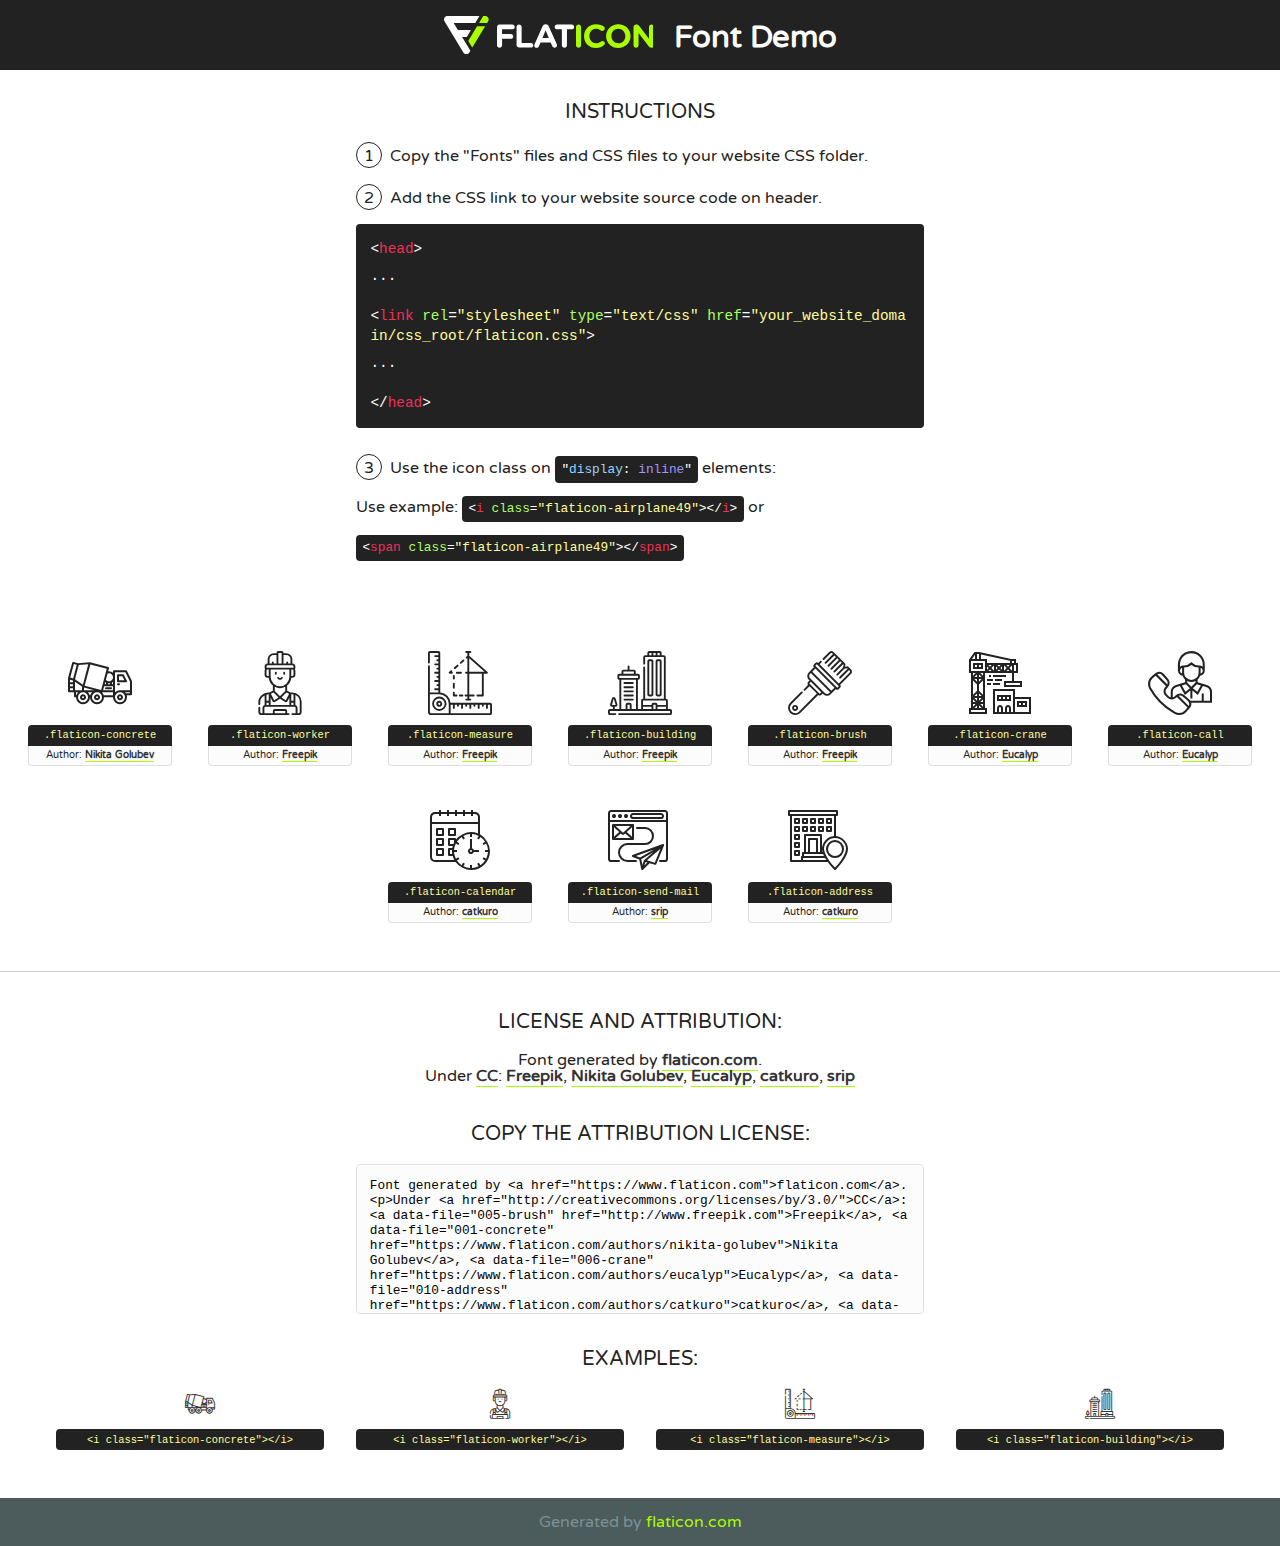
<file: lib/flaticon/font/flaticon.html>
<!DOCTYPE html>
<!--
  Flaticon icon font: Flaticon
  Creation date: 23/08/2020 07:24
-->
<html>
<!DOCTYPE html>
<html>

<head>
    <title>Flaticon WebFont</title>
    <link href="http://fonts.googleapis.com/css?family=Varela+Round" rel="stylesheet" type="text/css" />
    <link rel="stylesheet" type="text/css" href="flaticon.css">
    <meta charset="UTF-8">
    <style>
    html, body, div, span, applet, object, iframe,
    h1, h2, h3, h4, h5, h6, p, blockquote, pre,
    a, abbr, acronym, address, big, cite, code,
    del, dfn, em, img, ins, kbd, q, s, samp,
    small, strike, strong, sub, sup, tt, var,
    b, u, i, center,
    dl, dt, dd, ol, ul, li,
    fieldset, form, label, legend,
    table, caption, tbody, tfoot, thead, tr, th, td,
    article, aside, canvas, details, embed, 
    figure, figcaption, footer, header, hgroup, 
    menu, nav, output, ruby, section, summary,
    time, mark, audio, video {
        margin: 0;
        padding: 0;
        border: 0;
        font-size: 100%;
        font: inherit;
        vertical-align: baseline;
    }
    /* HTML5 display-role reset for older browsers */
    article, aside, details, figcaption, figure, 
    footer, header, hgroup, menu, nav, section {
        display: block;
    }
    body {
        line-height: 1;
    }
    ol, ul {
        list-style: none;
    }
    blockquote, q {
        quotes: none;
    }
    blockquote:before, blockquote:after,
    q:before, q:after {
        content: '';
        content: none;
    }
    table {
        border-collapse: collapse;
        border-spacing: 0;
    }
    body {
        font-family: 'Varela Round', Helvetica, Arial, sans-serif;
        font-size: 16px;
        color: #222;
    }
    a {
        color: #333;
        border-bottom: 1px solid #a9fd00;
        font-weight: bold;
        text-decoration: none;
    }
    * {
        -moz-box-sizing: border-box;
        -webkit-box-sizing: border-box;
        box-sizing: border-box;
        margin: 0;
        padding: 0;
    }
    [class^="flaticon-"]:before, [class*=" flaticon-"]:before, [class^="flaticon-"]:after, [class*=" flaticon-"]:after {
        font-family: Flaticon;
        font-size: 30px;
        font-style: normal;
        margin-left: 20px;
        color: #333;
    }
    .wrapper {
        max-width: 600px;
        margin: auto;
        padding: 0 1em;
    }
    .title {
        font-size: 1.25em;
        text-align: center;
        margin-bottom: 1em;
        text-transform: uppercase;
    }
    header {
        text-align: center;
        background-color: #222;
        color: #fff;
        padding: 1em;
    }
    header .logo {
        width: 210px;
        height: 38px;
        display: inline-block;
        vertical-align: middle;
        margin-right: 1em;
        border: none;
    }
    header strong {
        font-size: 1.95em;
        font-weight: bold;
        vertical-align: middle;
        margin-top: 5px;
        display: inline-block;
    }
    .demo {
        margin: 2em auto;
        line-height: 1.25em;
    }
    .demo ul li {
        margin-bottom: 1em;
    }
    .demo ul li .num {
        color: #222;
        border-radius: 20px;
        display: inline-block;
        width: 26px;
        padding: 3px;
        height: 26px;
        text-align: center;
        margin-right: 0.5em;
        border: 1px solid #222;
    }
    .demo ul li code {
        background-color: #222;
        border-radius: 4px;
        padding: 0.25em 0.5em;
        display: inline-block;
        color: #fff;
        font-family: Consolas,Monaco,Lucida Console,Liberation Mono,DejaVu Sans Mono,Bitstream Vera Sans Mono,Courier New, monospace;
        font-weight: lighter;
        margin-top: 1em;
        font-size: 0.8em;
        word-break: break-all;
    }
    .demo ul li code.big {
        padding: 1em;
        font-size: 0.9em;
    }
    .demo ul li code .red {
        color: #EF3159;
    }
    .demo ul li code .green {
        color: #ACFF65;
    }
    .demo ul li code .yellow {
        color: #FFFF99;
    }
    .demo ul li code .blue {
        color: #99D3FF;
    }
    .demo ul li code .purple {
        color: #A295FF;
    }
    .demo ul li code .dots {
        margin-top: 0.5em;
        display: block;
    }
    #glyphs {
        border-bottom: 1px solid #ccc;
        padding: 2em 0;
        text-align: center;
    }
    .glyph {
        display: inline-block;
        width: 9em;
        margin: 1em;
        text-align: center;
        vertical-align: top;
        background: #FFF;
    }
    .glyph .glyph-icon {
        padding: 10px;
        display: block;
        font-family:"Flaticon";
        font-size: 64px;
        line-height: 1;
    }
    .glyph .glyph-icon:before {
        font-size: 64px;
        color: #222;
        margin-left: 0;
    }
    .class-name {
        font-size: 0.65em;
        background-color: #222;
        color: #fff;
        border-radius: 4px 4px 0 0;
        padding: 0.5em;
        color: #FFFF99;
        font-family: Consolas,Monaco,Lucida Console,Liberation Mono,DejaVu Sans Mono,Bitstream Vera Sans Mono,Courier New, monospace;
    }
    .author-name {
        font-size: 0.6em;
        background-color: #fcfcfd;
        border: 1px solid #DEDEE4;
        border-top: 0;
        border-radius: 0 0 4px 4px;
        padding: 0.5em;
    }
    .class-name:last-child {
        font-size: 10px;
        color:#888;
    }
    .class-name:last-child a {
        font-size: 10px;
        color:#555;
    }
    .class-name:last-child a:hover {
        color:#a9fd00;
    }
    .glyph > input {
        display: block;
        width: 100px;
        margin: 5px auto;
        text-align: center;
        font-size: 12px;
        cursor: text;
    }
    .glyph > input.icon-input {
        font-family:"Flaticon";
        font-size: 16px;
        margin-bottom: 10px;
    }
    .attribution .title {
        margin-top: 2em;
    }
    .attribution textarea {
        background-color: #fcfcfd;
        padding: 1em;
        border: none;
        box-shadow: none;
        border: 1px solid #DEDEE4;
        border-radius: 4px;
        resize: none;
        width: 100%;
        height: 150px;
        font-size: 0.8em;
        font-family: Consolas,Monaco,Lucida Console,Liberation Mono,DejaVu Sans Mono,Bitstream Vera Sans Mono,Courier New, monospace;
        -webkit-appearance: none;
    }
    .iconsuse {
        margin: 2em auto;
        text-align: center;
        max-width: 1200px;
    }
    .iconsuse:after {
        content: '';
        display: table;
        clear: both;
    }
    .iconsuse .image {
        float: left;
        width: 25%;
        padding: 0 1em;
    }
    .iconsuse .image p {
        margin-bottom: 1em;
    }
    .iconsuse .image span {
        display: block;
        font-size: 0.65em;
        background-color: #222;
        color: #fff;
        border-radius: 4px;
        padding: 0.5em;
        color: #FFFF99;
        margin-top: 1em;
        font-family: Consolas,Monaco,Lucida Console,Liberation Mono,DejaVu Sans Mono,Bitstream Vera Sans Mono,Courier New, monospace;
    }
    #footer {
        text-align: center;
        background-color: #4C5B5C;
        color: #7c9192;
        padding: 1em;
    }
    #footer a {
        border: none;
        color: #a9fd00;
        font-weight: normal;
    }
    @media (max-width: 960px) {
        .iconsuse .image {
            width: 50%;
        }
    }
    @media (max-width: 560px) {
        .iconsuse .image {
            width: 100%;
        }
    }
    </style>
</head>

<body class="characters-off">

    <header>
        <a href="https://www.flaticon.com" target="_blank" class="logo">
            <svg version="1.1" xmlns="http://www.w3.org/2000/svg" xmlns:xlink="http://www.w3.org/1999/xlink" xmlns:a="http://ns.adobe.com/AdobeSVGViewerExtensions/3.0/" viewBox="0 0 560.875 102.036" enable-background="new 0 0 560.875 102.036" xml:space="preserve">
                <defs>
                </defs>
                <g>
                    <g class="letters">
                        <path fill="#ffffff" d="M141.596,29.675c0-3.777,2.985-6.767,6.764-6.767h34.438c3.426,0,6.15,2.728,6.15,6.15
                        c0,3.43-2.724,6.149-6.15,6.149h-27.674v13.091h23.719c3.429,0,6.151,2.724,6.151,6.15c0,3.43-2.723,6.149-6.151,6.149h-23.719
                        v17.574c0,3.773-2.986,6.761-6.764,6.761c-3.779,0-6.764-2.989-6.764-6.761V29.675z"></path>
                        <path fill="#ffffff" d="M193.844,29.149c0-3.781,2.985-6.767,6.764-6.767c3.776,0,6.763,2.985,6.763,6.767v42.957h25.039
                        c3.426,0,6.149,2.726,6.149,6.153c0,3.425-2.723,6.15-6.149,6.15h-31.802c-3.779,0-6.764-2.986-6.764-6.768V29.149z"></path>
                        <path fill="#ffffff" d="M241.891,75.71l21.438-48.407c1.492-3.341,4.215-5.357,7.906-5.357h0.792
                        c3.686,0,6.323,2.017,7.815,5.357l21.439,48.407c0.436,0.967,0.701,1.845,0.701,2.723c0,3.602-2.809,6.501-6.414,6.501
                        c-3.161,0-5.269-1.845-6.499-4.655l-4.132-9.661h-27.059l-4.301,10.102c-1.144,2.631-3.426,4.214-6.237,4.214
                        c-3.517,0-6.24-2.81-6.24-6.325C241.1,77.64,241.451,76.677,241.891,75.71z M279.932,58.666l-8.521-20.297l-8.526,20.297H279.932
                        z"></path>
                        <path fill="#ffffff" d="M314.864,35.387H301.86c-3.429,0-6.239-2.813-6.239-6.238c0-3.429,2.811-6.24,6.239-6.24h39.533
                        c3.426,0,6.237,2.811,6.237,6.24c0,3.425-2.811,6.238-6.237,6.238h-13.001v42.785c0,3.773-2.99,6.761-6.764,6.761
                        c-3.779,0-6.764-2.989-6.764-6.761V35.387z"></path>
                        <path fill="#A9FD00" d="M352.615,29.149c0-3.781,2.985-6.767,6.767-6.767c3.774,0,6.761,2.985,6.761,6.767v49.024
                        c0,3.773-2.987,6.761-6.761,6.761c-3.781,0-6.767-2.989-6.767-6.761V29.149z"></path>
                        <path fill="#A9FD00" d="M374.132,53.836v-0.179c0-17.481,13.178-31.801,32.065-31.801c9.22,0,15.459,2.458,20.557,6.238
                        c1.402,1.054,2.637,2.985,2.637,5.357c0,3.692-2.985,6.59-6.681,6.59c-1.845,0-3.071-0.702-4.044-1.319
                        c-3.776-2.813-7.729-4.393-12.562-4.393c-10.364,0-17.831,8.611-17.831,19.154v0.173c0,10.542,7.291,19.329,17.831,19.329
                        c5.715,0,9.492-1.756,13.359-4.834c1.049-0.874,2.458-1.491,4.039-1.491c3.429,0,6.325,2.813,6.325,6.236
                        c0,2.106-1.056,3.78-2.282,4.834c-5.539,4.834-12.036,7.733-21.878,7.733C387.572,85.464,374.132,71.493,374.132,53.836z"></path>
                        <path fill="#A9FD00" d="M433.009,53.836v-0.179c0-17.481,13.79-31.801,32.766-31.801c18.981,0,32.592,14.143,32.592,31.628v0.173
                        c0,17.483-13.785,31.807-32.769,31.807C446.625,85.464,433.009,71.32,433.009,53.836z M484.224,53.836v-0.179
                        c0-10.539-7.725-19.326-18.626-19.326c-10.893,0-18.449,8.611-18.449,19.154v0.173c0,10.542,7.73,19.329,18.626,19.329
                        C476.676,72.986,484.224,64.378,484.224,53.836z"></path>
                        <path fill="#A9FD00" d="M506.233,29.321c0-3.774,2.99-6.763,6.767-6.763h1.401c3.252,0,5.183,1.583,7.029,3.953l26.093,34.265
                        V29.059c0-3.692,2.99-6.677,6.681-6.677c3.683,0,6.671,2.985,6.671,6.677v48.934c0,3.78-2.987,6.765-6.764,6.765h-0.436
                        c-3.257,0-5.188-1.581-7.034-3.953l-27.056-35.492v32.944c0,3.687-2.985,6.676-6.678,6.676c-3.683,0-6.673-2.989-6.673-6.676
                        V29.321z"></path>
                    </g>
                    <g class="insignia">
                        <path fill="#ffffff" d="M48.372,56.137h12.517l11.156-18.537H37.186L25.688,18.539h57.825L94.668,0H9.271
                        C5.925,0,2.842,1.801,1.198,4.716c-1.644,2.907-1.593,6.482,0.134,9.343l50.38,83.501c1.678,2.781,4.689,4.476,7.938,4.476
                        c3.246,0,6.257-1.695,7.935-4.476l2.898-4.804L48.372,56.137z"></path>
                        <g class="i">
                            <path fill="#A9FD00" d="M93.575,18.539h0.031v0.004l21.652,0.004l2.705-4.488c1.727-2.861,1.778-6.436,0.133-9.343
                            C116.454,1.801,113.371,0,110.026,0h-5.294L93.575,18.539z"></path>
                            <polygon fill="#A9FD00" points="88.291,27.356 64.725,66.486 75.519,84.404 109.942,27.356"></polygon>
                        </g>
                    </g>
                </g>
            </svg>
        </a>
        <strong>Font Demo</strong>
    </header>


    <section class="demo wrapper">

        <p class="title">Instructions</p>

        <ul>
            <li>
                <span class="num">1</span>Copy the "Fonts" files and CSS files to your website CSS folder.
            </li>
            <li>
                <span class="num">2</span>Add the CSS link to your website source code on header.
                <code class="big">
                    &lt;<span class="red">head</span>&gt;
                    <br/><span class="dots">...</span>
                    <br/>&lt;<span class="red">link</span> <span class="green">rel</span>=<span class="yellow">"stylesheet"</span> <span class="green">type</span>=<span class="yellow">"text/css"</span> <span class="green">href</span>=<span class="yellow">"your_website_domain/css_root/flaticon.css"</span>&gt;
                    <br/><span class="dots">...</span>
                    <br/>&lt;/<span class="red">head</span>&gt;
                </code>
            </li>

            <li>
                <p>
                    <span class="num">3</span>Use the icon class on <code>"<span class="blue">display</span>:<span class="purple"> inline</span>"</code> elements:
                    <br />
                    Use example: <code>&lt;<span class="red">i</span> <span class="green">class</span>=<span class="yellow">&quot;flaticon-airplane49&quot;</span>&gt;&lt;/<span class="red">i</span>&gt;</code> or <code>&lt;<span class="red">span</span> <span class="green">class</span>=<span class="yellow">&quot;flaticon-airplane49&quot;</span>&gt;&lt;/<span class="red">span</span>&gt;</code>
            </li>
        </ul>

    </section>




   <section id="glyphs">          
    
      
        <div class="glyph"><div class="glyph-icon flaticon-concrete"></div>
            <div class="class-name">.flaticon-concrete</div>
            <div class="author-name">Author: <a data-file="001-concrete" href="https://www.flaticon.com/authors/nikita-golubev">Nikita Golubev</a> </div> 
        </div>        
        
        <div class="glyph"><div class="glyph-icon flaticon-worker"></div>
            <div class="class-name">.flaticon-worker</div>
            <div class="author-name">Author: <a data-file="002-worker" href="http://www.freepik.com">Freepik</a> </div> 
        </div>        
        
        <div class="glyph"><div class="glyph-icon flaticon-measure"></div>
            <div class="class-name">.flaticon-measure</div>
            <div class="author-name">Author: <a data-file="003-measure" href="http://www.freepik.com">Freepik</a> </div> 
        </div>        
        
        <div class="glyph"><div class="glyph-icon flaticon-building"></div>
            <div class="class-name">.flaticon-building</div>
            <div class="author-name">Author: <a data-file="004-building" href="http://www.freepik.com">Freepik</a> </div> 
        </div>        
        
        <div class="glyph"><div class="glyph-icon flaticon-brush"></div>
            <div class="class-name">.flaticon-brush</div>
            <div class="author-name">Author: <a data-file="005-brush" href="http://www.freepik.com">Freepik</a> </div> 
        </div>        
        
        <div class="glyph"><div class="glyph-icon flaticon-crane"></div>
            <div class="class-name">.flaticon-crane</div>
            <div class="author-name">Author: <a data-file="006-crane" href="https://www.flaticon.com/authors/eucalyp">Eucalyp</a> </div> 
        </div>        
        
        <div class="glyph"><div class="glyph-icon flaticon-call"></div>
            <div class="class-name">.flaticon-call</div>
            <div class="author-name">Author: <a data-file="007-call" href="https://www.flaticon.com/authors/eucalyp">Eucalyp</a> </div> 
        </div>        
        
        <div class="glyph"><div class="glyph-icon flaticon-calendar"></div>
            <div class="class-name">.flaticon-calendar</div>
            <div class="author-name">Author: <a data-file="008-calendar" href="https://www.flaticon.com/authors/catkuro">catkuro</a> </div> 
        </div>        
        
        <div class="glyph"><div class="glyph-icon flaticon-send-mail"></div>
            <div class="class-name">.flaticon-send-mail</div>
            <div class="author-name">Author: <a data-file="009-send-mail" href="https://www.flaticon.com/authors/srip">srip</a> </div> 
        </div>        
        
        <div class="glyph"><div class="glyph-icon flaticon-address"></div>
            <div class="class-name">.flaticon-address</div>
            <div class="author-name">Author: <a data-file="010-address" href="https://www.flaticon.com/authors/catkuro">catkuro</a> </div> 
        </div>        
        

    </section>



    <section class="attribution wrapper"   style="text-align:center;">

      <div class="title">License and attribution:</div><div class="attrDiv">Font generated by <a href="https://www.flaticon.com">flaticon.com</a>. <div><p>Under <a href="http://creativecommons.org/licenses/by/3.0/">CC</a>: <a data-file="005-brush" href="http://www.freepik.com">Freepik</a>, <a data-file="001-concrete" href="https://www.flaticon.com/authors/nikita-golubev">Nikita Golubev</a>, <a data-file="006-crane" href="https://www.flaticon.com/authors/eucalyp">Eucalyp</a>, <a data-file="010-address" href="https://www.flaticon.com/authors/catkuro">catkuro</a>, <a data-file="009-send-mail" href="https://www.flaticon.com/authors/srip">srip</a></p>  </div>
      </div>
      <div class="title">Copy the Attribution License:</div>

    <textarea onclick="this.focus();this.select();">Font generated by &lt;a href=&quot;https://www.flaticon.com&quot;&gt;flaticon.com&lt;/a&gt;. <p>Under <a href="http://creativecommons.org/licenses/by/3.0/">CC</a>: <a data-file="005-brush" href="http://www.freepik.com">Freepik</a>, <a data-file="001-concrete" href="https://www.flaticon.com/authors/nikita-golubev">Nikita Golubev</a>, <a data-file="006-crane" href="https://www.flaticon.com/authors/eucalyp">Eucalyp</a>, <a data-file="010-address" href="https://www.flaticon.com/authors/catkuro">catkuro</a>, <a data-file="009-send-mail" href="https://www.flaticon.com/authors/srip">srip</a></p>  
     </textarea>

    </section>

    <section class="iconsuse">

          <div class="title">Examples:</div>            
             
            <div class="image">
                <p>
                    <i class="glyph-icon flaticon-concrete"></i> 
                    <span>&lt;i class=&quot;flaticon-concrete&quot;&gt;&lt;/i&gt;</span>
                </p>
            </div>
            
            <div class="image">
                <p>
                    <i class="glyph-icon flaticon-worker"></i> 
                    <span>&lt;i class=&quot;flaticon-worker&quot;&gt;&lt;/i&gt;</span>
                </p>
            </div>
            
            <div class="image">
                <p>
                    <i class="glyph-icon flaticon-measure"></i> 
                    <span>&lt;i class=&quot;flaticon-measure&quot;&gt;&lt;/i&gt;</span>
                </p>
            </div>
            
            <div class="image">
                <p>
                    <i class="glyph-icon flaticon-building"></i> 
                    <span>&lt;i class=&quot;flaticon-building&quot;&gt;&lt;/i&gt;</span>
                </p>
            </div>
                       
        </div>
                            
    </section>

<div id="footer">
    <div>Generated by <a href="https://www.flaticon.com">flaticon.com</a>
    </div>
</div>



</body>
</html>
</file>
<file: lib/flaticon/font/flaticon.css>
/*
  	Flaticon icon font: Flaticon
  	Creation date: 23/08/2020 07:24
  	*/

@font-face {
  font-family: "Flaticon";
  src: url("./Flaticon.eot");
  src: url("./Flaticon.eot?#iefix") format("embedded-opentype"),
       url("./Flaticon.woff2") format("woff2"),
       url("./Flaticon.woff") format("woff"),
       url("./Flaticon.ttf") format("truetype"),
       url("./Flaticon.svg#Flaticon") format("svg");
  font-weight: normal;
  font-style: normal;
}

@media screen and (-webkit-min-device-pixel-ratio:0) {
  @font-face {
    font-family: "Flaticon";
    src: url("./Flaticon.svg#Flaticon") format("svg");
  }
}

[class^="flaticon-"]:before, [class*=" flaticon-"]:before,
[class^="flaticon-"]:after, [class*=" flaticon-"]:after {   
  font-family: Flaticon;
        font-size: 20px;
font-style: normal;
margin-left: 20px;
}

.flaticon-concrete:before { content: "\f100"; }
.flaticon-worker:before { content: "\f101"; }
.flaticon-measure:before { content: "\f102"; }
.flaticon-building:before { content: "\f103"; }
.flaticon-brush:before { content: "\f104"; }
.flaticon-crane:before { content: "\f105"; }
.flaticon-call:before { content: "\f106"; }
.flaticon-calendar:before { content: "\f107"; }
.flaticon-send-mail:before { content: "\f108"; }
.flaticon-address:before { content: "\f109"; }
</file>
<file: css/style.css>
/*******************************/
/********* General CSS *********/
/*******************************/
body {
    color: #666666;
    background: #ffffff;
    font-family: 'Poppins', sans-serif;
    font-weight: 400;
    margin: 0px;
    padding: 0px;
}




h1,
h2, 
h3, 
h4,
h5, 
h6 {
    color: #030f27;
}

a {
    color: #666666;
    transition: .3s;
}

a:hover,
a:active,
a:focus {
    color: #ff0000;
    outline: none;
    text-decoration: none;
}

.btn:focus {
    box-shadow: none;
}

.wrapper {
    position: relative;
    width: 100%;
    max-width: 1366px;
    margin: 0 auto;
    background: #ffffff;
}

.back-to-top {
    position: fixed;
    display: none;
    background: #ffffff;
    color: #121518;
    width: 44px;
    height: 44px;
    text-align: center;
    line-height: 1;
    font-size: 22px;
    right: 15px;
    bottom: 15px;
    transition: background 0.5s;
    z-index: 9;
}

.back-to-top:hover {
    color: #ff0000;
    background: #121518;
}

.back-to-top i {
    padding-top: 10px;
}

.btn {
    transition: .3s;
}


/**********************************/
/********** Top Bar CSS ***********/
/**********************************/
.top-bar {
    position: relative;
    height: 90px;
    background: #ffffff;
}

.top-bar .logo {
    padding: 15px 0;
    text-align: left;
    overflow: hidden;
}

.top-bar .logo h1 {
    margin: 0;
    color: #030f27;
    font-size: 60px;
    line-height: 60px;
    font-weight: 700;
}

.top-bar .logo img {
    max-width: 100%;
    max-height: 60px;
}

.top-bar .top-bar-item {
    display: flex;
    align-items: center;
    justify-content: flex-end;
}

.top-bar .top-bar-icon {
    width: 40px;
    display: flex;
    align-items: center;
    justify-content: center;
}

.top-bar .top-bar-icon [class^="flaticon-"]::before {
    margin: 0;
    color: #030f27;
    font-size: 40px;
}

.top-bar .top-bar-text {
    padding-left: 15px;
}

.top-bar .top-bar-text h3 {
    margin: 0 0 5px 0;
    color: #030f27;
    font-size: 16px;
    font-weight: 400;
}

.top-bar .top-bar-text p {
    margin: 0;
    color: #030f27;
    font-size: 13px;
    font-weight: 400;
}

@media (min-width: 992px) {
    .top-bar {
        padding: 0 60px;
    }
}

@media (max-width: 991.98px) {
    .top-bar .logo {
        text-align: center;
    }
}


/**********************************/
/*********** Nav Bar CSS **********/
/**********************************/
.nav-bar {
    position: relative;
    background:#ffffff;
    transition: .3s;
}

.nav-bar .container-fluid {
    padding: 0;
}

.nav-bar.nav-sticky {
    position: fixed;
    top: 0;
    width: 100%;
    max-width: 1366px;
    box-shadow: 0 2px 5px rgba(0, 0, 0, .3);
    z-index: 999;
}

.nav-bar .navbar {
    height: 100%;
    background: #000000 !important;
}

.navbar-dark .navbar-nav .nav-link,
.navbar-dark .navbar-nav .nav-link:focus,
.navbar-dark .navbar-nav .nav-link:hover,
.navbar-dark .navbar-nav .nav-link.active {
    padding: 10px 10px 8px 10px;
    color: #ffffff;
}

.navbar-dark .navbar-nav .nav-link:hover,
.navbar-dark .navbar-nav .nav-link.active {
    color: #ff0000;
    transition: none;
}

.nav-bar .dropdown-menu {
    margin-top: 0;
    border: 0;
    border-radius: 0;
    background: #f8f9fa;
}

.nav-bar .btn {
    color: #ffffff;
    border: 2px solid #ffffff;
    border-radius: 0;
}

.nav-bar .btn:hover {
    color: #030f27;
    background: #ff0000;
    border-color: #ff0000;
}

@media (min-width: 992px) {
    .nav-bar {
        padding: 0 75px;
    }
    
    .nav-bar.nav-sticky {
        padding: 0;
    }
    
    .nav-bar .navbar {
        padding: 20px;
    }
    
    .nav-bar .navbar-brand {
        display: none;
    }
    
    .nav-bar a.nav-link {
        padding: 8px 15px;
        font-size: 15px;
        text-transform: uppercase;
    }
}

@media (max-width: 991.98px) {
    .nav-bar .navbar {
        padding: 15px;
    }
    
    .nav-bar a.nav-link {
        padding: 5px;
    }
    
    .nav-bar .dropdown-menu {
        box-shadow: none;
    }
    
    .nav-bar .btn {
        display: none;
    }
}


/*******************************/
/******** Carousel CSS *********/
/*******************************/
.carousel {
    position: relative;
    width: 100%;
    height: calc(100vh - 170px);
    min-height: 400px;
    margin: 0 auto;
    text-align: center;
    overflow: hidden;
}

.carousel .carousel-inner,
.carousel .carousel-item {
    position: relative;
    width: 100%;
    height: 100%;
}

.carousel .carousel-item img {
    width: 100%;
    height: 100%;
    object-fit: cover;
}

.carousel .carousel-item::after {
    position: absolute;
    content: "";
    width: 100%;
    height: 100%;
    top: 0;
    left: 0;
    background: rgba(0, 0, 0, .3);
    z-index: 1;
}

.carousel .carousel-caption {
    position: absolute;
    top: 0;
    bottom: 0;
    display: flex;
    align-items: center;
    justify-content: center;
    flex-direction: column;
    height: calc(100vh - 170px);
    min-height: 400px;
}

.carousel .carousel-caption p {
    color: #ffffff;
    font-size: 30px;
    margin-bottom: 15px;
    letter-spacing: 1px;
}

.carousel .carousel-caption h1 {
    color: #ffffff;
    font-size: 60px;
    font-weight: 700;
    margin-bottom: 35px;
}

.carousel .carousel-caption .btn {
    padding: 15px 35px;
    font-size: 18px;
    font-weight: 500;
    letter-spacing: 1px;
    text-transform: uppercase;
    color: #ffffff;
    background: transparent;
    border: 2px solid #ffffff;
    border-radius: 0;
    transition: .3s;
}

.carousel .carousel-caption .btn:hover {
    color: #030f27;
    background: #ff0000;
    border-color: #ff0000;
}

@media (max-width: 767.98px) {
    .carousel .carousel-caption h1 {
        font-size: 40px;
        font-weight: 700;
    }
    
    .carousel .carousel-caption p {
        font-size: 20px;
    }
    
    .carousel .carousel-caption .btn {
        padding: 12px 30px;
        font-size: 18px;
        font-weight: 500;
        letter-spacing: 0;
    }
}

@media (max-width: 575.98px) {
    .carousel .carousel-caption h1 {
        font-size: 30px;
        font-weight: 500;
    }
    
    .carousel .carousel-caption p {
        font-size: 16px;
    }
    
    .carousel .carousel-caption .btn {
        padding: 10px 25px;
        font-size: 16px;
        font-weight: 400;
        letter-spacing: 0;
    }
}

.carousel .animated {
    -webkit-animation-duration: 1.5s;
    animation-duration: 1.5s;
}


/*******************************/
/******* Page Header CSS *******/
/*******************************/
.page-header {
    position: relative;
    margin-bottom: 45px;
    padding: 90px 0;
    text-align: center;
    background: #fdbe33;
}

.page-header h2 {
    position: relative;
    color: #030f27;
    font-size: 60px;
    font-weight: 700;
    margin-bottom: 20px;
    padding-bottom: 5px;
}

.page-header h2::after {
    position: absolute;
    content: "";
    width: 100px;
    height: 2px;
    left: calc(50% - 50px);
    bottom: 0;
    background: #030f27;
}

.page-header a {
    position: relative;
    padding: 0 12px;
    font-size: 22px;
    color: #030f27;
}

.page-header a:hover {
    color: #ffffff;
}

.page-header a::after {
    position: absolute;
    content: "/";
    width: 8px;
    height: 8px;
    top: -2px;
    right: -7px;
    text-align: center;
    color: #121518;
}

.page-header a:last-child::after {
    display: none;
}

@media (max-width: 991.98px) {
    .page-header {
        padding: 60px 0;
    }
    
    .page-header h2 {
        font-size: 45px;
    }
    
    .page-header a {
        font-size: 20px;
    }
}

@media (max-width: 767.98px) {
    .page-header {
        padding: 45px 0;
    }
    
    .page-header h2 {
        font-size: 35px;
    }
    
    .page-header a {
        font-size: 18px;
    }
}


/*******************************/
/******* Section Header ********/
/*******************************/
.section-header {
    position: relative;
    width: 100%;
    margin-bottom: 45px;
}

.section-header p {
    color: #ff0000;
    font-size: 18px;
    font-weight: 600;
    margin-bottom: 5px;
}

.section-header h2 {
    margin: 0;
    position: relative;
    font-size: 50px;
    font-weight: 700;
}

@media (max-width: 767.98px) {
    .section-header h2 {
        font-size: 30px;
    }
}


/*******************************/
/********* Feature CSS *********/
/*******************************/
.feature {
    position: relative;
    margin-bottom: 45px;
}

.feature .col-md-12 {
    background: #030f27;
}
    
.feature .col-md-12:nth-child(2n) {
    color: #030f27;
    background: #c42e36;
}

.feature .feature-item {
    min-height: 250px;
    padding: 30px;
    display: flex;
    align-items: center;
    justify-content: flex-start;
}

.feature .feature-icon {
    position: relative;
    width: 60px;
    display: flex;
    align-items: center;
    justify-content: center;
}

.feature .feature-icon::before {
    position: absolute;
    content: "";
    width: 80px;
    height: 80px;
    top: -20px;
    left: -10px;
    border: 2px dotted #ffffff;
    border-radius: 60px;
    z-index: 1;
}

.feature .feature-icon::after {
    position: absolute;
    content: "";
    width: 79px;
    height: 79px;
    top: -18px;
    left: -9px;
    background: #030f27;
    border-radius: 60px;
    z-index: 2;
}

.feature .col-md-12:nth-child(2n) .feature-icon::after {
    background: #c42e36;
}

.feature .feature-icon [class^="flaticon-"]::before {
    position: relative;
    margin: 0;
    color: #c42e36;
    font-size: 60px;
    line-height: 60px;
    z-index: 3;
}

.feature .feature-text {
    padding-left: 30px;
}

.feature .feature-text h3 {
    margin: 0 0 10px 0;
    color: #c42e36;
    font-size: 25px;
    font-weight: 600;
}

.feature .feature-text p {
    margin: 0;
    color: #c42e36;
    font-size: 18px;
    font-weight: 400;
}

.feature .col-md-12:nth-child(2n) [class^="flaticon-"]::before,
.feature .col-md-12:nth-child(2n) h3,
.feature .col-md-12:nth-child(2n) p {
    color: #030f27;
}


/*******************************/
/********** About CSS **********/
/*******************************/
.about {
    position: relative;
    width: 100%;
    padding: 45px 0;
}

.about .section-header {
    margin-bottom: 30px;
}

.about .about-img {
    position: relative;
    height: 100%;
}

.about .about-img img {
    width: 100%;
    height: 100%;
    object-fit: cover;
}

.about .about-text p {
    font-size: 16px;
}

.about .about-text a.btn {
    position: relative;
    margin-top: 15px;
    padding: 15px 35px;
    font-size: 16px;
    font-weight: 500;
    letter-spacing: 1px;
    color: #030f27;
    border-radius: 0;
    background: #c42e36;
    transition: .3s;
}

.about .about-text a.btn:hover {
    color: #c42e36;
    background: #030f27;
}

@media (max-width: 767.98px) {
    .about .about-img {
        margin-bottom: 30px;
        height: auto;
    }
}


/*******************************/
/********** Fact CSS ***********/
/*******************************/
.fact {
    position: relative;
    width: 100%;
    padding: 45px 0;
}

.fact .col-6 {
    display: flex;
    align-items: flex-start;
}

.fact .fact-icon {
    position: relative;
    margin: 7px 15px 0 15px;
    width: 60px;
    display: flex;
    align-items: center;
    justify-content: center;
}

.fact .fact-icon [class^="flaticon-"]::before {
    margin: 0;
    font-size: 60px;
    line-height: 60px;
    background-image: linear-gradient(#ffffff, #ff0000);
    -webkit-background-clip: text;
    -webkit-text-fill-color: transparent;
}

.fact .fact-right .fact-icon [class^="flaticon-"]::before {
    background-image: linear-gradient(#ffffff, #030f27);
}

.fact .fact-left,
.fact .fact-right {
    padding-top: 60px;
    padding-bottom: 60px;
}

.fact .fact-text h2 {
    font-size: 35px;
    font-weight: 700;
}

.fact .fact-text p {
    margin: 0;
    font-size: 16px;
    font-weight: 600;
    text-transform: uppercase;
}

.fact .fact-left {
    color: #c42e36;
    background: #030f27;
}

.fact .fact-right {
    color: #030f27;
    background:#c42e36;
}

.fact .fact-left h2 {
    color: #c42e36;
}


/*******************************/
/********* Service CSS *********/
/*******************************/
.service {
    position: relative;
    width: 100%;
    padding: 45px 0 15px 0;
}

.service .service-item {
    position: relative;
    width: 100%;
    text-align: center;
    margin-bottom: 30px;
}

.service .service-img {
    position: relative;
    overflow: hidden;
}

.service .service-img img {
    width: 100%;
}

.service .service-overlay {
    position: absolute;
    width: 100%;
    height: 100%;
    top: 0;
    left: 0;
    padding: 30px;
    display: flex;
    align-items: center;
    justify-content: center;
    background: rgba(3, 15, 39, .7);
    transition: .5s;
    opacity: 0;
}

.service .service-item:hover .service-overlay {
    opacity: 1;
}

.service .service-overlay p {
    margin: 0;
    color: #ffffff;
}

.service .service-text {
    display: flex;
    align-items: center;
    height: 60px;
    background: #030f27;
    overflow: hidden;
    white-space: nowrap;
    text-overflow: ellipsis;
}

.service .service-text h3 {
    margin: 0;
    padding: 0 15px 0 25px;
    width: calc(100% - 60px);
    font-size: 20px;
    font-weight: 700;
    color: #c42e36;
    text-align: left;
    overflow: hidden;
    white-space: nowrap;
    text-overflow: ellipsis;
}

.service .service-item a.btn {
    width: 60px;
    height: 60px;
    padding: 3px 0 0 3px;
    display: flex;
    align-items: center;
    justify-content: center;
    font-size: 60px;
    line-height: 60px;
    font-weight: 100;
    color: #030f27;
    background: #c42e36;
    border-radius: 0;
    transition: .3s;
}

.service .service-item:hover a.btn {
    color: #ffffff;
}


/*******************************/
/********** Video CSS **********/
/*******************************/
.video {
    position: relative;
    margin: 45px 0;
    height: 100%;
    min-height: 500px;
    background: linear-gradient(rgba(3, 15, 39, .9), rgba(3, 15, 39, .9)), url(../img/carousel-1.jpg);
    background-attachment: fixed;
    background-position: center;
    background-repeat: no-repeat;
    background-size: cover;
}

.video .btn-play {
    position: absolute;
    z-index: 1;
    top: 50%;
    left: 50%;
    transform: translateX(-50%) translateY(-50%);
    box-sizing: content-box;
    display: block;
    width: 32px;
    height: 44px;
    border-radius: 50%;
    border: none;
    outline: none;
    padding: 18px 20px 18px 28px;
}

.video .btn-play:before {
    content: "";
    position: absolute;
    z-index: 0;
    left: 50%;
    top: 50%;
    transform: translateX(-50%) translateY(-50%);
    display: block;
    width: 100px;
    height: 100px;
    background: #c42e36;
    border-radius: 50%;
    animation: pulse-border 1500ms ease-out infinite;
}

.video .btn-play:after {
    content: "";
    position: absolute;
    z-index: 1;
    left: 50%;
    top: 50%;
    transform: translateX(-50%) translateY(-50%);
    display: block;
    width: 100px;
    height: 100px;
    background: #c42e36;
    border-radius: 50%;
    transition: all 200ms;
}

.video .btn-play:hover:after {
    background-color: darken(#c42e36, 10%);
}

.video .btn-play img {
    position: relative;
    z-index: 3;
    max-width: 100%;
    width: auto;
    height: auto;
}

.video .btn-play span {
    display: block;
    position: relative;
    z-index: 3;
    width: 0;
    height: 0;
    border-left: 32px solid #030f27;
    border-top: 22px solid transparent;
    border-bottom: 22px solid transparent;
}

@keyframes pulse-border {
  0% {
    transform: translateX(-50%) translateY(-50%) translateZ(0) scale(1);
    opacity: 1;
  }
  100% {
    transform: translateX(-50%) translateY(-50%) translateZ(0) scale(1.5);
    opacity: 0;
  }
}

#videoModal .modal-dialog {
    position: relative;
    max-width: 800px;
    margin: 60px auto 0 auto;
}

#videoModal .modal-body {
    position: relative;
    padding: 0px;
}

#videoModal .close {
    position: absolute;
    width: 30px;
    height: 30px;
    right: 0px;
    top: -30px;
    z-index: 999;
    font-size: 30px;
    font-weight: normal;
    color: #ffffff;
    background: #000000;
    opacity: 1;
}


/*******************************/
/*********** Team CSS **********/
/*******************************/
.team {
    position: relative;
    width: 100%;
    padding: 45px 0 15px 0;
}

.team .team-item {
    position: relative;
    margin-bottom: 30px;
    overflow: hidden;
}

.team .team-img {
    position: relative;
}

.team .team-img img {
    width: 100%;
}

.team .team-text {
    position: relative;
    padding: 25px 15px;
    text-align: center;
    background: #030f27;
    transition: .5s;
}

.team .team-text h2 {
    font-size: 20px;
    font-weight: 600;
    color: #c42e36;
    transition: .5s;
}

.team .team-text p {
    margin: 0;
    color: #ffffff;
}

.team .team-item:hover .team-text {
    background: #c42e36;
}

.team .team-item:hover .team-text h2 {
    color: #030f27;
    letter-spacing: 1px;
}

.team .team-social {
    position: absolute;
    width: 100px;
    top: 0;
    left: -50px;
    display: flex;
    flex-direction: column;
    font-size: 0;
}

.team .team-social a {
    position: relative;
    left: 0;
    width: 50px;
    height: 50px;
    display: flex;
    align-items: center;
    justify-content: center;
    font-size: 18px;
    color: #ffffff;
}

.team .team-item:hover .team-social a:first-child {
    background: #00acee;
    left: 50px;
    transition: .3s 0s;
}

.team .team-item:hover .team-social a:nth-child(2) {
    background: #3b5998;
    left: 50px;
    transition: .3s .1s;
}

.team .team-item:hover .team-social a:nth-child(3) {
    background: #0e76a8;
    left: 50px;
    transition: .3s .2s;
}

.team .team-item:hover .team-social a:nth-child(4) {
    background: #3f729b;
    left: 50px;
    transition: .3s .3s;
}


/*******************************/
/*********** FAQs CSS **********/
/*******************************/
.faqs {
    position: relative;
    width: 100%;
    padding: 45px 0;
}

.faqs .row {
    position: relative;
}

.faqs .row::after {
    position: absolute;
    content: "";
    width: 1px;
    height: 100%;
    top: 0;
    left: calc(50% - .5px);
    background: #c42e36;
}

.faqs #accordion-1 {
    padding-right: 15px;
}

.faqs #accordion-2 {
    padding-left: 15px;
}

@media(max-width: 767.98px) {
    .faqs .row::after {
        display: none;
    }
    
    .faqs #accordion-1,
    .faqs #accordion-2 {
        padding: 0;
    }
    
    .faqs #accordion-2 {
        padding-top: 15px;
    }
}

.faqs .card {
    margin-bottom: 15px;
    border: none;
    border-radius: 0;
}

.faqs .card:last-child {
    margin-bottom: 0;
}

.faqs .card-header {
    padding: 0;
    border: none;
    background: #ffffff;
}

.faqs .card-header a {
    display: block;
    padding: 10px 25px;
    width: 100%;
    color: #121518;
    font-size: 16px;
    line-height: 40px;
    border: 1px solid rgba(0, 0, 0, .1);
    transition: .5s;
}

.faqs .card-header [data-toggle="collapse"][aria-expanded="true"] {
    background: #c42e36;
}

.faqs .card-header [data-toggle="collapse"]:after {
    font-family: 'font Awesome 5 Free';
    content: "\f067";
    float: right;
    color: #c42e36;
    font-size: 12px;
    font-weight: 900;
    transition: .5s;
}

.faqs .card-header [data-toggle="collapse"][aria-expanded="true"]:after {
    font-family: 'font Awesome 5 Free';
    content: "\f068";
    float: right;
    color: #030f27;
    font-size: 12px;
    font-weight: 900;
    transition: .5s;
}

.faqs .card-body {
    padding: 20px 25px;
    font-size: 16px;
    background: #ffffff;
    border: 1px solid rgba(0, 0, 0, .1);
    border-top: none;
}


/*******************************/
/******* Testimonial CSS *******/
/*******************************/
.testimonial {
    position: relative;
    margin: 45px 0;
    padding: 90px 0;
    text-align: center;
    background: linear-gradient(rgba(3, 15, 39, .9), rgba(3, 15, 39, .9)), url(../img/carousel-1.jpg);
    background-attachment: fixed;
    background-position: center;
    background-repeat: no-repeat;
    background-size: cover;
}

.testimonial .container {
    max-width: 760px;
}

.about-page .testimonial {
    padding-bottom: 90px;
}

.testimonial .testimonial-slider-nav {
    position: relative;
    width: 300px;
    margin: 0 auto;
}

.testimonial .testimonial-slider-nav .slick-slide {
    position: relative;
    opacity: 0;
    transition: .5s;
}

.testimonial .testimonial-slider-nav .slick-active {
    opacity: 1;
    transform: scale(1.3);
}

.testimonial .testimonial-slider-nav .slick-center {
    transform: scale(1.8);
    z-index: 1;
}

.testimonial .testimonial-slider-nav .slick-slide img {
    position: relative;
    display: block;
    margin-top: 37px;
    width: 100%;
    height: auto;
    border-radius: 100px;
}

.testimonial .testimonial-slider {
    position: relative;
    margin-top: 15px;
    padding-top: 50px;
}

.testimonial .testimonial-slider::before {
    position: absolute;
    content: "";
    width: 60px;
    height: 50px;
    top: 0;
    left: calc(50% - 30px);
    background: url(../img/quote.png) top center no-repeat;
}

.testimonial .testimonial-slider h3 {
    color: #c42e36;
    font-size: 22px;
    font-weight: 700;
}

.testimonial .testimonial-slider h4 {
    font-size: 14px;
    font-weight: 300;
    color: #ffffff;
    font-style: italic;
    margin-bottom: 10px;
}

.testimonial .testimonial-slider p {
    color: #ffffff;
    font-size: 16px;
    font-weight: 300;
    margin: 0;
}


/*******************************/
/*********** Blog CSS **********/
/*******************************/
.blog {
    position: relative;
    width: 100%;
    padding: 45px 0 15px 0;
}

.blog .blog-item {
    position: relative;
    width: 100%;
    text-align: center;
    margin-bottom: 30px;
}

.blog .blog-img {
    position: relative;
    overflow: hidden;
}

.blog .blog-img img {
    width: 100%;
}

.blog .blog-title {
    display: flex;
    align-items: center;
    height: 60px;
    background: #030f27;
    overflow: hidden;
    white-space: nowrap;
    text-overflow: ellipsis;
}

.blog .blog-title h3 {
    margin: 0;
    padding: 0 15px 0 25px;
    width: calc(100% - 60px);
    font-size: 18px;
    font-weight: 700;
    color: #c42e36;
    text-align: left;
    overflow: hidden;
    white-space: nowrap;
    text-overflow: ellipsis;
}

.blog .blog-title a.btn {
    width: 60px;
    height: 60px;
    padding: 3px 0 0 3px;
    display: flex;
    align-items: center;
    justify-content: center;
    font-size: 60px;
    line-height: 60px;
    font-weight: 100;
    color: #030f27;
    background: #c42e36;
    border-radius: 0;
    transition: .3s;
}

.blog .blog-item:hover a.btn {
    color: #ffffff;
}

.blog .blog-meta {
    position: relative;
    padding: 25px 0 10px 0;
    background: #f3f6ff;
}

.blog .blog-meta::after {
    position: absolute;
    content: "";
    width: 100px;
    height: 1px;
    left: calc(50% - 50px);
    bottom: 0;
    background: #c42e36;
}

.blog .blog-meta p {
    display: inline-block;
    margin: 0;
    padding: 0 3px;
    font-size: 14px;
    font-weight: 300;
    font-style: italic;
    color: #666666;
}

.blog .blog-meta p a {
    margin-left: 5px;
    font-style: normal;
}

.blog .blog-text {
    padding: 10px 25px 25px 25px;
    background: #f3f6ff;
}

.blog .blog-text p {
    margin: 0;
    font-size: 16px;
}

.blog .pagination .page-link {
    color: #030f27;
    border-radius: 0;
    border-color: #c42e36;
}

.blog .pagination .page-link:hover,
.blog .pagination .page-item.active .page-link {
    color: #c42e36;
    background: #030f27;
}

.blog .pagination .disabled .page-link {
    color: #999999;
}


/*******************************/
/******* Single Post CSS *******/
/*******************************/
.single {
    position: relative;
    padding: 45px 0;
}

.single .single-content {
    position: relative;
    margin-bottom: 30px;
    overflow: hidden;
}

.single .single-content img {
    margin-bottom: 20px;
    width: 100%;
}

.single .single-tags {
    margin: -5px -5px 41px -5px;
    font-size: 0;
}

.single .single-tags a {
    margin: 5px;
    display: inline-block;
    padding: 7px 15px;
    font-size: 14px;
    font-weight: 400;
    color: #666666;
    border: 1px solid #dddddd;
}

.single .single-tags a:hover {
    color: #c42e36;
    background: #030f27;
}

.single .single-bio {
    margin-bottom: 45px;
    padding: 30px;
    background: #f3f6ff;
    display: flex;
}

.single .single-bio-img {
    width: 100%;
    max-width: 100px;
}

.single .single-bio-img img {
    width: 100%;
}

.single .single-bio-text {
    padding-left: 30px;
}

.single .single-bio-text h3 {
    font-size: 20px;
    font-weight: 700;
}

.single .single-bio-text p {
    margin: 0;
}

.single .single-related {
    margin-bottom: 45px;
}

.single .single-related h2 {
    font-size: 30px;
    font-weight: 700;
    margin-bottom: 25px;
}

.single .related-slider {
    position: relative;
    margin: 0 -15px;
    width: calc(100% + 30px);
}

.single .related-slider .post-item {
    margin: 0 15px;
}

.single .post-item {
    display: flex;
    align-items: center;
    margin-bottom: 15px;
}

.single .post-item .post-img {
    width: 100%;
    max-width: 80px;
}

.single .post-item .post-img img {
    width: 100%;
}

.single .post-item .post-text {
    padding-left: 15px;
}

.single .post-item .post-text a {
    font-size: 16px;
    font-weight: 400;
}

.single .post-item .post-meta {
    display: flex;
    margin-top: 8px;
}

.single .post-item .post-meta p {
    display: inline-block;
    margin: 0;
    padding: 0 3px;
    font-size: 14px;
    font-weight: 300;
    font-style: italic;
}

.single .post-item .post-meta p a {
    margin-left: 5px;
    font-size: 14px;
    font-weight: 300;
    font-style: normal;
}

.single .related-slider .owl-nav {
    position: absolute;
    width: 90px;
    top: -55px;
    right: 15px;
    display: flex;
}

.single .related-slider .owl-nav .owl-prev,
.single .related-slider .owl-nav .owl-next {
    margin-left: 15px;
    width: 30px;
    height: 30px;
    display: flex;
    align-items: center;
    justify-content: center;
    color: #030f27;
    background: #c42e36;
    font-size: 16px;
    transition: .3s;
}

.single .related-slider .owl-nav .owl-prev:hover,
.single .related-slider .owl-nav .owl-next:hover {
    color: #c42e36;
    background: #030f27;
}

.single .single-comment {
    position: relative;
    margin-bottom: 45px;
}

.single .single-comment h2 {
    font-size: 30px;
    font-weight: 700;
    margin-bottom: 25px;
}

.single .comment-list {
    list-style: none;
    padding: 0;
}

.single .comment-child {
    list-style: none;
}

.single .comment-body {
    display: flex;
    margin-bottom: 30px;
}

.single .comment-img {
    width: 60px;
}

.single .comment-img img {
    width: 100%;
}

.single .comment-text {
    padding-left: 15px;
    width: calc(100% - 60px);
}

.single .comment-text h3 {
    font-size: 18px;
    font-weight: 600;
    margin-bottom: 3px;
}

.single .comment-text span {
    display: block;
    font-size: 14px;
    font-weight: 300;
    margin-bottom: 5px;
}

.single .comment-text .btn {
    padding: 3px 10px;
    font-size: 14px;
    color: #030f27;
    background: #dddddd;
    border-radius: 0;
}

.single .comment-text .btn:hover {
    background: #c42e36;
}

.single .comment-form {
    position: relative;
}

.single .comment-form h2 {
    font-size: 30px;
    font-weight: 700;
    margin-bottom: 25px;
}

.single .comment-form form {
    padding: 30px;
    background: #f3f6ff;
}

.single .comment-form form .form-group:last-child {
    margin: 0;
}

.single .comment-form input,
.single .comment-form textarea {
    border-radius: 0;
}

.single .comment-form .btn {
    padding: 15px 30px;
    color: #030f27;
    background: #c42e36;
}

.single .comment-form .btn:hover {
    color: #c42e36;
    background: #030f27;
}


/**********************************/
/*********** Sidebar CSS **********/
/**********************************/
.sidebar {
    position: relative;
    width: 100%;
}

@media(max-width: 991.98px) {
    .sidebar {
        margin-top: 45px;
    }
}

.sidebar .sidebar-widget {
    position: relative;
    margin-bottom: 45px;
}

.sidebar .sidebar-widget .widget-title {
    position: relative;
    margin-bottom: 30px;
    padding-bottom: 5px;
    font-size: 30px;
    font-weight: 700;
}

.sidebar .sidebar-widget .widget-title::after {
    position: absolute;
    content: "";
    width: 60px;
    height: 2px;
    bottom: 0;
    left: 0;
    background: #c42e36;
}

.sidebar .sidebar-widget .search-widget {
    position: relative;
}

.sidebar .search-widget input {
    height: 50px;
    border: 1px solid #dddddd;
    border-radius: 0;
}

.sidebar .search-widget input:focus {
    box-shadow: none;
}

.sidebar .search-widget .btn {
    position: absolute;
    top: 6px;
    right: 15px;
    height: 40px;
    padding: 0;
    font-size: 25px;
    color: #c42e36;
    background: none;
    border-radius: 0;
    border: none;
    transition: .3s;
}

.sidebar .search-widget .btn:hover {
    color: #030f27;
}

.sidebar .sidebar-widget .recent-post {
    position: relative;
}

.sidebar .sidebar-widget .tab-post {
    position: relative;
}

.sidebar .tab-post .nav.nav-pills .nav-link {
    color: #fdbe33;
    background: #030f27;
    border-radius: 0;
}

.sidebar .tab-post .nav.nav-pills .nav-link:hover,
.sidebar .tab-post .nav.nav-pills .nav-link.active {
    color: #030f27;
    background: #fdbe33;
}

.sidebar .tab-post .tab-content {
    padding: 15px 0 0 0;
    background: transparent;
}

.sidebar .tab-post .tab-content .container {
    padding: 0;
}

.sidebar .sidebar-widget .category-widget {
    position: relative;
}

.sidebar .category-widget ul {
    margin: 0;
    padding: 0;
    list-style: none;
}

.sidebar .category-widget ul li {
    margin: 0 0 12px 22px; 
}

.sidebar .category-widget ul li:last-child {
    margin-bottom: 0; 
}

.sidebar .category-widget ul li a {
    display: inline-block;
    line-height: 23px;
}

.sidebar .category-widget ul li::before {
    position: absolute;
    content: '\f105';
    font-family: 'Font Awesome 5 Free';
    font-weight: 900;
    color: #fdbe33;
    left: 1px;
}

.sidebar .category-widget ul li span {
    display: inline-block;
    float: right;
}

.sidebar .sidebar-widget .tag-widget {
    position: relative;
    margin: -5px -5px;
}

.single .tag-widget a {
    margin: 5px;
    display: inline-block;
    padding: 7px 15px;
    font-size: 14px;
    font-weight: 400;
    color: #666666;
    border: 1px solid #dddddd;
}

.single .tag-widget a:hover {
    color: #fdbe33;
    background: #030f27;
}

.sidebar .image-widget {
    display: block;
    width: 100%;
    overflow: hidden;
}

.sidebar .image-widget img {
    max-width: 100%;
    transition: .3s;
}

.sidebar .image-widget img:hover {
    transform: scale(1.1);
}


/*******************************/
/******** Portfolio CSS ********/
/*******************************/
.portfolio {
    position: relative;
    padding: 45px 0;
}

.portfolio #portfolio-flters {
    padding: 0;
    margin: -15px 0 25px 0;
    list-style: none;
    font-size: 0;
    text-align: center;
}

.portfolio #portfolio-flters li,
.portfolio .load-more .btn {
    cursor: pointer;
    display: inline-block;
    margin: 5px;
    padding: 8px 15px;
    color: #030f27;
    font-size: 14px;
    font-weight: 500;
    text-transform: uppercase;
    border-radius: 0;
    background: #fdbe33;
    border: none;
    transition: .3s;
}

.portfolio #portfolio-flters li:hover,
.portfolio #portfolio-flters li.filter-active {
    background: #030f27;
    color: #fdbe33;
}

.portfolio .load-more {
    text-align: center;
}

.portfolio .load-more .btn {
    padding: 15px 35px;
    font-size: 16px;
    transition: .3s;
}

.portfolio .load-more .btn:hover {
    color: #fdbe33;
    background: #030f27;
}

.portfolio .portfolio-warp {
    position: relative;
    width: 100%;
    text-align: center;
    margin-bottom: 30px;
}

.portfolio .portfolio-img {
    position: relative;
    overflow: hidden;
}

.portfolio .portfolio-img img {
    width: 100%;
    transition: .3s;
}

.portfolio .portfolio-item:hover img {
    transform: scale(1.1);
}

.portfolio .portfolio-overlay {
    position: absolute;
    width: 100%;
    height: 100%;
    top: 0;
    left: 0;
    padding: 30px;
    display: flex;
    align-items: center;
    justify-content: center;
    background: rgba(3, 15, 39, .7);
    transition: .5s;
    opacity: 0;
}

.portfolio .portfolio-warp:hover .portfolio-overlay {
    opacity: 1;
}

.portfolio .portfolio-overlay p {
    margin: 0;
    color: #ffffff;
}

.portfolio .portfolio-text {
    display: flex;
    align-items: center;
    height: 60px;
    background: #030f27;
    overflow: hidden;
    white-space: nowrap;
    text-overflow: ellipsis;
}

.portfolio .portfolio-text h3 {
    margin: 0;
    padding: 0 15px 0 25px;
    width: calc(100% - 60px);
    font-size: 20px;
    font-weight: 700;
    color: #fdbe33;
    text-align: center;
    overflow: hidden;
    white-space: nowrap;
    text-overflow: ellipsis;
}

.portfolio .portfolio-warp a.btn {
    width: 60px;
    height: 60px;
    padding: 3px 0 0 3px;
    display: flex;
    align-items: center;
    justify-content: center;
    font-size: 60px;
    line-height: 60px;
    font-weight: 100;
    color: #030f27;
    background: #ffffff;
    border-radius: 0;
    transition: .3s;
}

.portfolio .portfolio-warp:hover a.btn {
    color: #ffffff;
    background: #fdbe33;
}


/*******************************/
/********* Contact CSS *********/
/*******************************/
.contact {
    position: relative;
    width: 100%;
    padding: 45px 0;
}

.contact .col-md-6 {
    padding-top: 30px;
    padding-bottom: 30px;
}

.contact .col-md-6:first-child {
    background: #030f27;
}

.contact .col-md-6:last-child {
    background: #fdbe33;
}

.contact .contact-info {
    position: relative;
    width: 100%;
    padding: 0 15px;
}

.contact .contact-item {
    position: relative;
    margin-bottom: 30px;
    padding: 30px;
    display: flex;
    align-items: flex-start;
    flex-direction: row;
    border: 1px solid rgba(256, 256, 256, .2);
}

.contact .contact-item [class^="flaticon-"]::before {
    margin: 0;
    color: #fdbe33;
    font-size: 40px;
}

.contact .contact-text {
    position: relative;
    width: auto;
    padding-left: 20px;
}

.contact .contact-text h2 {
    color: #fdbe33;
    font-size: 20px;
    font-weight: 600;
}

.contact .contact-text p {
    margin: 0;
    color: #ffffff;
    font-size: 16px;
}

.contact .contact-item:last-child {
    margin-bottom: 0;
}

.contact .contact-form {
    position: relative;
    padding: 0 15px;
}

.contact .contact-form input {
    color: #ffffff;
    height: 40px;
    border-radius: 0;
    border-width: 1px;
    border-color: rgba(256, 256, 256, .4);
    background: transparent;
}

.contact .contact-form textarea {
    color: #ffffff;
    height: 185px;
    border-radius: 0;
    border-width: 1px;
    border-color: rgba(256, 256, 256, .4);
    background: transparent;
}

.contact .contact-form input:focus,
.contact .contact-form textarea {
    box-shadow: none;
}

.contact .contact-form .form-control::placeholder {
  color: #ffffff;
  opacity: 1;
}

.contact .contact-form .form-control::-ms-input-placeholder {
  color: #ffffff;
}

.contact .contact-form .form-control::-ms-input-placeholder {
  color: #ffffff;
}

.contact .contact-form .btn {
    padding: 16px 30px;
    font-size: 16px;
    font-weight: 600;
    color: #fdbe33;
    background: #030f27;
    border: none;
    border-radius: 0;
    transition: .3s;
}

.contact .contact-form .btn:hover {
    color: #030f27;
    background: #ffffff;
}

.contact .help-block ul {
    margin: 0;
    padding: 0;
    list-style-type: none;
}


/*******************************/
/********* Footer CSS **********/
/*******************************/
.footer {
    position: relative;
    margin-top: 45px;
    padding-top: 90px;
    background: #030f27;
    color: #ffffff;
}

.footer .footer-contact,
.footer .footer-link,
.footer .newsletter {
    position: relative;
    margin-bottom: 45px;
}

.footer h2 {
    position: relative;
    margin-bottom: 20px;
    padding-bottom: 10px;
    font-size: 20px;
    font-weight: 600;
    color: #ff0000;
}

.footer h2::after {
    position: absolute;
    content: "";
    width: 60px;
    height: 2px;
    left: 0;
    bottom: 0;
    background: #ff0000;
}

.footer .footer-link a {
    display: block;
    margin-bottom: 10px;
    color: #ffffff;
    transition: .3s;
}

.footer .footer-link a::before {
    position: relative;
    content: "\f105";
    font-family: "Font Awesome 5 Free";
    font-weight: 900;
    margin-right: 10px;
}

.footer .footer-link a:hover {
    color: #ff0000;
    letter-spacing: 1px;
}

.footer .footer-contact p i {
    width: 25px;
}

.footer .footer-social {
    position: relative;
    margin-top: 20px;
}

.footer .footer-social a {
    display: inline-block;
    width: 40px;
    height: 40px;
    padding: 7px 0;
    text-align: center;
    border: 1px solid rgba(256, 256, 256, .3);
    border-radius: 60px;
    transition: .3s;
}

.footer .footer-social a i {
    font-size: 15px;
    color: #ffffff;
}

.footer .footer-social a:hover {
    background: #ff0000;
    border-color: #ff0000;
}

.footer .footer-social a:hover i {
    color: #030f27;
}

.footer .newsletter .form {
    position: relative;
    max-width: 400px;
    margin: 0 auto;
}

.footer .newsletter input {
    height: 50px;
    border: 2px solid #121518;
    border-radius: 0;
}

.footer .newsletter .btn {
    position: absolute;
    top: 5px;
    right: 5px;
    height: 40px;
    padding: 8px 10px;
    font-size: 14px;
    font-weight: 500;
    text-transform: uppercase;
    color: #ff0000;
    background: #121518;
    border-radius: 0;
    border: 2px solid #ff0000;
    transition: .3s;
}

.footer .newsletter .btn:hover {
    color: #121518;
    background: #ff0000;
}

.footer .footer-menu .f-menu {
    position: relative;
    padding: 15px 0;
    font-size: 0;
    text-align: center;
    border-top: 1px solid rgba(256, 256, 256, .1);
    border-bottom: 1px solid rgba(256, 256, 256, .1);
}

.footer .footer-menu .f-menu a {
    color: #ffffff;
    font-size: 16px;
    margin-right: 15px;
    padding-right: 15px;
    border-right: 1px solid rgba(255, 255, 255, .1);
}

.footer .footer-menu .f-menu a:hover {
    color: #ff0000;
}

.footer .footer-menu .f-menu a:last-child {
    margin-right: 0;
    padding-right: 0;
    border-right: none;
}


.footer .copyright {
    padding: 30px 15px;
}

.footer .copyright p {
    margin: 0;
    color: #ffffff;
}

.footer .copyright .col-md-6:last-child p {
    text-align: right;
}

.footer .copyright p a {
    color: #ff0000;
    font-weight: 500;
    letter-spacing: 1px;
}

.footer .copyright p a:hover {
    color: #ffffff;
}

@media (max-width: 768px) {
    .footer .copyright p,
    .footer .copyright .col-md-6:last-child p {
        margin: 5px 0;
        text-align: center;
    }
}
</file>
